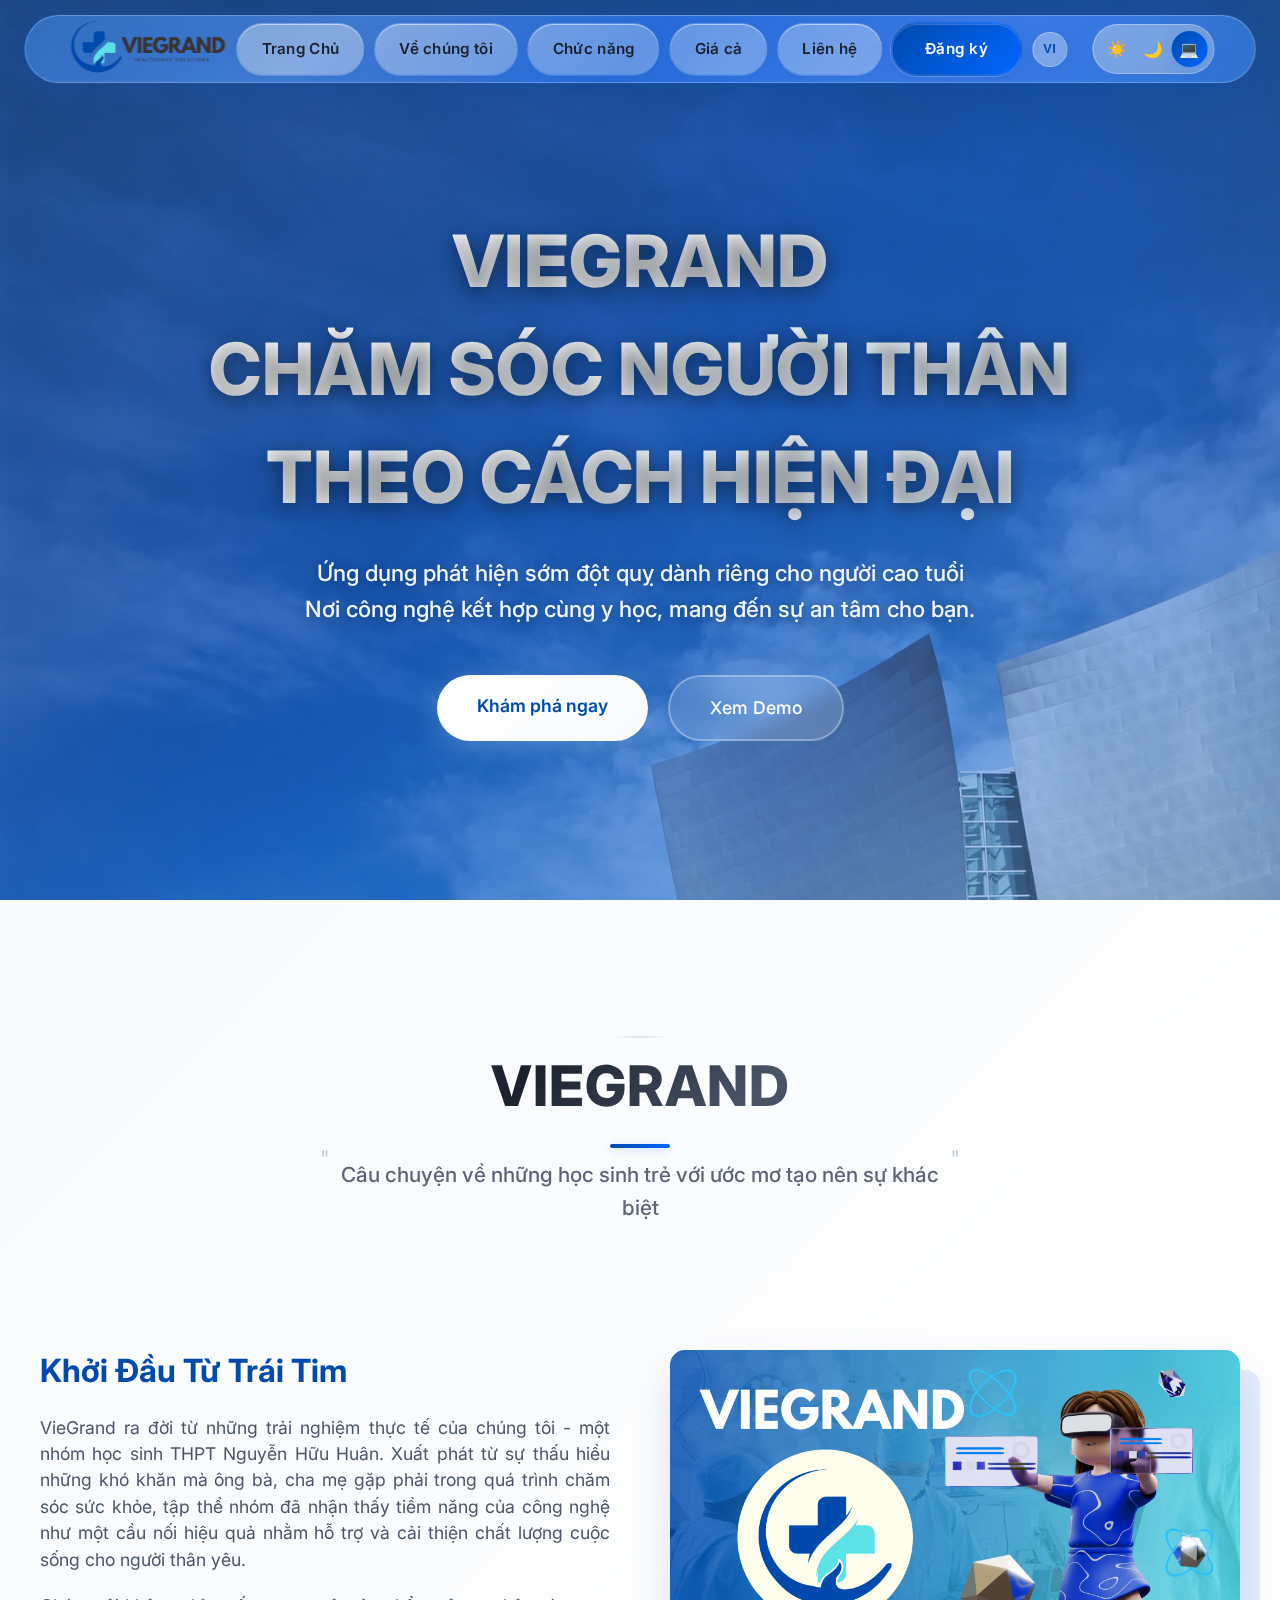
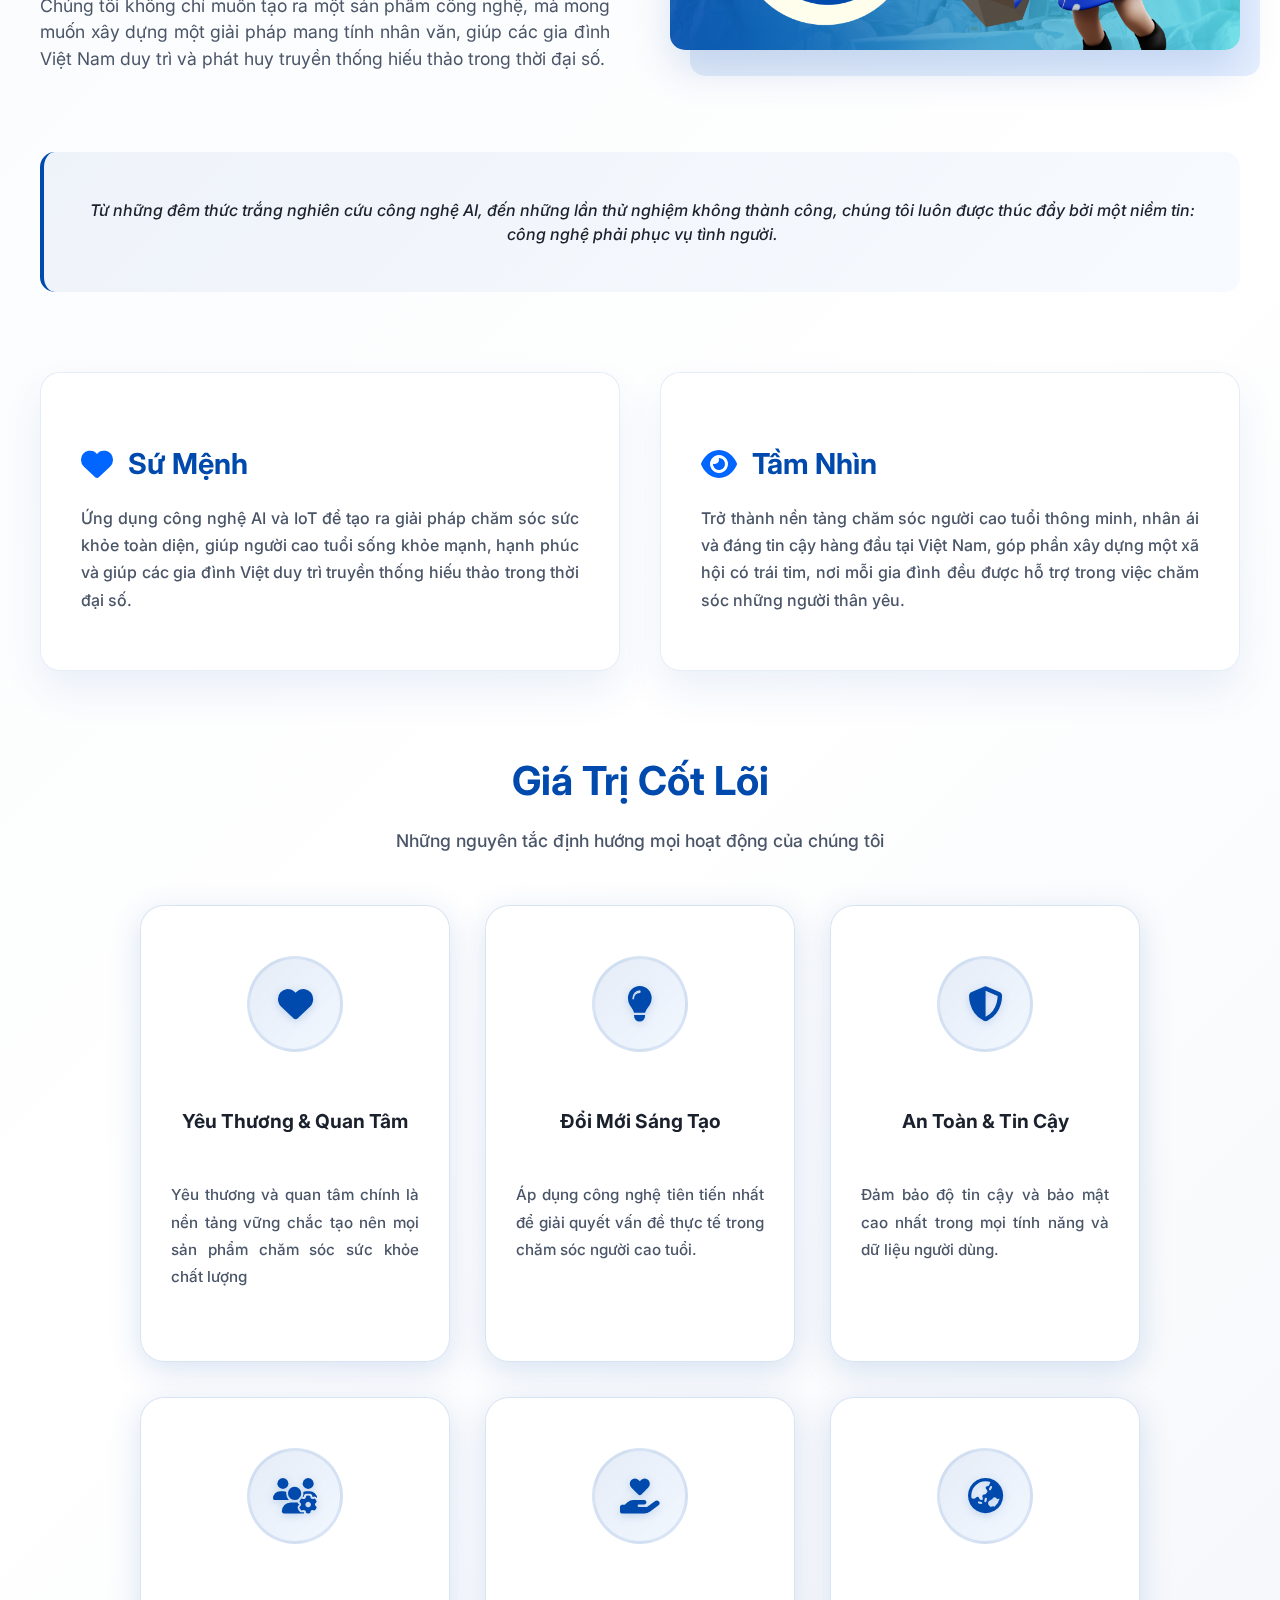
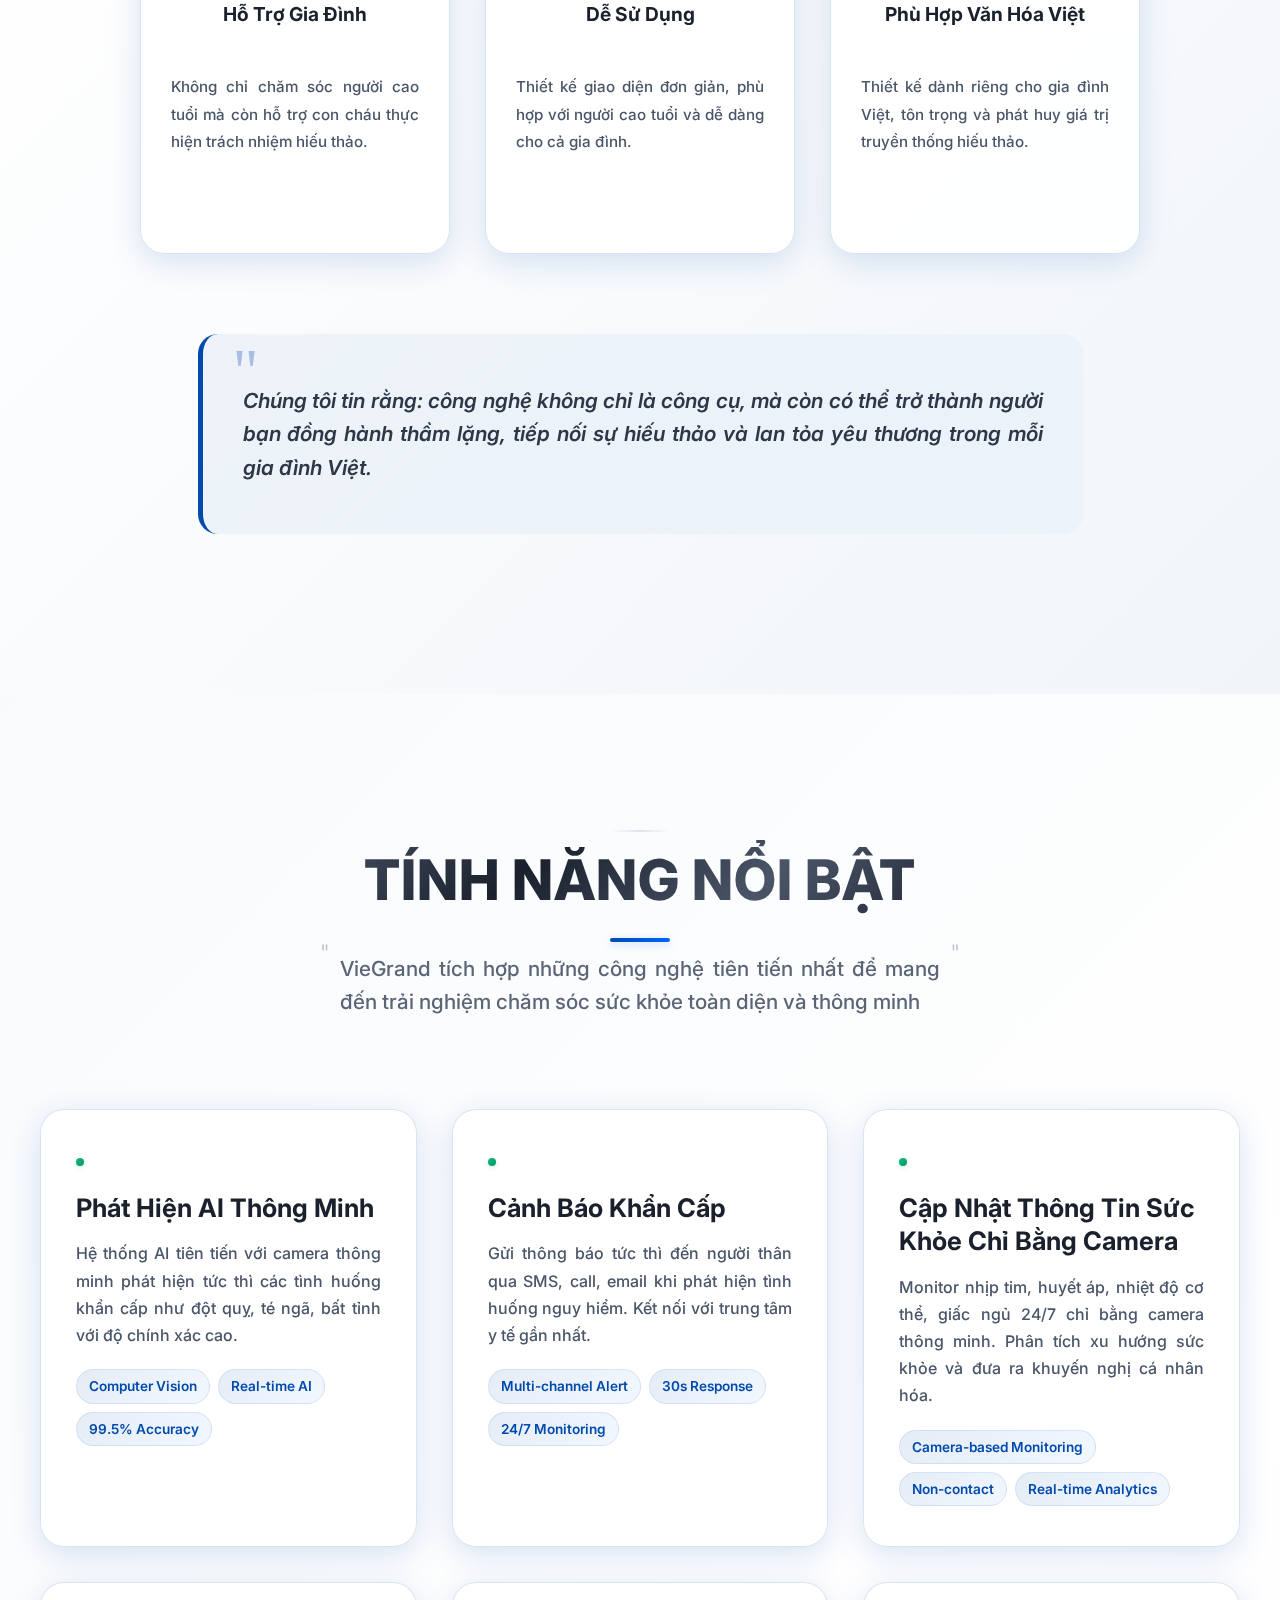
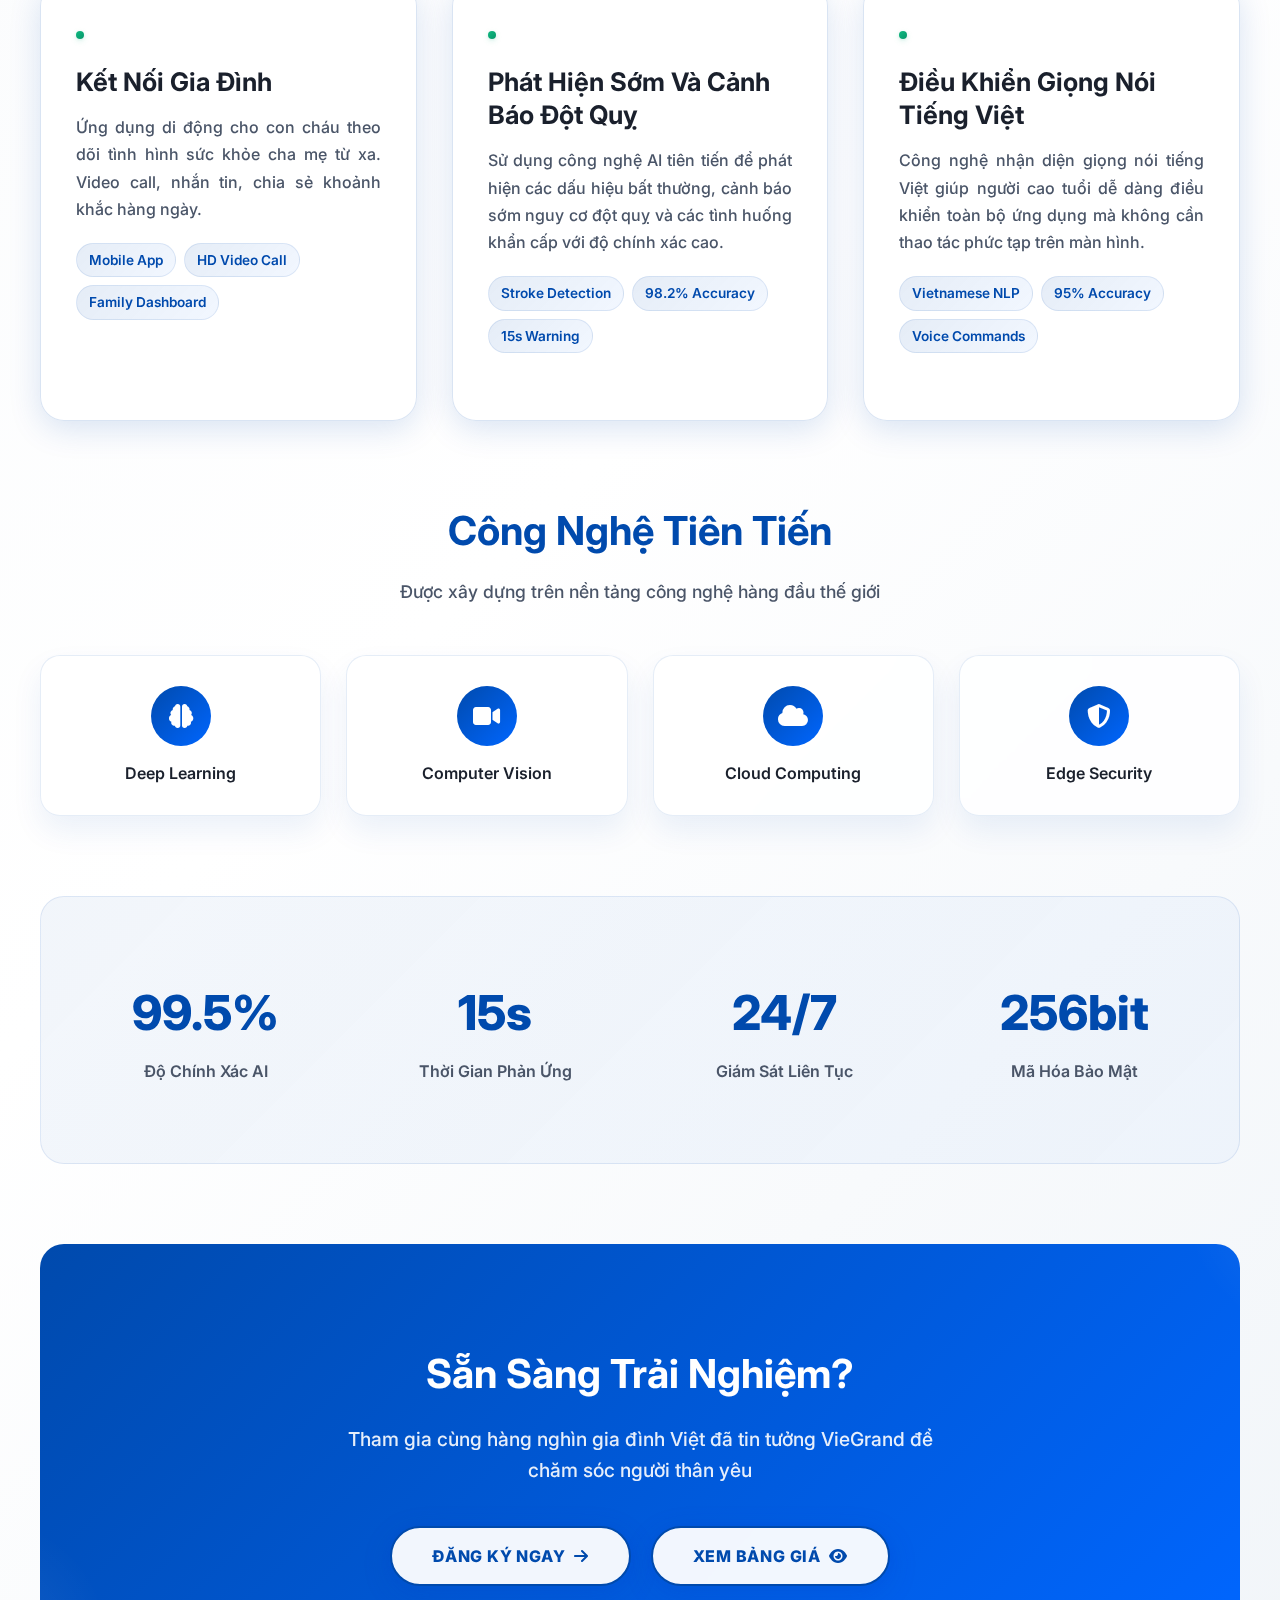
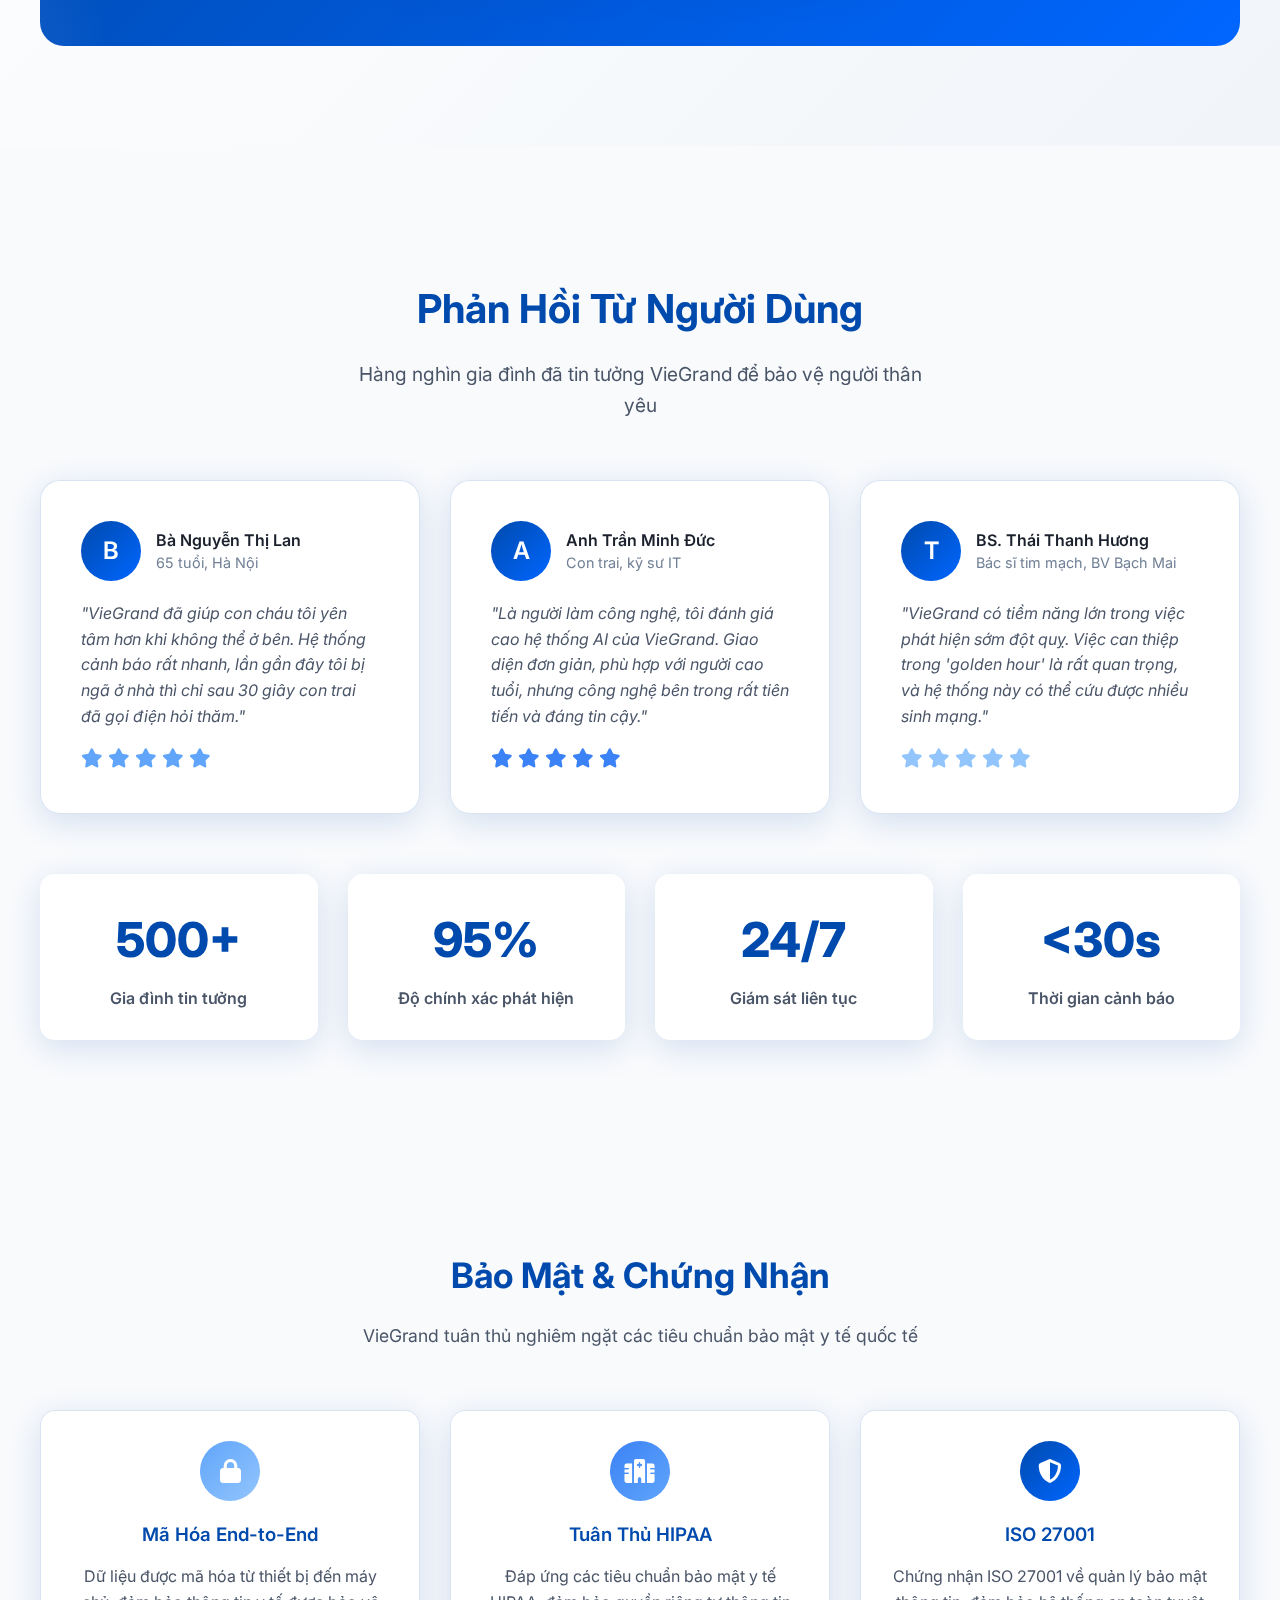
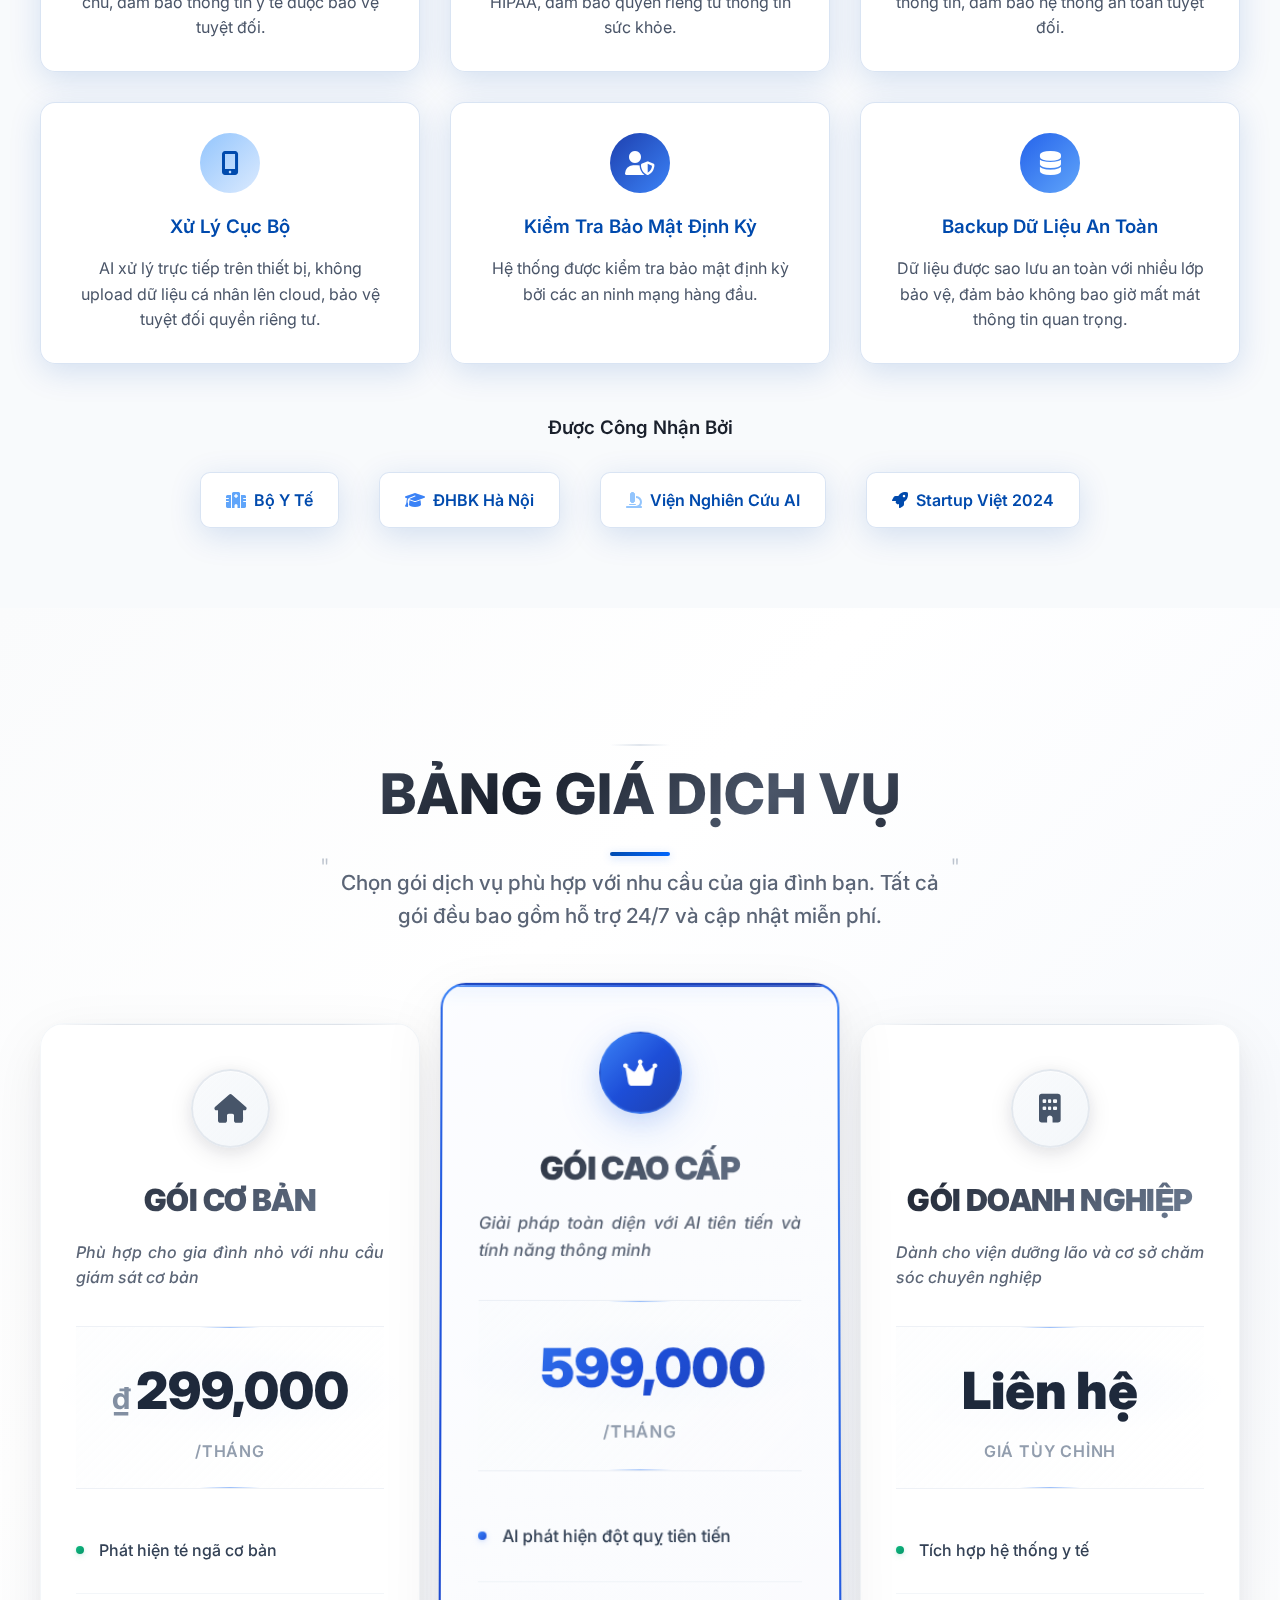
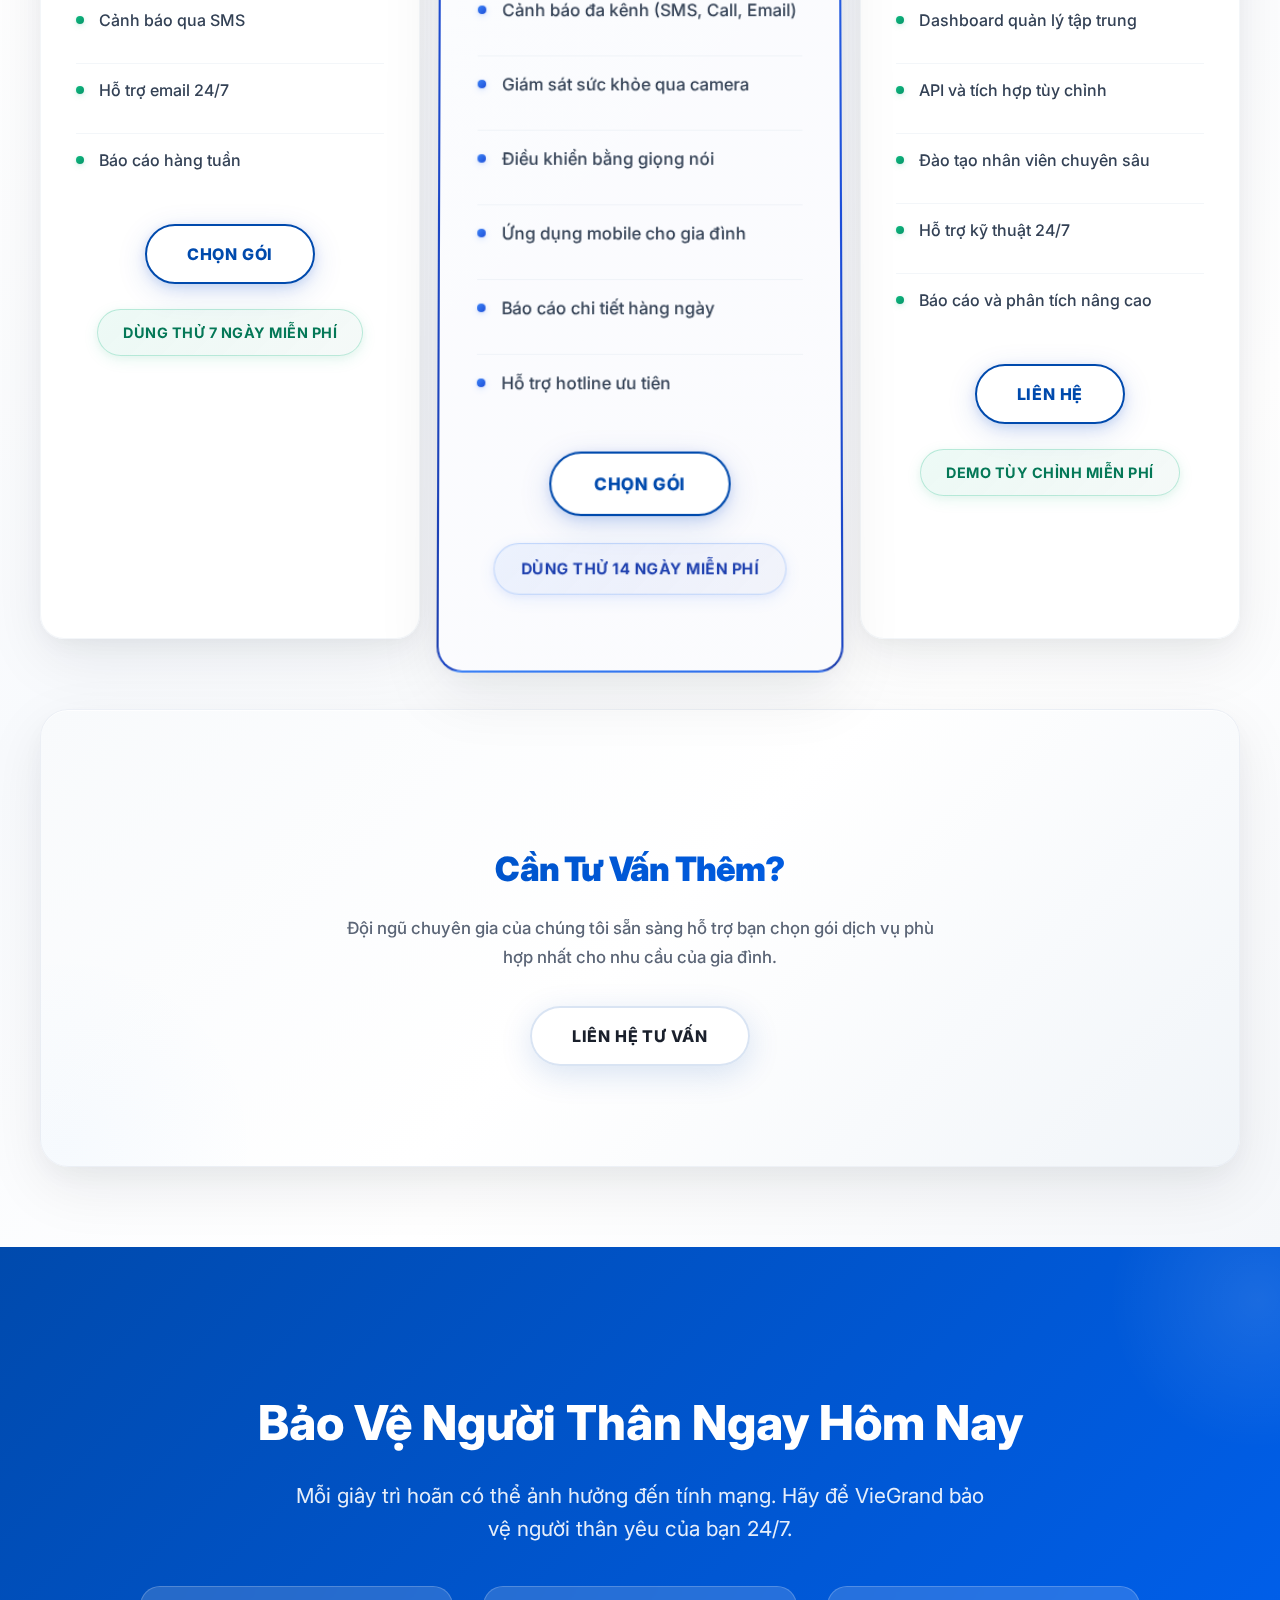
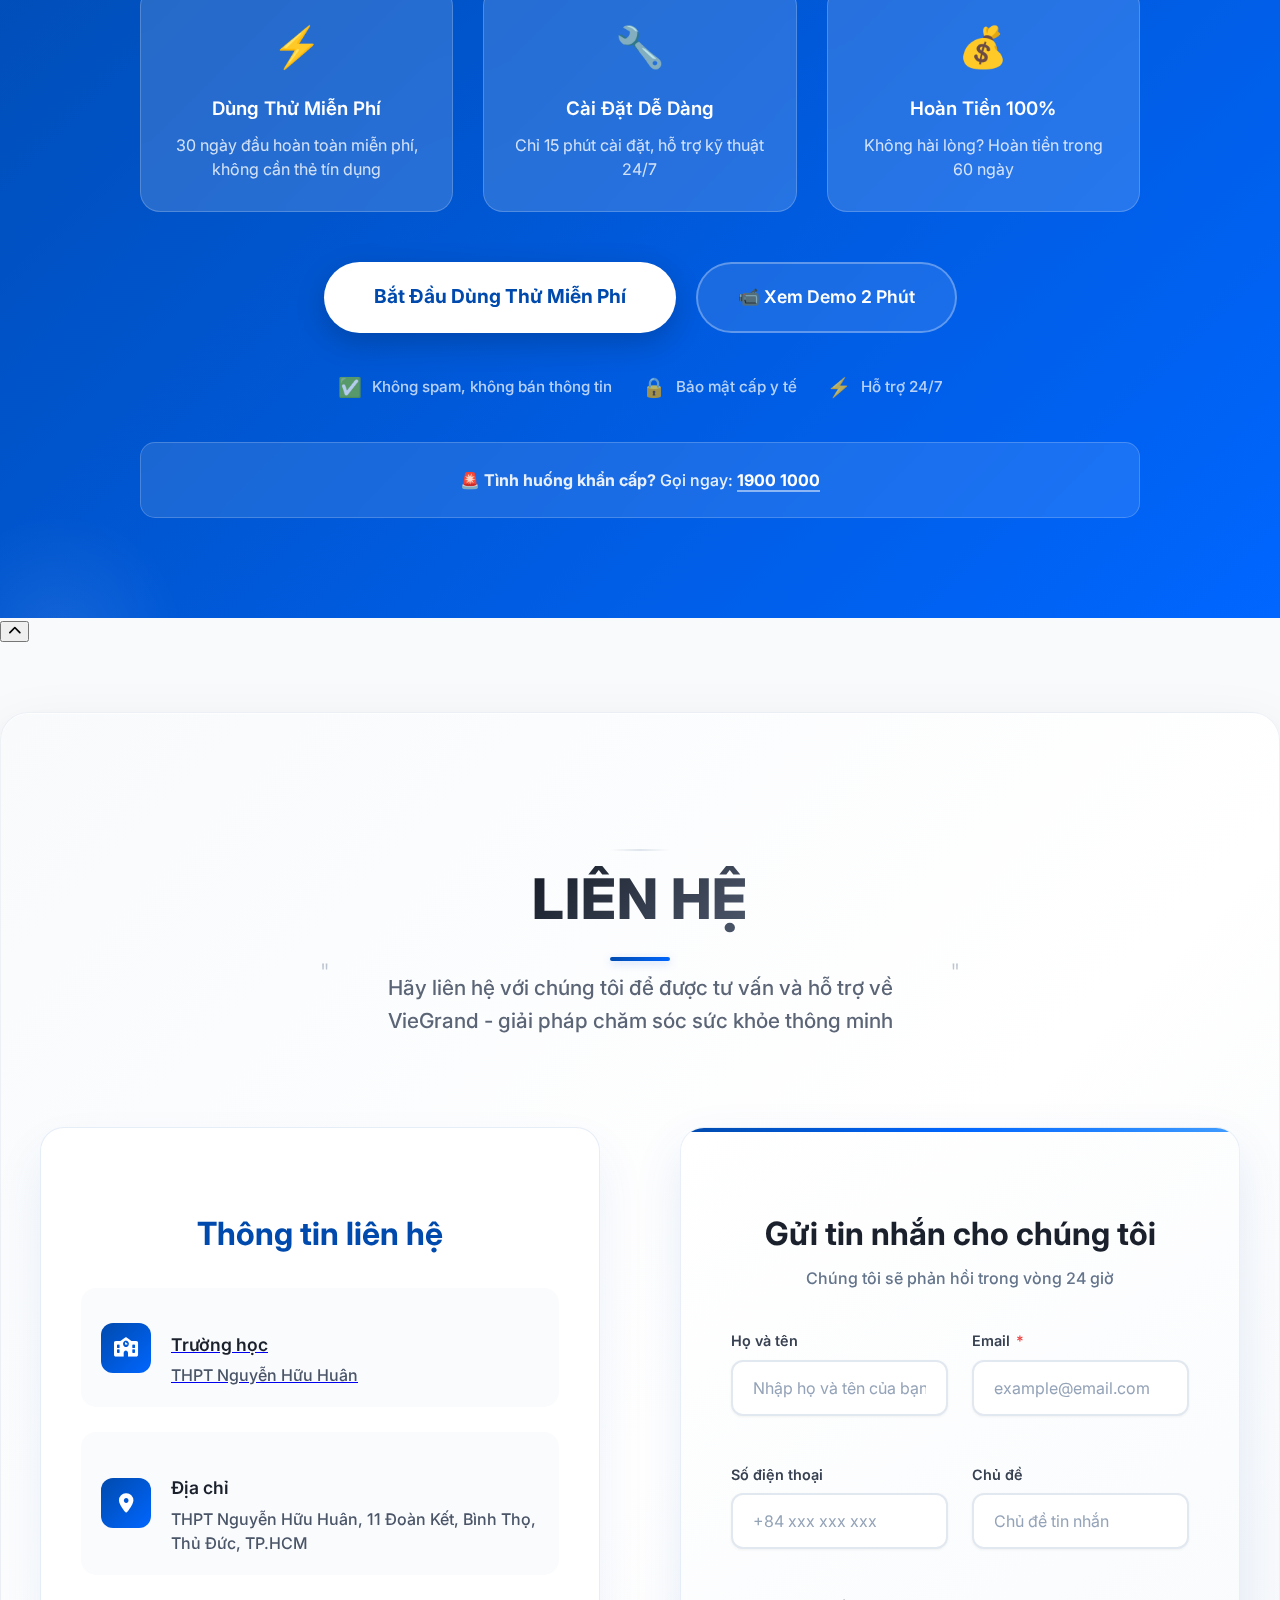
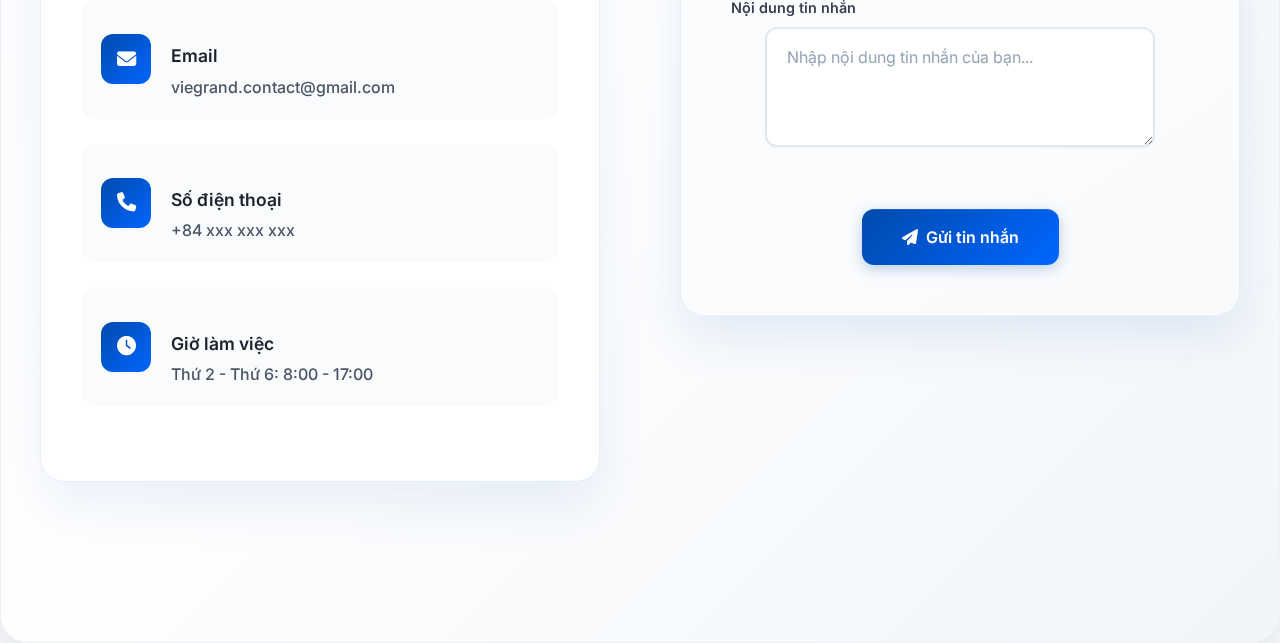
<file: index.html>
<!DOCTYPE html>
<html lang="vi">
<head>
    <meta charset="UTF-8">
    <meta name="viewport" content="width=device-width, initial-scale=1.0">
    <title>VieGrand - Redirecting...</title>
    <meta http-equiv="refresh" content="0; url=./scr/screen/home/index.html">
    <link rel="canonical" href="./scr/screen/home/index.html">
    
    <!-- SEO Meta Tags -->
    <meta name="description" content="VieGrand - Giải pháp chăm sóc sức khỏe thông minh cho người cao tuổi">
    <meta name="keywords" content="VieGrand, healthcare, AI, elderly care, smart health">
    <meta name="author" content="VieGrand Team">
    
    <!-- Open Graph Meta Tags -->
    <meta property="og:title" content="VieGrand - Giải pháp chăm sóc sức khỏe thông minh">
    <meta property="og:description" content="Ứng dụng AI tiên tiến để phát hiện sớm đột quỵ và chăm sóc sức khỏe người cao tuổi">
    <meta property="og:url" content="./">
    <meta property="og:type" content="website">
    
    <style>
        body {
            margin: 0;
            padding: 0;
            font-family: 'Inter', -apple-system, BlinkMacSystemFont, sans-serif;
            background: linear-gradient(135deg, #004aad 0%, #0066ff 100%);
            color: white;
            display: flex;
            justify-content: center;
            align-items: center;
            min-height: 100vh;
            text-align: center;
        }
        
        .redirect-container {
            max-width: 500px;
            padding: 40px;
            background: rgba(255, 255, 255, 0.1);
            backdrop-filter: blur(15px);
            border-radius: 20px;
            border: 1px solid rgba(255, 255, 255, 0.2);
            box-shadow: 0 20px 40px rgba(0, 0, 0, 0.2);
        }
        
        .logo {
            font-size: 3rem;
            font-weight: 800;
            margin-bottom: 20px;
            letter-spacing: 2px;
        }
        
        .message {
            font-size: 1.2rem;
            margin-bottom: 30px;
            opacity: 0.9;
        }
        
        .loading {
            display: inline-block;
            width: 40px;
            height: 40px;
            border: 3px solid rgba(255, 255, 255, 0.3);
            border-top: 3px solid white;
            border-radius: 50%;
            animation: spin 1s linear infinite;
        }
        
        @keyframes spin {
            0% { transform: rotate(0deg); }
            100% { transform: rotate(360deg); }
        }
        
        .fallback-link {
            margin-top: 30px;
        }
        
        .fallback-link a {
            color: white;
            text-decoration: none;
            background: rgba(255, 255, 255, 0.2);
            padding: 12px 24px;
            border-radius: 8px;
            border: 1px solid rgba(255, 255, 255, 0.3);
            transition: all 0.3s ease;
        }
        
        .fallback-link a:hover {
            background: rgba(255, 255, 255, 0.3);
            transform: translateY(-2px);
        }
    </style>
</head>
<body>
    <div class="redirect-container">
        <div class="logo">VieGrand</div>
        <div class="message">Đang chuyển hướng đến trang chính...</div>
        <div class="loading"></div>
        
        <div class="fallback-link">
            <a href="./scr/screen/home/index.html">Nhấn vào đây nếu không được chuyển hướng tự động</a>
        </div>
    </div>

    <script>
        // JavaScript redirect as fallback
        setTimeout(function() {
            window.location.href = './scr/screen/home/index.html';
        }, 500);
        
        // Immediate redirect
        if (window.location.pathname === '/') {
            window.location.replace('./scr/screen/home/index.html');
        }
    </script>
</body>
</html>
</file>
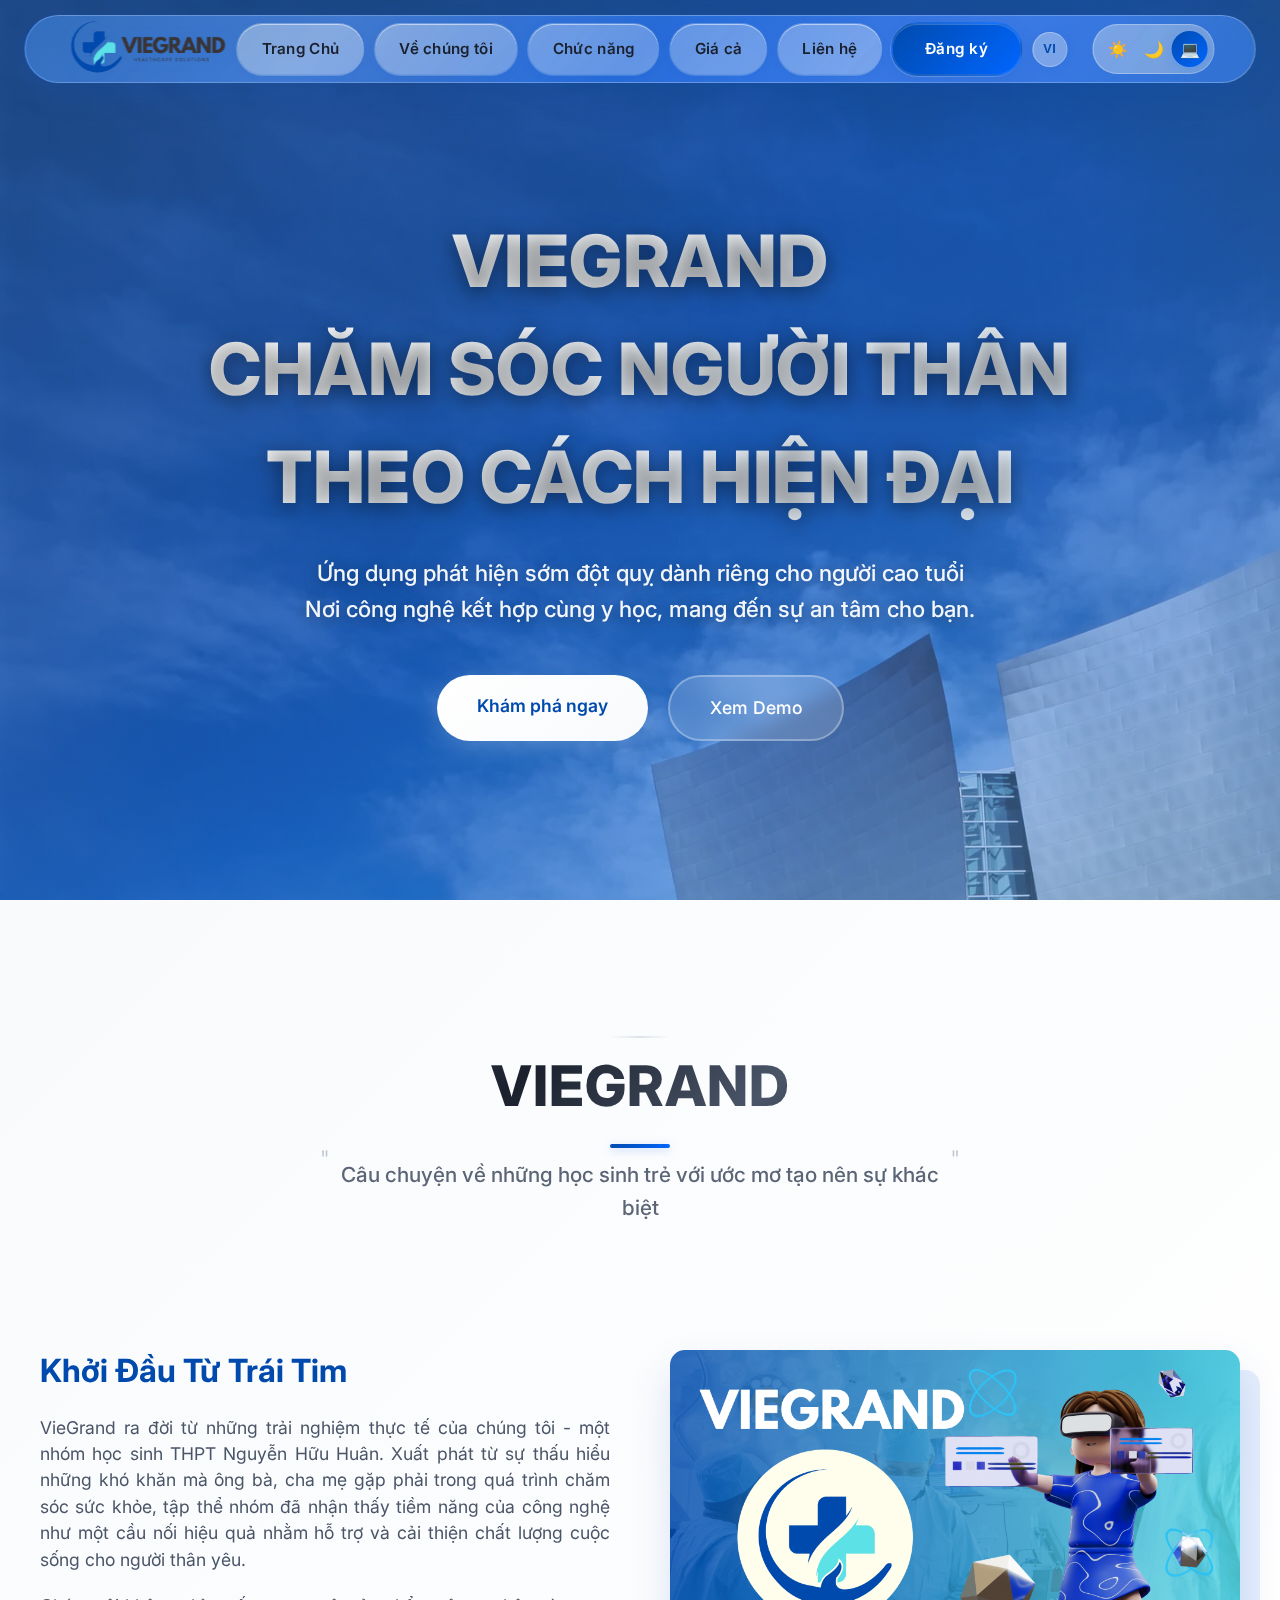
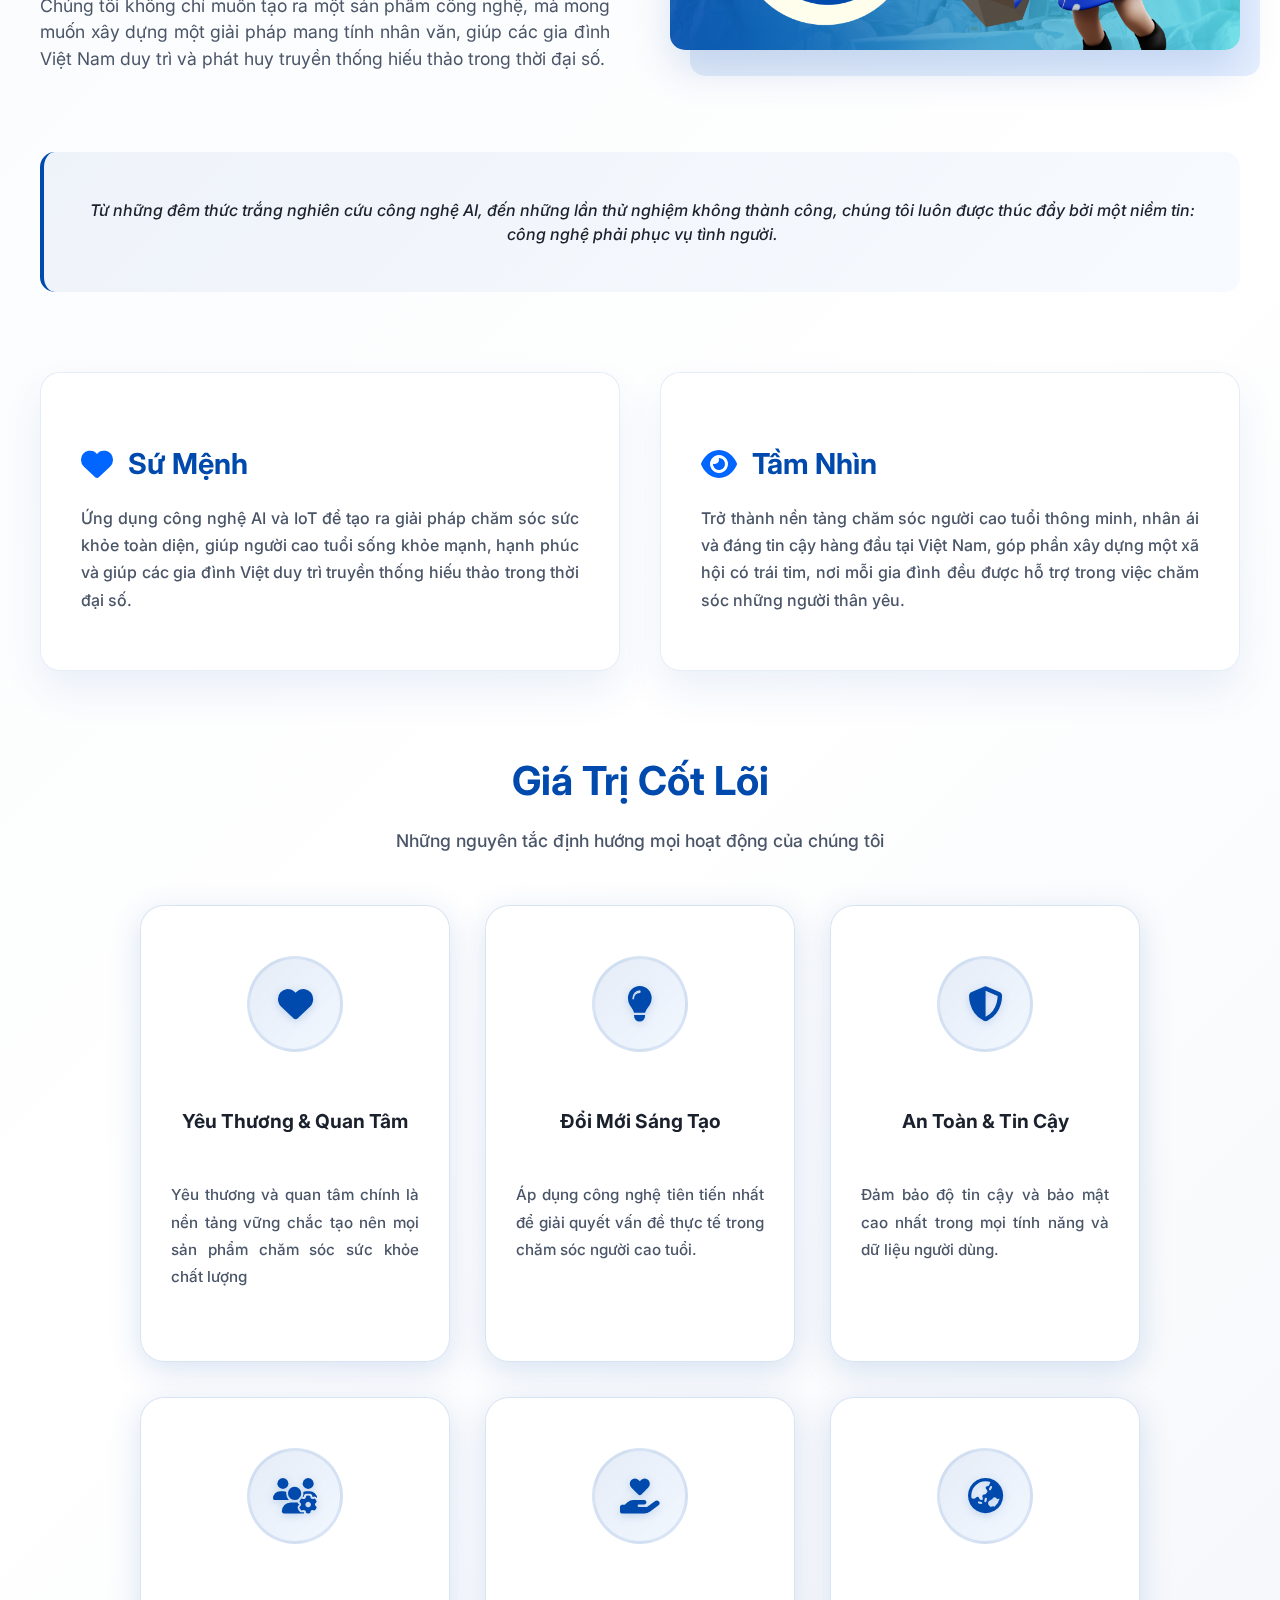
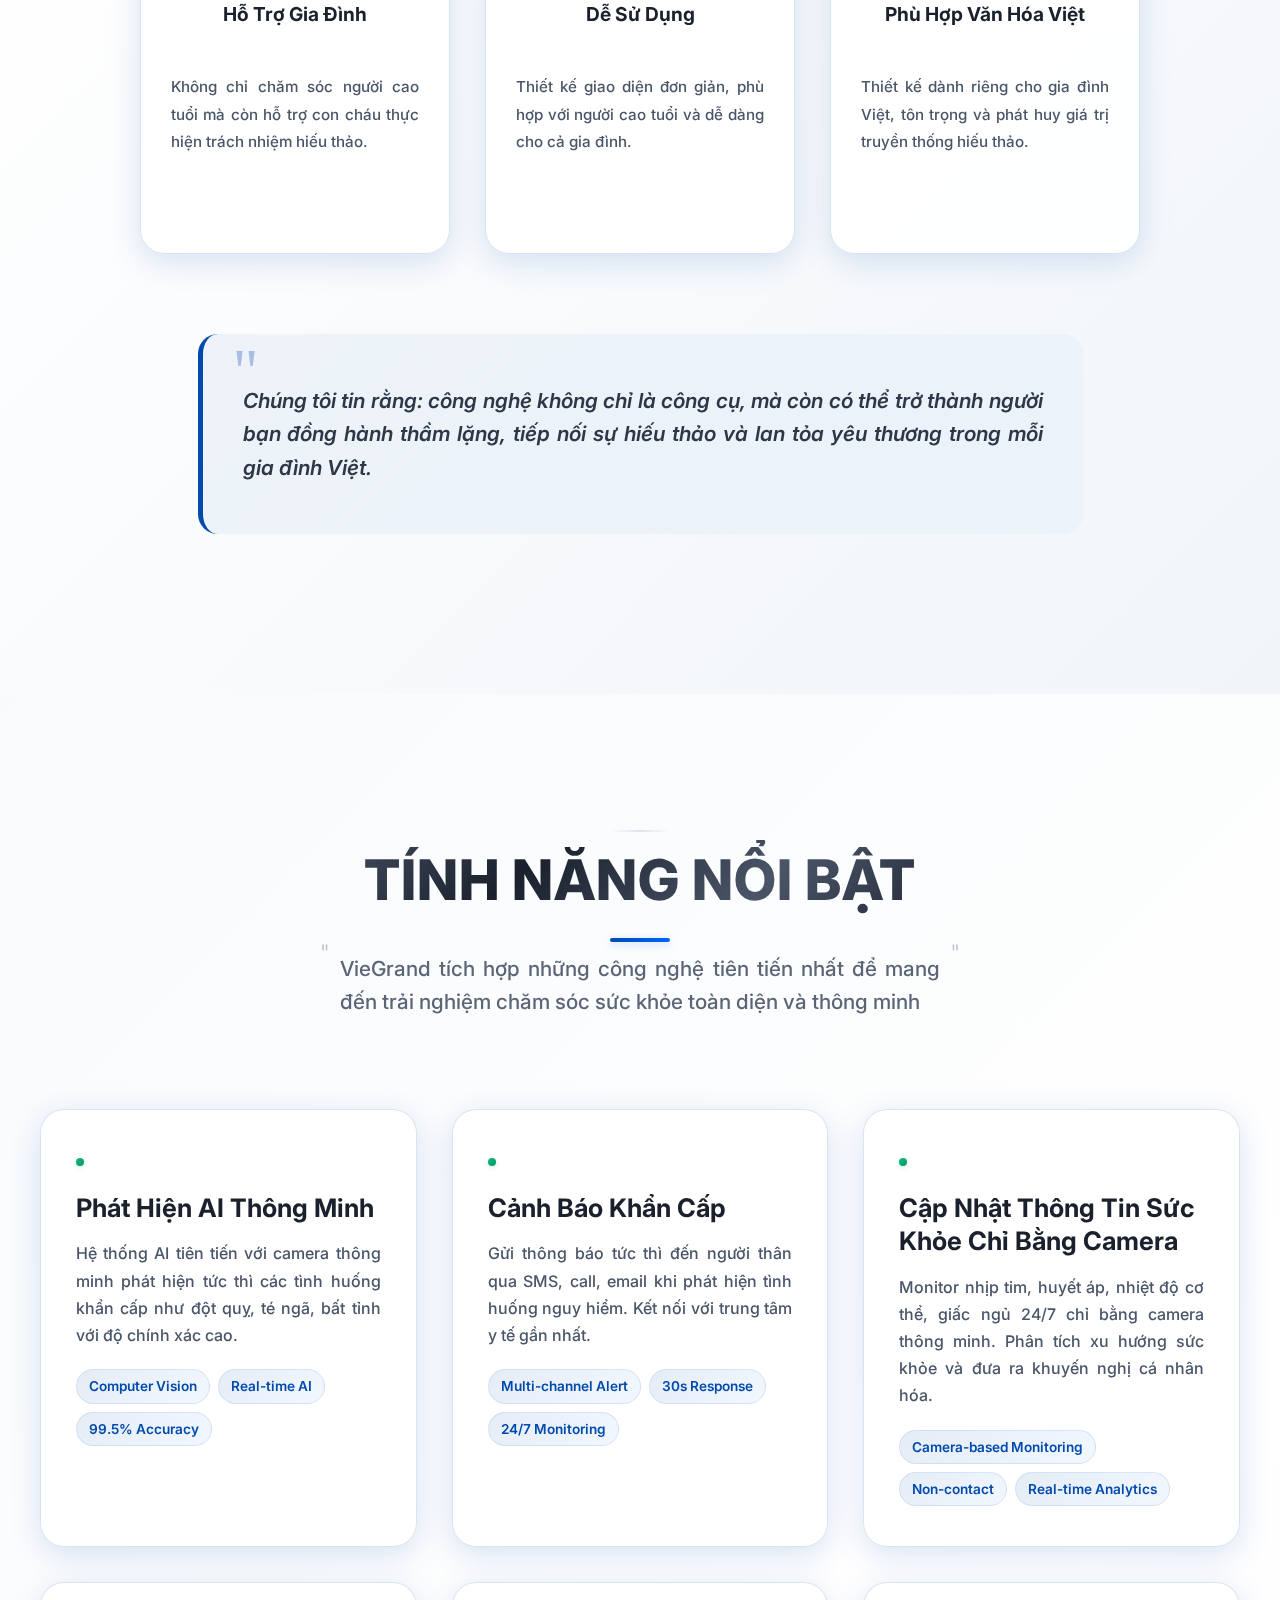
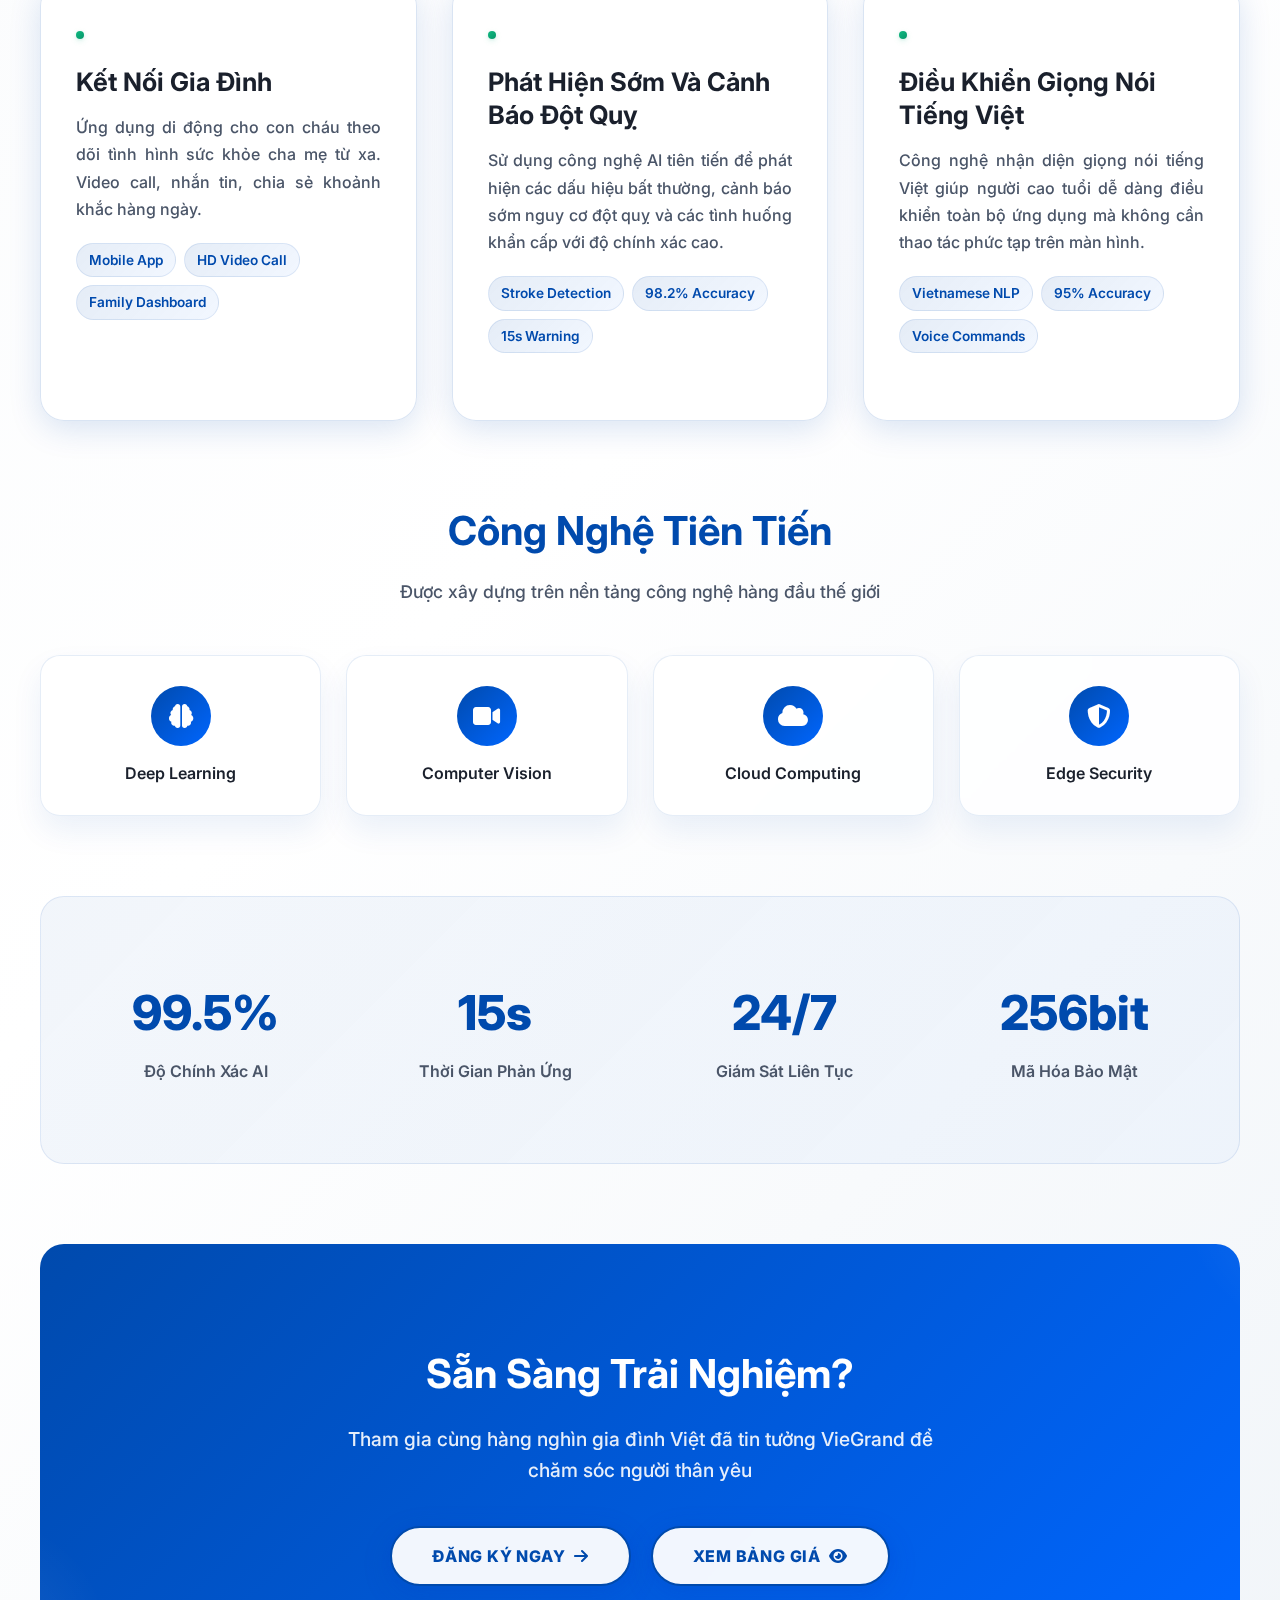
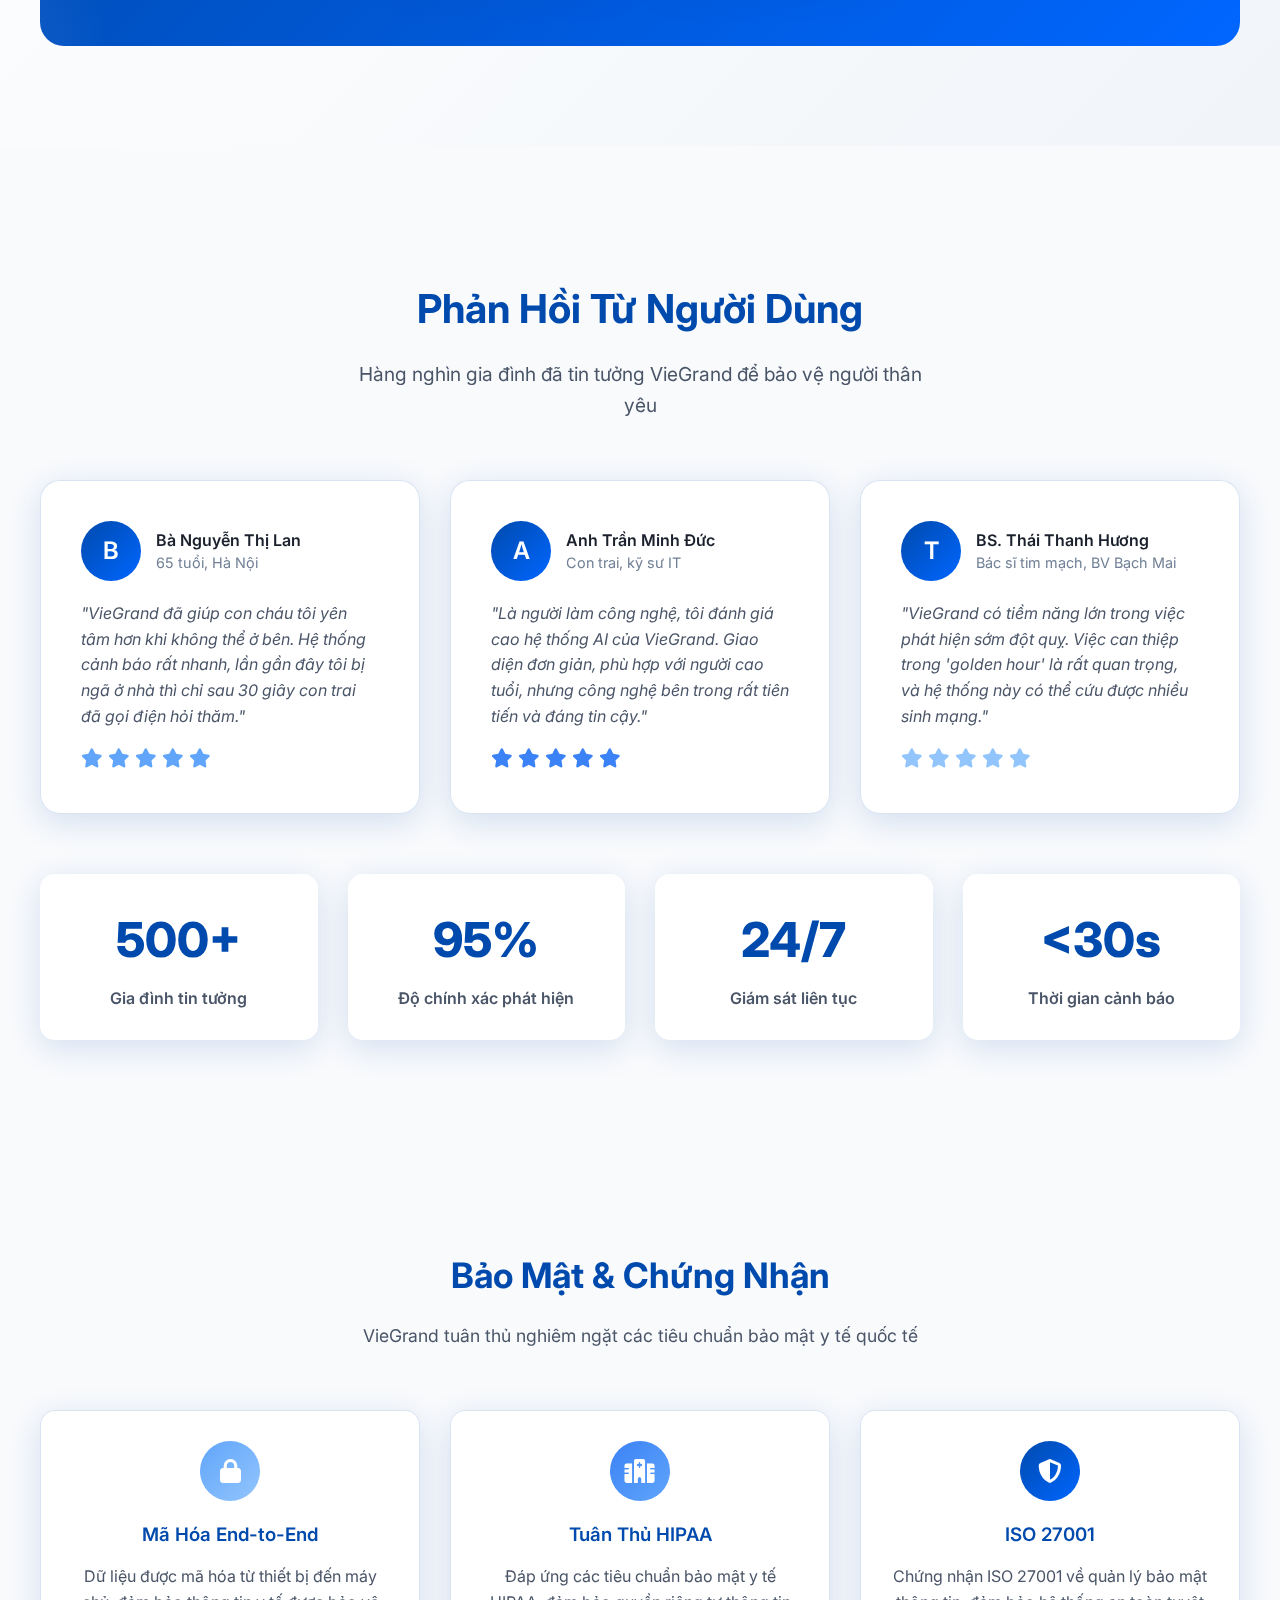
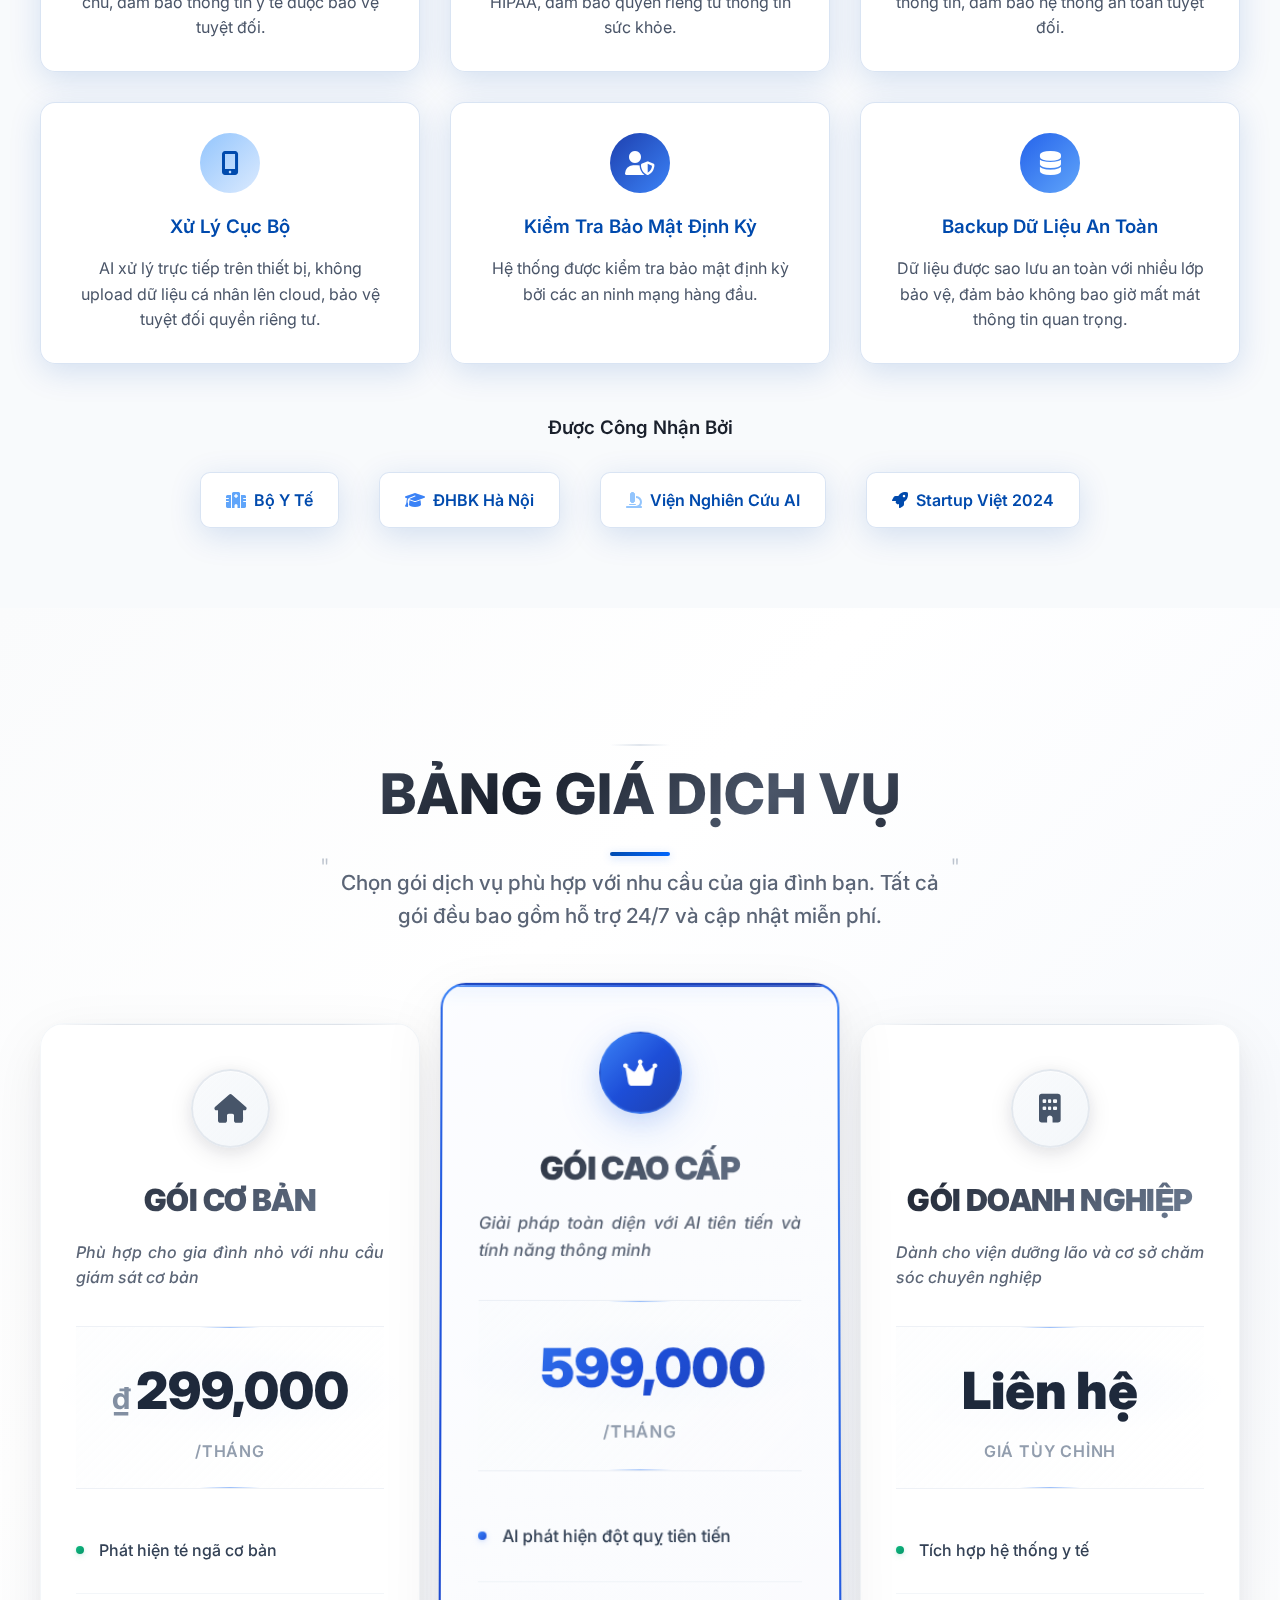
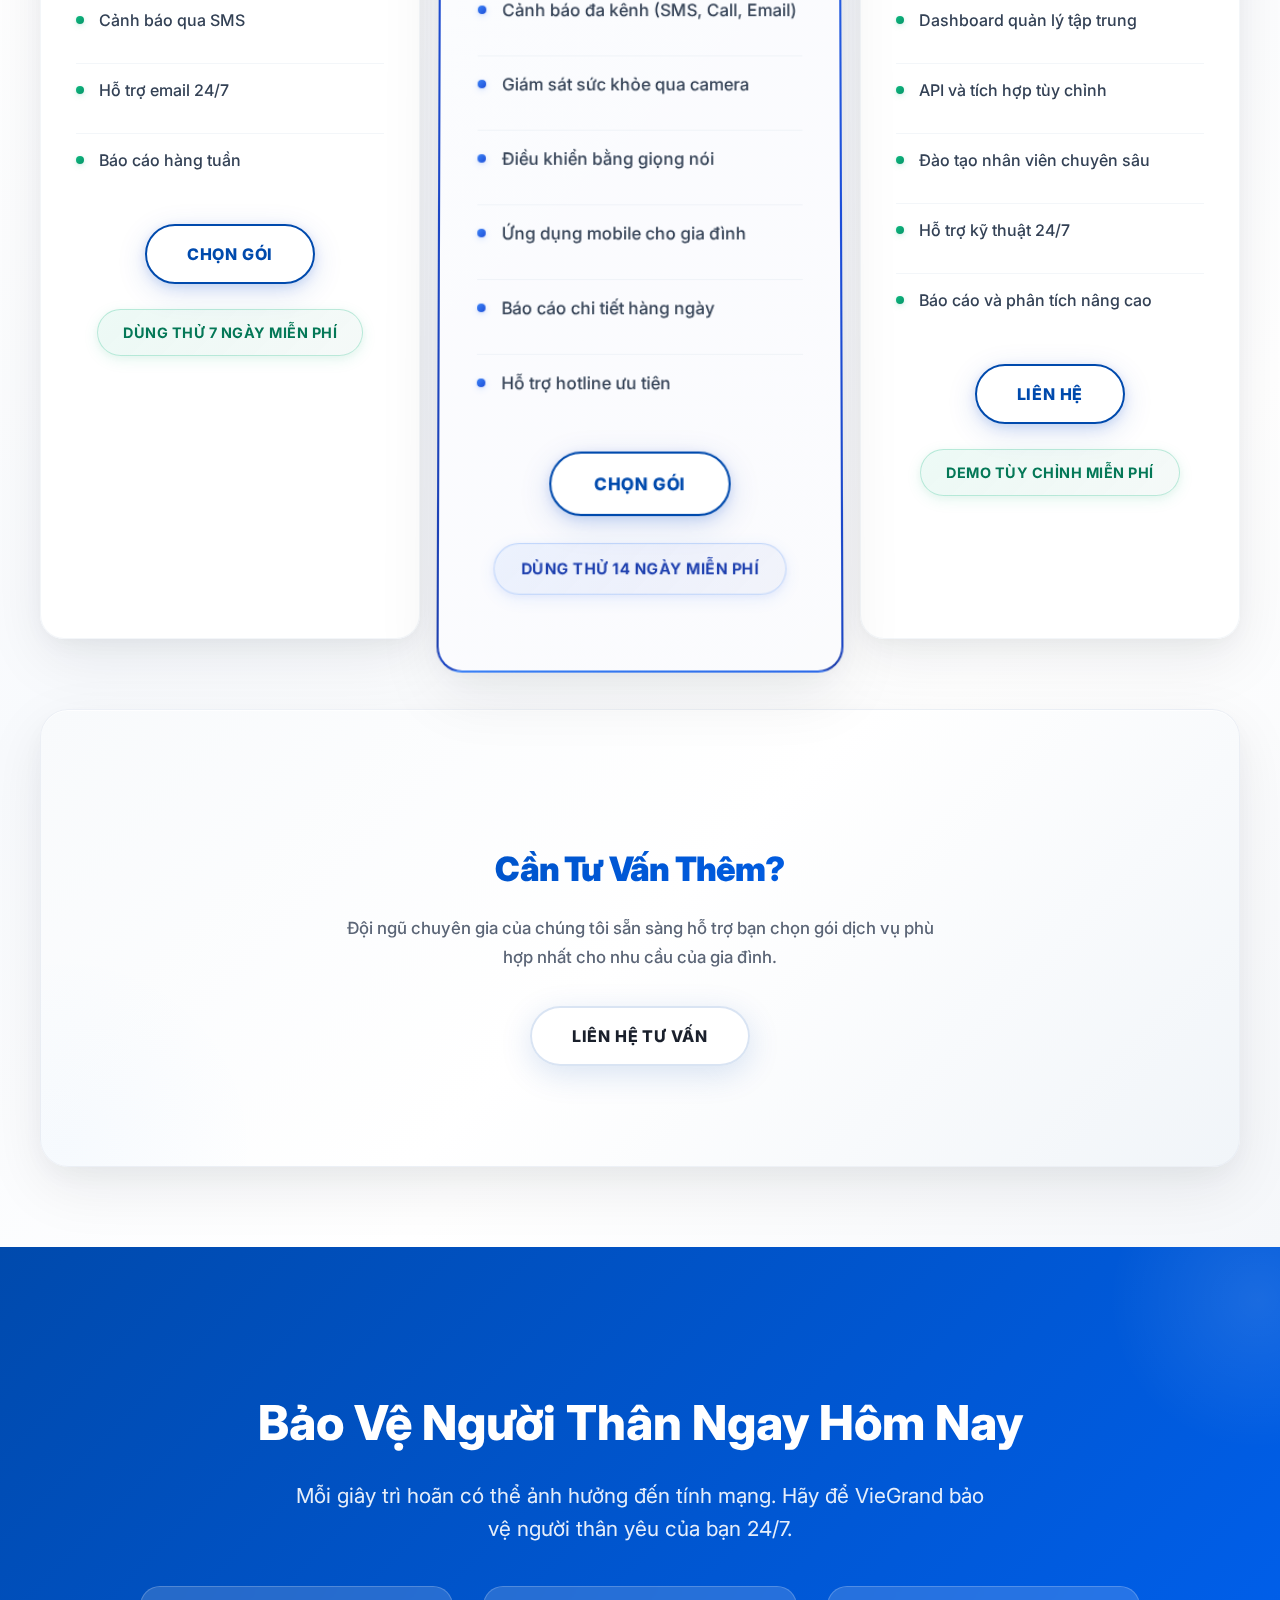
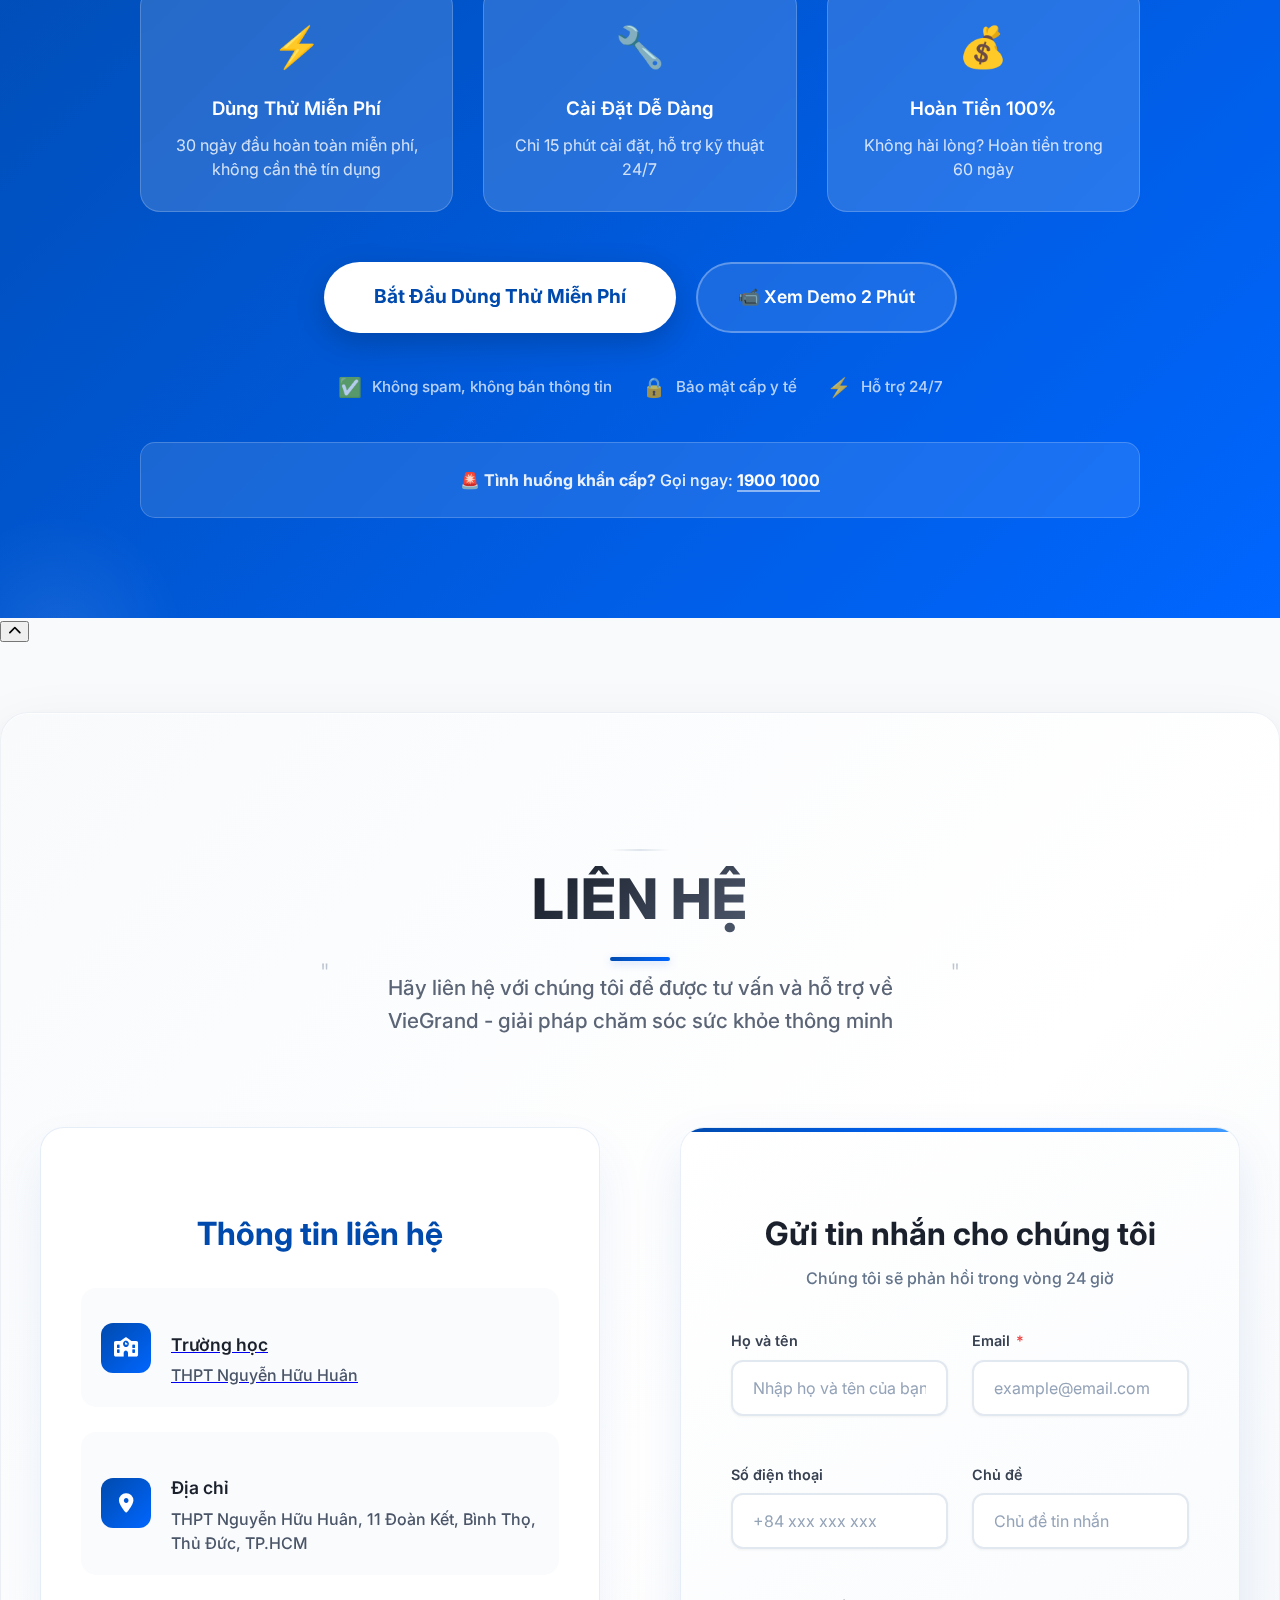
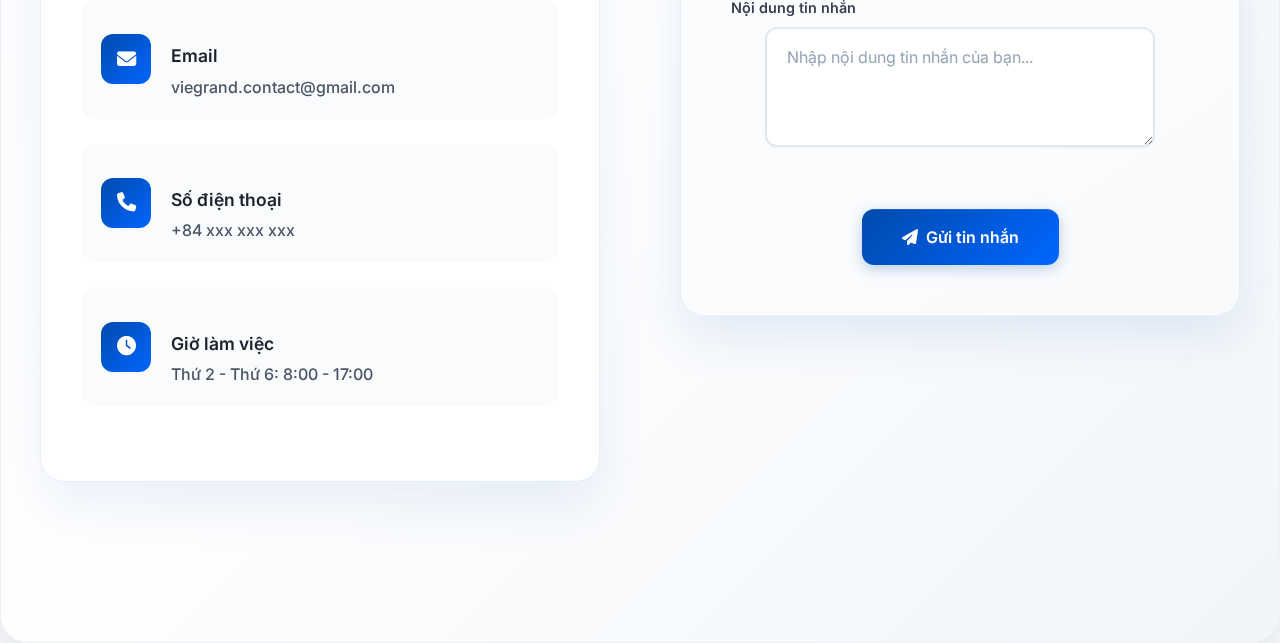
<file: scr/screen/home/index.html>
<!DOCTYPE html>
<html lang="vi">
<head>
    <meta charset="UTF-8">
    <meta name="viewport" content="width=device-width, initial-scale=1.0">
    <title data-lang="pageTitle">VieGrand - Chăm Sóc Người Thân Theo Cách Hiện Đại</title>
    <meta name="description" content="VieGrand - Ứng dụng AI phát hiện sớm đột quỵ cho người cao tuổi. Giảm 85% nguy cơ biến chứng nghiêm trọng với công nghệ thông minh 24/7.">
    <meta name="keywords" content="phát hiện đột quỵ, chăm sóc người cao tuổi, AI y tế, giám sát sức khỏe, cảnh báo khẩn cấp">
    <meta name="author" content="VieGrand Team">
    
    <!-- Open Graph Meta Tags -->
    <meta property="og:title" content="VieGrand - Chăm Sóc Người Thân Theo Cách Hiện Đại">
    <meta property="og:description" content="Ứng dụng AI phát hiện sớm đột quỵ cho người cao tuổi. Bảo vệ người thân yêu 24/7 với công nghệ thông minh.">
    <meta property="og:image" content="../../../assets/hero.png">
    <meta property="og:url" content="https://viegrand.com">
    <meta property="og:type" content="website">
    
    <!-- Twitter Card Meta Tags -->
    <meta name="twitter:card" content="summary_large_image">
    <meta name="twitter:title" content="VieGrand - Chăm Sóc Người Thân Theo Cách Hiện Đại">
    <meta name="twitter:description" content="Ứng dụng AI phát hiện sớm đột quỵ cho người cao tuổi. Bảo vệ người thân yêu 24/7.">
    <meta name="twitter:image" content="../../../assets/hero.png">
    
    <link rel="icon" type="image/png" href="../../../assets/favicon.png">
    <!-- Theme System CSS -->
    <link rel="stylesheet" href="../../css/theme.css">
    <!-- Font Awesome for icons -->
    <link rel="stylesheet" href="https://cdnjs.cloudflare.com/ajax/libs/font-awesome/6.4.0/css/all.min.css">
    <!-- Google Fonts - Inter: Font hiện đại hỗ trợ tiếng Việt -->
    <link rel="preconnect" href="https://fonts.googleapis.com">
    <link rel="preconnect" href="https://fonts.gstatic.com" crossorigin>
    <link href="https://fonts.googleapis.com/css2?family=Inter:wght@300;400;500;600;700;800;900&display=swap" rel="stylesheet">
    <style>
        body {
            margin: 0;
            padding: 0;
            font-family: 'Inter', -apple-system, BlinkMacSystemFont, 'Segoe UI', Roboto, 'Helvetica Neue', Arial, sans-serif;
            background-color: #f5f5f5;
            scroll-behavior: smooth;
            font-weight: 400;
            line-height: 1.5;
            -webkit-font-smoothing: antialiased;
            -moz-osx-font-smoothing: grayscale;
        }
        
        .hero-section {
            min-height: 100vh;
            background: linear-gradient(135deg, 
                rgba(0, 74, 173, 0.4) 0%, 
                rgba(0, 102, 255, 0.3) 50%, 
                rgba(64, 156, 255, 0.2) 100%), 
                url('../../../assets/hero.png');
            background-size: cover;
            background-position: center;
            background-repeat: no-repeat;
            background-attachment: fixed;
            display: flex;
            align-items: center;
            justify-content: center;
            position: relative;
            overflow: hidden;
            padding-top: 0;
        }
        
        .hero-section::before {
            content: '';
            position: absolute;
            top: 0;
            left: 0;
            right: 0;
            bottom: 0;
            background: 
                radial-gradient(circle at 20% 80%, rgba(0, 74, 173, 0.15) 0%, transparent 50%),
                radial-gradient(circle at 80% 20%, rgba(0, 102, 255, 0.15) 0%, transparent 50%);
            pointer-events: none;
        }
        
        .hero-content {
            text-align: center;
            color: white;
            z-index: 2;
            position: relative;
            max-width: 900px;
            padding: 0 40px;
            animation: fadeInUp 1.2s ease-out;
        }
        
        @keyframes fadeInUp {
            from {
                opacity: 0;
                transform: translateY(60px);
            }
            to {
                opacity: 1;
                transform: translateY(0);
            }
        }
        
        .hero-badge {
            display: inline-block;
            padding: 8px 20px;
            background: rgba(255, 255, 255, 0.2);
            backdrop-filter: blur(10px);
            border-radius: 50px;
            border: 1px solid rgba(255, 255, 255, 0.3);
            font-size: 0.9rem;
            font-weight: 500;
            margin-bottom: 2rem;
            letter-spacing: 0.5px;
            animation: fadeInUp 1.4s ease-out;
        }
        
        .hero-title {
            font-size: 4.5rem;
            font-weight: 800;
            margin-bottom: 1.5rem;
            line-height: 1.1;
            text-shadow: 0 4px 20px rgba(0, 0, 0, 0.5);
            background: linear-gradient(135deg, #ffffff 0%, #e8f4ff 100%);
            -webkit-background-clip: text;
            -webkit-text-fill-color: transparent;
            background-clip: text;
            animation: fadeInUp 1.6s ease-out;
            font-family: 'Inter', sans-serif;
            letter-spacing: 0.5px;
        }
        
        .hero-subtitle {
            font-size: 1.4rem;
            margin-bottom: 3rem;
            line-height: 1.6;
            color: rgba(255, 255, 255, 0.95);
            font-weight: 500;
            max-width: 700px;
            margin-left: auto;
            margin-right: auto;
            text-shadow: 0 2px 15px rgba(0, 0, 0, 0.4);
            animation: fadeInUp 1.8s ease-out;
            font-family: 'Inter', sans-serif;
            text-align: justify;
        }
        
        .hero-buttons {
            display: flex;
            gap: 20px;
            justify-content: center;
            flex-wrap: wrap;
            animation: fadeInUp 2s ease-out;
        }
        
        .hero-button-primary {
            display: inline-block;
            padding: 18px 40px;
            background: linear-gradient(135deg, #ffffff 0%, #f0f8ff 100%);
            color: #004aad;
            text-decoration: none;
            border-radius: 50px;
            font-weight: 600;
            font-size: 1.1rem;
            transition: all 0.4s ease;
            box-shadow: 0 8px 30px rgba(255, 255, 255, 0.2);
            position: relative;
            overflow: hidden;
        }
        
        .hero-button-primary::before {
            content: '';
            position: absolute;
            top: 0;
            left: -100%;
            width: 100%;
            height: 100%;
            background: linear-gradient(90deg, transparent, rgba(255, 255, 255, 0.4), transparent);
            transition: left 0.6s ease;
        }
        
        .hero-button-primary:hover::before {
            left: 100%;
        }
        
        .hero-button-primary:hover {
            transform: translateY(-3px);
            box-shadow: 0 15px 40px rgba(255, 255, 255, 0.3);
        }
        
        .hero-button-secondary {
            display: inline-block;
            padding: 18px 40px;
            background: rgba(255, 255, 255, 0.1);
            backdrop-filter: blur(10px);
            color: white;
            text-decoration: none;
            border-radius: 50px;
            font-weight: 500;
            font-size: 1.1rem;
            border: 2px solid rgba(255, 255, 255, 0.3);
            transition: all 0.4s ease;
            position: relative;
            overflow: hidden;
        }
        
        .hero-button-secondary:hover {
            background: rgba(255, 255, 255, 0.2);
            border-color: rgba(255, 255, 255, 0.5);
            transform: translateY(-3px);
            box-shadow: 0 15px 40px rgba(0, 0, 0, 0.2);
        }
        
        .hero-scroll-indicator {
            position: absolute;
            bottom: 20px;
            left: 50%;
            transform: translateX(-50%);
            color: rgba(255, 255, 255, 0.8);
            font-size: 0.9rem;
            animation: bounce 2s infinite;
        }
        
        @keyframes bounce {
            0%, 20%, 50%, 80%, 100% {
                transform: translateX(-50%) translateY(0);
            }
            40% {
                transform: translateX(-50%) translateY(-10px);
            }
            60% {
                transform: translateX(-50%) translateY(-5px);
            }
        }
        
        .hero-scroll-indicator::after {
            content: '↓';
            display: block;
            text-align: center;
            font-size: 1.2rem;
            margin-top: px;
        }
        
        .container {
            max-width: 100%;
            margin: 0 auto;
            padding: 20px;
        }
        
        /* Header Component Styles */
        .header-container {
            position: fixed;
            top: 15px;
            left: 50%;
            transform: translateX(-50%);
            width: 96%;
            max-width: 1400px;
            background: linear-gradient(135deg, 
                rgba(255, 255, 255, 0.15) 0%, 
                rgba(255, 255, 255, 0.25) 30%,
                rgba(255, 255, 255, 0.20) 60%,
                rgba(255, 255, 255, 0.12) 100%);
            backdrop-filter: blur(30px) saturate(180%);
            -webkit-backdrop-filter: blur(30px) saturate(180%);
            box-shadow: 
                0 16px 64px rgba(0, 74, 173, 0.12),
                0 8px 32px rgba(0, 102, 255, 0.08),
                0 4px 16px rgba(64, 156, 255, 0.06),
                inset 0 -1px 0 rgba(0, 74, 173, 0.05);
            z-index: 1000;
            border-radius: 80px;
            border: 1px solid rgba(255, 255, 255, 0.3);
            transition: all 0.5s cubic-bezier(0.4, 0, 0.2, 1);
        }
        
        .header-container::before {
            content: '';
            position: absolute;
            top: 0;
            left: 0;
            right: 0;
            bottom: 0;
            background: linear-gradient(135deg, 
                rgba(255, 215, 0, 0.08) 0%,
                rgba(255, 255, 255, 0.15) 25%,
                rgba(64, 156, 255, 0.05) 50%,
                rgba(255, 255, 255, 0.12) 75%,
                rgba(255, 215, 0, 0.06) 100%);
            border-radius: 80px;
            pointer-events: none;
            opacity: 0.8;
            animation: shimmer 4s ease-in-out infinite alternate;
        }
        
        @keyframes shimmer {
            0% {
                background: linear-gradient(135deg, 
                    rgba(255, 215, 0, 0.08) 0%,
                    rgba(255, 255, 255, 0.15) 25%,
                    rgba(64, 156, 255, 0.05) 50%,
                    rgba(255, 255, 255, 0.12) 75%,
                    rgba(255, 215, 0, 0.06) 100%);
                opacity: 0.8;
            }
            100% {
                background: linear-gradient(135deg, 
                    rgba(255, 215, 0, 0.12) 0%,
                    rgba(255, 255, 255, 0.20) 25%,
                    rgba(64, 156, 255, 0.08) 50%,
                    rgba(255, 255, 255, 0.18) 75%,
                    rgba(255, 215, 0, 0.10) 100%);
                opacity: 1;
            }
        }
        
        .header-container:hover {
            background: linear-gradient(135deg, 
                rgba(255, 255, 255, 0.25) 0%, 
                rgba(255, 255, 255, 0.35) 30%,
                rgba(255, 255, 255, 0.30) 60%,
                rgba(255, 255, 255, 0.22) 100%);
            box-shadow: 
                0 24px 80px rgba(0, 74, 173, 0.18),
                0 12px 40px rgba(0, 102, 255, 0.12),
                0 6px 20px rgba(64, 156, 255, 0.08),
                inset 0 -2px 0 rgba(0, 74, 173, 0.08);
            /* transform: translateX(-50%) translateY(-2px); */
        }
        
        .header-content {
            display: flex;
            justify-content: space-between;
            align-items: center;
            padding: 8px 40px;
            height: 50px;
            position: relative;
            z-index: 2;
        }
        
        .logo {
            height: 65px;
            width: auto;
            transition: all 0.3s ease !important;
            filter: drop-shadow(0 2px 8px rgba(0, 74, 173, 0.1));
        }
        
        .logo:hover {
            transform: scale(1.05);
            filter: drop-shadow(0 4px 12px rgba(0, 74, 173, 0.2));
            transition: all 0.3s ease !important;
            cursor: pointer;
        }
        
        .nav-menu {
            display: flex;
            list-style: none;
            margin: 0;
            padding: 0;
            gap: 10px;
        }
        
        .nav-menu li {
            margin: 0;
        }
        
        .nav-menu a {
            text-decoration: none;
            color: #2c3e50;
            padding: 14px 24px;
            border-radius: 30px;
            background: linear-gradient(135deg, 
                rgba(0, 74, 173, 0.08) 0%, 
                rgba(0, 102, 255, 0.06) 50%, 
                rgba(64, 156, 255, 0.04) 100%);
            font-weight: 600;
            font-size: 0.95rem;
            letter-spacing: 0.3px;
            transition: all 0.4s cubic-bezier(0.4, 0, 0.2, 1);
            display: inline-block;
            position: relative;
            backdrop-filter: blur(10px);
            border: 1px solid rgba(0, 74, 173, 0.1);
            box-shadow: 
                0 2px 8px rgba(0, 74, 173, 0.08),
                inset 0 1px 0 rgba(255, 255, 255, 0.5);
        }
        
        .nav-menu a::before {
            content: '';
            position: absolute;
            top: 0;
            left: 0;
            right: 0;
            bottom: 0;
            background: linear-gradient(135deg, #004aad 0%, #0066ff 100%);
            border-radius: 30px;
            opacity: 0;
            transition: opacity 0.4s ease;
            z-index: -1;
        }
        
        .nav-menu a:hover::before {
            opacity: 1;
            cursor: pointer;
        }
        
        .nav-menu a:hover {
            color: white;
            transform: translateY(-2px);

            
            
            box-shadow: 
                0 8px 25px rgba(0, 74, 173, 0.25),
                0 4px 12px rgba(0, 102, 255, 0.15);
            border-color: rgba(0, 74, 173, 0.2);
        }
        
        .auth-buttons {
            display: flex;
            gap: 10px;
            align-items: center;
        }
        
        .language-toggle {
            width: 35px;
            height: 35px;
            border-radius: 50%;
            border: 1px solid rgba(0, 74, 173, 0.2);
            background: rgba(255, 255, 255, 0.95);
            backdrop-filter: blur(10px);
            cursor: pointer;
            transition: all 0.3s ease;
            display: flex;
            align-items: center;
            justify-content: center;
            position: relative;
            overflow: hidden;
            box-shadow: 0 2px 8px rgba(0, 74, 173, 0.1);
        }
        
        .language-toggle:hover {
            background: rgba(255, 255, 255, 1);
            border-color: rgba(0, 74, 173, 0.3);
            transform: translateY(-1px);
            box-shadow: 0 4px 12px rgba(0, 74, 173, 0.15);
        }
        
        .language-toggle .flag {
            font-size: 0.8rem;
            font-weight: 700;
            color: #004aad;
            line-height: 1;
            letter-spacing: 0.5px;
        }
        
        .language-toggle .lang-code {
            display: none;
        }
        
        .auth-btn {
            padding: 14px 32px;
            border-radius: 35px;
            text-decoration: none;
            font-weight: 600;
            letter-spacing: 0.5px;
            font-size: 0.95rem;
            transition: all 0.4s cubic-bezier(0.4, 0, 0.2, 1);
            border: none;
            cursor: pointer;
            position: relative;
            backdrop-filter: blur(12px);
            display: inline-block;
            overflow: hidden;
        }
        
        .auth-btn::before {
            content: '';
            position: absolute;
            top: -50%;
            left: -50%;
            width: 200%;
            height: 200%;
            background: linear-gradient(45deg, transparent, rgba(255,255,255,0.3), transparent);
            transform: rotate(45deg) translateX(-100%);
            transition: transform 0.8s ease;
        }
        
        .auth-btn:hover::before {
            transform: rotate(45deg) translateX(100%);
        }
        
        .login-btn {
            background: linear-gradient(135deg, 
                rgba(0, 74, 173, 0.08) 0%, 
                rgba(0, 102, 255, 0.06) 100%);
            color: #004aad;
            border: 2px solid rgba(0, 74, 173, 0.15);
            box-shadow: 
                0 4px 12px rgba(0, 74, 173, 0.08),
                inset 0 1px 0 rgba(255, 255, 255, 0.4);
        }
        
        .login-btn:hover {
            background: linear-gradient(135deg, #004aad 0%, #0066ff 100%);
            color: white;
            transform: translateY(-3px);
            box-shadow: 
                0 12px 40px rgba(0, 74, 173, 0.25),
                0 6px 20px rgba(0, 102, 255, 0.15),
                inset 0 1px 0 rgba(255, 255, 255, 0.2);
            border-color: transparent;
        }
        
        .signup-btn {
            background: linear-gradient(135deg, #004aad 0%, #0066ff 100%);
            color: white;
            border: 2px solid rgba(255, 255, 255, 0.1);
            box-shadow: 
                0 6px 20px rgba(0, 74, 173, 0.15),
                inset 0 1px 0 rgba(255, 255, 255, 0.2);
        }
        
        .signup-btn:hover {
            background: linear-gradient(135deg, #003380 0%, #004aad 100%);
            /* transform: translateY(-3px); */
            box-shadow: 
                0 15px 45px rgba(0, 74, 173, 0.35),
                0 8px 25px rgba(0, 102, 255, 0.2),
                inset 0 1px 0 rgba(255, 255, 255, 0.3);
        }
        
        /* Responsive */
        @media (max-width: 1024px) {
            .header-container {
                width: 97%;
            }
            
            .nav-menu {
                gap: 8px;
            }
            
            .nav-menu a {
                padding: 10px 16px;
                font-size: 14px;
            }
            
            .auth-btn {
                padding: 12px 24px;
                font-size: 0.9rem;
                letter-spacing: 0.3px;
            }
        }
        
        @media (max-width: 768px) {
            .header-container {
                width: 98%;
                top: 10px;
                border-radius: 30px;
            }
            
            .header-content {
                height: 50px;
                padding: 5px 25px;
            }
            
            .logo {
                height: 55px;
            }
            
            .nav-menu {
                display: none;
            }
            
            .auth-buttons {
                gap: 8px;
            }
            
            .language-toggle {
                width: 32px;
                height: 32px;
            }
            
            .language-toggle .flag {
                font-size: 0.75rem;
            }
            
            .auth-btn {
                padding: 10px 20px;
                font-size: 0.85rem;
                border-radius: 25px;
            }
            
            .hero-title {
                font-size: 3.2rem;
            }
            
            .hero-subtitle {
                font-size: 1.2rem;
                margin-bottom: 2.5rem;
            }
            
            .hero-buttons {
                flex-direction: column;
                gap: 15px;
            }
            
            .hero-button-primary,
            .hero-button-secondary {
                padding: 16px 35px;
                font-size: 1rem;
            }
        }
        
        @media (max-width: 480px) {
            .header-container {
                width: 99%;
                top: 8px;
                border-radius: 25px;
            }
            
            .header-content {
                height: 45px;
                padding: 4px 20px;
            }
            
            .logo {
                height: 45px;
            }
            
            .auth-btn {
                padding: 8px 16px;
                font-size: 0.8rem;
                border-radius: 20px;
            }
            
            .language-toggle {
                width: 28px;
                height: 28px;
            }
            
            .language-toggle .flag {
                font-size: 0.7rem;
            }
            
            .hero-content {
                padding: 0 20px;
            }
            
            .hero-title {
                font-size: 2.5rem;
                line-height: 1.2;
            }
            
            .hero-subtitle {
                font-size: 1rem;
                margin-bottom: 2rem;
            }
            
            .hero-buttons {
                flex-direction: column;
                gap: 12px;
            }
            
            .hero-button-primary,
            .hero-button-secondary {
                padding: 14px 30px;
                font-size: 0.95rem;
            }
            
            .hero-scroll-indicator {
                bottom: 20px;
                font-size: 0.8rem;
            }
        }

        /* Notification System */
        .notification {
            position: fixed;
            top: 20px;
            right: 20px;
            background: var(--bg-card);
            border-radius: 12px;
            box-shadow: 0 10px 30px rgba(0, 0, 0, 0.15);
            padding: 20px;
            max-width: 400px;
            z-index: 10000;
            transform: translateX(100%);
            transition: transform 0.3s cubic-bezier(0.4, 0, 0.2, 1);
            border-left: 4px solid var(--brand-primary);
            color: var(--text-primary);
        }

        .notification.success {
            border-left-color: #10b981;
        }

        .notification.error {
            border-left-color: #ef4444;
        }

        .notification.show {
            transform: translateX(0);
        }

        .notification-title {
            font-weight: 600;
            margin-bottom: 5px;
            font-size: 1rem;
        }

        .notification-message {
            font-size: 0.9rem;
            opacity: 0.9;
        }
    </style>
</head>
<body>
    <!-- Header Component -->
    <header class="header-container">
        <div class="header-content">
            <a class="logo-section" href="https://google.com">
                <img src="../../../assets/logo_header.png" alt="Logo" class="logo">
            </a>
            
            <nav class="navigation">
                <ul class="nav-menu">
                    <li><a href="#hero" data-lang="home">Trang Chủ</a></li>
                    <li><a href="#about" data-lang="about">Về chúng tôi</a></li>
                    <li><a href="#features" data-lang="features">Chức năng</a></li>
                    <li><a href="#pricing" data-lang="pricing">Giá cả</a></li>
                    <li><a href="#contact" data-lang="contact">Liên hệ</a></li>
                </ul>
            </nav>
            
            <div class="auth-buttons  transition-time">
                <!-- <a href="../login/index.html" class="auth-btn login-btn" data-lang="login">Đăng nhập</a> -->
                <a href="../signup/index.html" class="auth-btn signup-btn transition-time" data-lang="signup">Đăng ký</a>
                <button class="language-toggle" onclick="switchLanguage()" title="Switch Language" aria-label="Switch Language">
                    <span class="flag">VI</span>
                </button>
            </div>
        </div>
    </header>
    
    <!-- Hero Section -->
    <section id="hero" class="hero-section">
        <div class="hero-content">
            <!-- <div class="hero-badge">✨ Trải nghiệm đẳng cấp thế giới</div> -->
            <h1 class="hero-title">
                <span data-lang="heroTitle">VIEGRAND</span><br/>
                <span style="color: #ffffff;" data-lang="heroSubtitle">CHĂM SÓC NGƯỜI THÂN THEO CÁCH HIỆN ĐẠI</span>
            </h1>
            <p class="hero-subtitle" data-lang="heroDescription" style="text-align: center;">
                Ứng dụng phát hiện sớm đột quỵ dành riêng cho người cao tuổi <br/> Nơi công nghệ kết hợp cùng y học, mang đến sự an tâm cho bạn.
            </p>
            <div class="hero-buttons">
                <a href="#features" class="hero-button-primary transition-time" data-lang="exploreBtnText">Khám phá ngay</a>
                <a href="#demo" class="hero-button-secondary  transition-time" data-lang="demoBtnText">Xem Demo</a>
            </div>
        </div>

    </section>

    <!-- About Us Section - Loaded from external file -->
    <div id="about-us-container">
        <!-- Debug section - will be replaced when external content loads -->
        <section id="about-debug" style="background: var(--bg-secondary); padding: 60px 20px; text-align: center;">
            <div style="max-width: 1200px; margin: 0 auto;">
                <h2 style="color: var(--brand-primary); font-size: 2.5rem; margin-bottom: 20px;">Loading About Section...</h2>
                <p style="color: var(--text-secondary); font-size: 1.2rem;">If this message persists, there may be an issue loading the external content.</p>
                
                <!-- Test grid to verify 3-column layout -->
                <div style="display: grid; grid-template-columns: repeat(3, 1fr); gap: 20px; margin-top: 40px; max-width: 100%;">
                    <div style="background: var(--bg-card); padding: 30px; border-radius: 15px; box-shadow: 0 4px 15px rgba(0,74,173,0.1);">
                        <div style="width: 60px; height: 60px; background: var(--brand-primary); border-radius: 50%; margin: 0 auto 15px; display: flex; align-items: center; justify-content: center; color: white; font-size: 1.5rem;">1</div>
                        <h3 style="color: var(--brand-primary); margin-bottom: 10px;">Test Column 1</h3>
                        <p style="color: var(--text-secondary); line-height: 1.6;">This tests the 3-column grid layout to ensure it displays correctly.</p>
                    </div>
                    <div style="background: var(--bg-card); padding: 30px; border-radius: 15px; box-shadow: 0 4px 15px rgba(0,74,173,0.1);">
                        <div style="width: 60px; height: 60px; background: var(--brand-secondary); border-radius: 50%; margin: 0 auto 15px; display: flex; align-items: center; justify-content: center; color: white; font-size: 1.5rem;">2</div>
                        <h3 style="color: var(--brand-primary); margin-bottom: 10px;">Test Column 2</h3>
                        <p style="color: var(--text-secondary); line-height: 1.6;">This tests the 3-column grid layout to ensure it displays correctly.</p>
                    </div>
                    <div style="background: var(--bg-card); padding: 30px; border-radius: 15px; box-shadow: 0 4px 15px rgba(0,74,173,0.1);">
                        <div style="width: 60px; height: 60px; background: var(--brand-tertiary); border-radius: 50%; margin: 0 auto 15px; display: flex; align-items: center; justify-content: center; color: white; font-size: 1.5rem;">3</div>
                        <h3 style="color: var(--brand-primary); margin-bottom: 10px;">Test Column 3</h3>
                        <p style="color: var(--text-secondary); line-height: 1.6;">This tests the 3-column grid layout to ensure it displays correctly.</p>
                    </div>
                </div>
            </div>
        </section>
    </div>

    <!-- Features Section - Loaded from external file -->
    <div id="features-container"></div>

    <!-- Testimonials Section - NEW -->
    <div id="testimonials-container"></div>

    <!-- Security Section - NEW -->
    <div id="security-container"></div>

    <!-- Pricing Section - Loaded from external file -->
    <div id="pricing-container"></div>

    <!-- Enhanced CTA Section - NEW -->
    <div id="enhanced-cta-container"></div>

    <!-- Back to Top Button -->
    <button id="backToTopBtn" class="back-to-top" aria-label="Back to top">
        <i class="fas fa-chevron-up"></i>
    </button>

    <!-- Contact Section - Loaded from external file -->
    <div id="contact-container"></div>
    
    <!-- Language JavaScript -->
    <script src="../../js/language.js"></script>
    
    <!-- Theme Controller JavaScript -->
    <script src="../../js/theme.js"></script>
    
    <!-- Load About Us Section -->
    <script>
        // Function to load external HTML content
        function loadAboutUs() {
            console.log('Starting to load aboutus.html...');
            return fetch('./aboutus.html')
                .then(response => {
                    console.log('Fetch response status:', response.status);
                    if (!response.ok) {
                        throw new Error(`HTTP error! status: ${response.status}`);
                    }
                    return response.text();
                })
                .then(html => {
                    console.log('HTML content loaded, length:', html.length);
                    document.getElementById('about-us-container').innerHTML = html;
                    console.log('About Us section loaded successfully');
                    
                    // Force show the section in case of CSS issues
                    const aboutSection = document.getElementById('about');
                    if (aboutSection) {
                        aboutSection.style.display = 'block';
                        aboutSection.style.visibility = 'visible';
                        aboutSection.style.opacity = '1';
                        console.log('About section forced to display');
                    }
                })
                .catch(error => {
                    console.error('Error loading about us section:', error);
                    // Fallback content if loading fails
                    document.getElementById('about-us-container').innerHTML = `
                        <section id="about" class="about-section" style="display: block; visibility: visible; opacity: 1;">
                            <div class="container">
                                <div class="section-header">
                                    <h2 class="section-title" data-lang="aboutTitle">VieGrand (Fallback)</h2>
                                    <p class="section-subtitle" data-lang="aboutSubtitle">
                                        Chúng tôi là những người tiên phong trong việc ứng dụng công nghệ để bảo vệ sức khỏe người cao tuổi.
                                    </p>
                                </div>
                                <div class="features-grid" style="display: grid; grid-template-columns: repeat(3, 1fr); gap: 20px; margin: 40px 0;">
                                    <div style="background: var(--bg-card); padding: 20px; border-radius: 10px; text-align: center;">
                                        <h3 style="color: var(--brand-primary);">Test Feature 1</h3>
                                        <p style="color: var(--text-secondary);">This is a test feature to verify layout.</p>
                                    </div>
                                    <div style="background: var(--bg-card); padding: 20px; border-radius: 10px; text-align: center;">
                                        <h3 style="color: var(--brand-primary);">Test Feature 2</h3>
                                        <p style="color: var(--text-secondary);">This is a test feature to verify layout.</p>
                                    </div>
                                    <div style="background: var(--bg-card); padding: 20px; border-radius: 10px; text-align: center;">
                                        <h3 style="color: var(--brand-primary);">Test Feature 3</h3>
                                        <p style="color: var(--text-secondary);">This is a test feature to verify layout.</p>
                                    </div>
                                </div>
                            </div>
                        </section>
                    `;
                });
        }

        function loadFeatures() {
            return fetch('./features.html')
                .then(response => response.text())
                .then(html => {
                    document.getElementById('features-container').innerHTML = html;
                    console.log('Features section loaded successfully');
                })
                .catch(error => {
                    console.error('Error loading features section:', error);
                    // Fallback content if loading fails
                    document.getElementById('features-container').innerHTML = `
                        <section id="features" class="features-section">
                            <div class="container">
                                <div class="section-header">
                                    <h2 class="section-title" data-lang="featuresTitle">Tính Năng Nổi Bật</h2>
                                    <p class="section-subtitle" data-lang="featuresSubtitle">
                                        VieGrand tích hợp những công nghệ tiên tiến nhất để mang đến trải nghiệm chăm sóc sức khỏe toàn diện.
                                    </p>
                                </div>
                            </div>
                        </section>
                    `;
                });
        }

        function loadPricing() {
            return fetch('./pricing.html')
                .then(response => response.text())
                .then(html => {
                    document.getElementById('pricing-container').innerHTML = html;
                    console.log('Pricing section loaded successfully');
                })
                .catch(error => {
                    console.error('Error loading pricing section:', error);
                    // Fallback content if loading fails
                    document.getElementById('pricing-container').innerHTML = `
                        <section id="pricing" class="pricing-section">
                            <div class="container">
                                <div class="section-header">
                                    <h2 class="section-title" data-lang="pricingTitle">Bảng Giá Dịch Vụ</h2>
                                    <p class="section-subtitle" data-lang="pricingSubtitle">
                                        Chọn gói dịch vụ phù hợp với nhu cầu của gia đình bạn.
                                    </p>
                                </div>
                            </div>
                        </section>
                    `;
                });
        }

        function loadContact() {
            return fetch('./contact.html')
                .then(response => response.text())
                .then(html => {
                    document.getElementById('contact-container').innerHTML = html;
                    console.log('Contact section loaded successfully');
                    // Initialize contact form after it's loaded
                    initializeContactForm();
                })
                .catch(error => {
                    console.error('Error loading contact section:', error);
                    // Fallback content if loading fails
                    document.getElementById('contact-container').innerHTML = `
                        <section id="contact" class="contact-section">
                            <div class="container">
                                <div class="section-header">
                                    <h2 class="section-title" data-lang="contact">Liên hệ</h2>
                                    <p class="section-subtitle" data-lang="contactSubtitle">
                                        Hãy liên hệ với chúng tôi để được tư vấn và hỗ trợ về VieGrand.
                                    </p>
                                </div>
                            </div>
                        </section>
                    `;
                });
        }

        // Smooth scroll navigation
        function initSmoothScroll() {
            document.querySelectorAll('a[href^="#"]').forEach(anchor => {
                anchor.addEventListener('click', function (e) {
                    e.preventDefault();
                    const target = document.querySelector(this.getAttribute('href'));
                    if (target) {
                        target.scrollIntoView({
                            behavior: 'smooth',
                            block: 'start'
                        });
                    }
                });
            });
        }

        // Language toggle function
        function switchLanguage() {
            console.log('switchLanguage called from index.html');
            if (typeof window.switchLanguageGlobal === 'function') {
                window.switchLanguageGlobal();
                // Update the local button after global switch
                setTimeout(updateLanguageButton, 100); // Small delay to ensure global variables are updated
            } else {
                console.warn('Language system not loaded yet');
            }
        }

        // Update language button display
        function updateLanguageButton() {
            const button = document.querySelector('.language-toggle .flag');
            if (button) {
                // Hiển thị ngôn ngữ KHÁC với ngôn ngữ hiện tại
                if (window.currentLanguage === 'vi') {
                    button.textContent = 'VI'; // Đang tiếng Việt, hiển thị EN để chuyển sang English
                } else {
                    button.textContent = 'EN'; // Đang tiếng Anh, hiển thị VI để chuyển sang Việt
                }
                console.log('Button updated. Current lang:', window.currentLanguage, 'Button shows:', button.textContent);
            } else {
                console.warn('Language button not found in index.html');
            }
        }

        // Load content when page loads
        document.addEventListener('DOMContentLoaded', function() {
            console.log('DOM Content Loaded - Starting to load sections...');
            
            // Show debug info
            console.log('Current URL:', window.location.href);
            console.log('About container found:', !!document.getElementById('about-us-container'));
            
            Promise.all([loadAboutUs(), loadFeatures(), loadPricing(), loadContact()])
                .then(() => {
                    console.log('All sections loaded, initializing language system...');
                    // Initialize language system after all content is loaded
                    if (typeof initializeLanguage === 'function') {
                        initializeLanguage();
                        updateLanguageButton();
                        console.log('Language system initialized successfully');
                    } else {
                        console.warn('Language system not available');
                    }
                    
                    // Initialize smooth scrolling
                    initSmoothScroll();
                })
                .catch(error => {
                    console.error('Error loading sections:', error);
                    // Still try to initialize smooth scrolling
                    initSmoothScroll();
                });
        });

        // Contact Form Handling - Let contact.html handle its own form
        function initializeContactForm() {
            console.log('Contact form will be handled by contact.html - no additional setup needed');
            // The contact.html file includes its own JavaScript for form handling
            // No need to add duplicate event listeners here
        }

        function showNotification(title, message, type = 'info') {
            // Remove existing notifications
            const existingNotifications = document.querySelectorAll('.notification');
            existingNotifications.forEach(notification => {
                notification.remove();
            });
            
            // Create notification element
            const notification = document.createElement('div');
            notification.className = `notification ${type}`;
            notification.innerHTML = `
                <div class="notification-title">${title}</div>
                <div class="notification-message">${message}</div>
            `;
            
            // Add to page
            document.body.appendChild(notification);
            
            // Show notification
            setTimeout(() => {
                notification.classList.add('show');
            }, 10);
            
            // Auto remove after 5 seconds
            setTimeout(() => {
                notification.classList.remove('show');
                setTimeout(() => {
                    if (notification.parentNode) {
                        notification.parentNode.removeChild(notification);
                    }
                }, 300);
            }, 5000);
        }

        // Load new sections
        function loadTestimonials() {
            return fetch('./testimonials.html')
                .then(response => response.text())
                .then(html => {
                    document.getElementById('testimonials-container').innerHTML = html;
                })
                .catch(error => console.error('Error loading testimonials:', error));
        }

        function loadSecurity() {
            return fetch('./security.html')
                .then(response => response.text())
                .then(html => {
                    document.getElementById('security-container').innerHTML = html;
                })
                .catch(error => console.error('Error loading security:', error));
        }

        function loadEnhancedCTA() {
            return fetch('./enhanced-cta.html')
                .then(response => response.text())
                .then(html => {
                    document.getElementById('enhanced-cta-container').innerHTML = html;
                })
                .catch(error => console.error('Error loading enhanced CTA:', error));
        }

        // Load all new sections
        Promise.all([
            loadTestimonials(),
            loadSecurity(), 
            loadEnhancedCTA()
        ]).then(() => {
            console.log('All new sections loaded successfully');
            // Reapply language after all content is loaded
            if (typeof applyLanguage === 'function') {
                applyLanguage(currentLanguage);
            }
        });

        // Back to Top Button Functionality
        document.addEventListener('DOMContentLoaded', function() {
            const backToTopBtn = document.getElementById('backToTopBtn');
            
            // Show/hide button based on scroll position
            function toggleBackToTopButton() {
                if (window.pageYOffset > 300) {
                    backToTopBtn.classList.add('show');
                } else {
                    backToTopBtn.classList.remove('show');
                }
            }
            
            // Smooth scroll to top
            function scrollToTop() {
                window.scrollTo({
                    top: 0,
                    behavior: 'smooth'
                });
            }
            
            // Event listeners
            window.addEventListener('scroll', toggleBackToTopButton);
            backToTopBtn.addEventListener('click', scrollToTop);
            
            // Initial check
            toggleBackToTopButton();
        });
    </script>
</body>
</html>
</file>
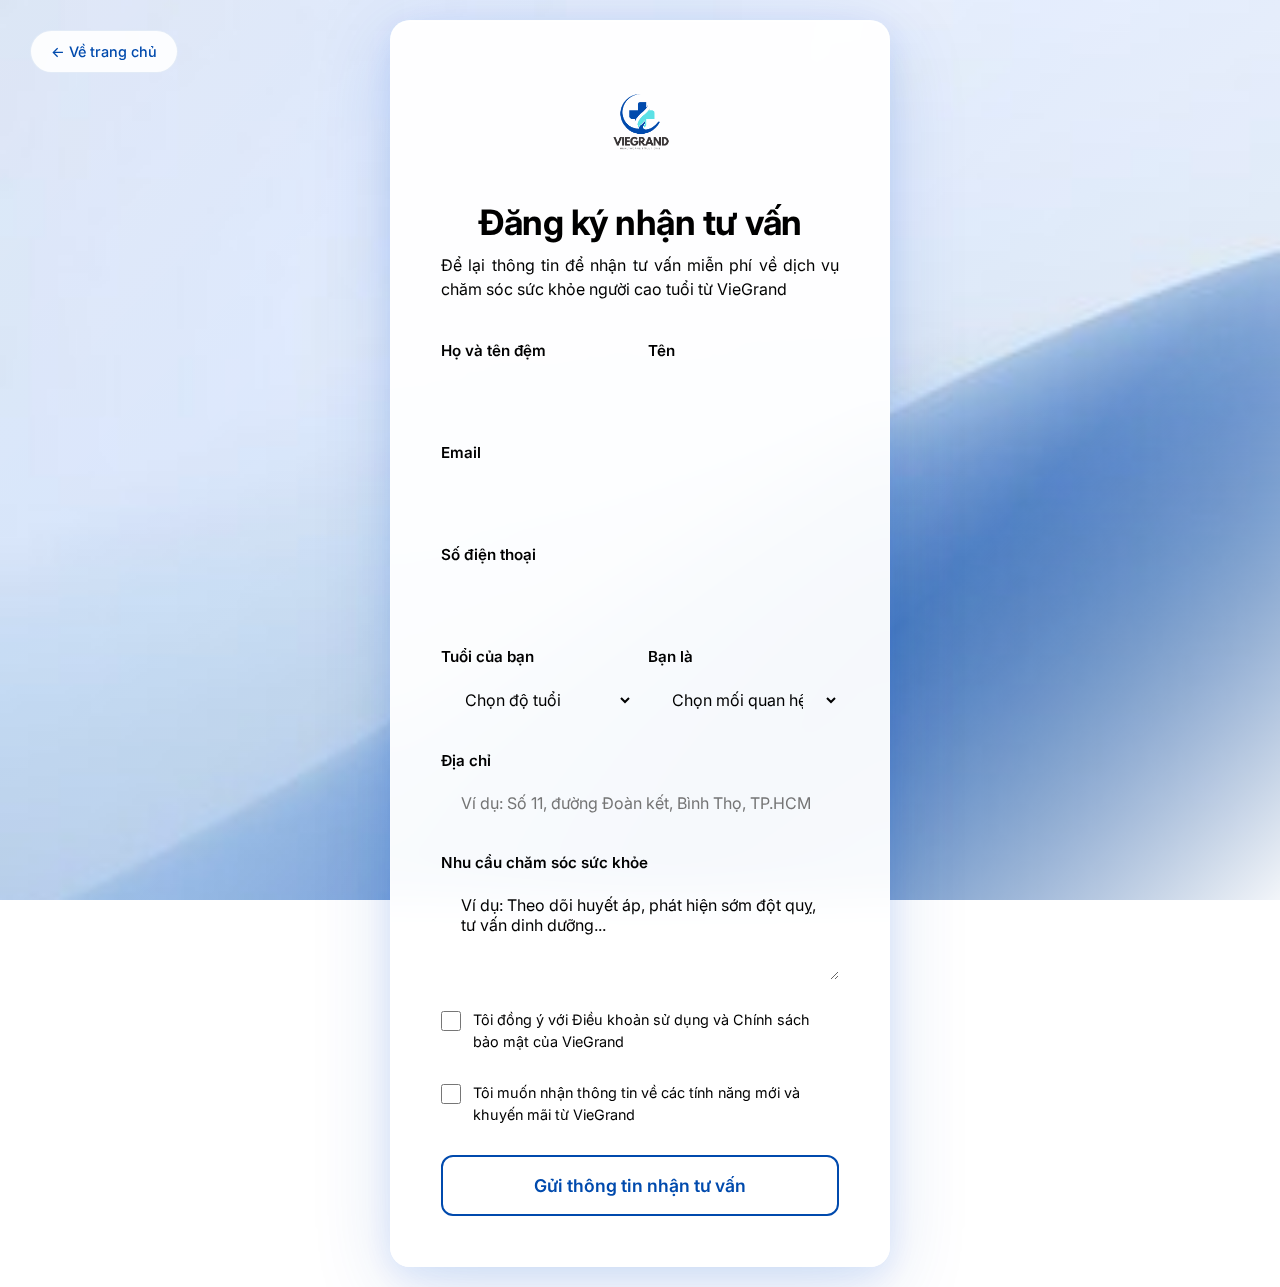
<file: scr/screen/signup/index.html>
<!DOCTYPE html>
<html lang="vi">
  <head>
    <meta charset="UTF-8" />
    <meta name="viewport" content="width=device-width, initial-scale=1.0" />
    <title data-lang="signupPageTitle">Đăng ký - VieGrand</title>
    <link rel="icon" type="image/png" href="../../../assets/favicon.png" />
    <!-- Google Fonts - Inter -->
    <link rel="preconnect" href="https://fonts.googleapis.com" />
    <link rel="preconnect" href="https://fonts.gstatic.com" crossorigin />
    <link
      href="https://fonts.googleapis.com/css2?family=Inter:wght@300;400;500;600;700;800;900&display=swap"
      rel="stylesheet"
    />
    <style>
      * {
        box-sizing: border-box;
      }

      body {
        margin: 0;
        padding: 0;
        font-family: "Inter", -apple-system, BlinkMacSystemFont, "Segoe UI",
          Roboto, "Helvetica Neue", Arial, sans-serif;
        background: linear-gradient(
            135deg,
            rgba(0, 74, 173, 0.05) 0%,
            rgba(0, 102, 255, 0.08) 30%,
            rgba(64, 156, 255, 0.03) 70%,
            rgba(255, 255, 255, 0.95) 100%
          ),
          url("../../../assets/bg2.jpg");
        background-size: cover;
        background-position: center;
        background-attachment: fixed;
        min-height: 100vh;
        display: flex;
        align-items: center;
        justify-content: center;
        -webkit-font-smoothing: antialiased;
        -moz-osx-font-smoothing: grayscale;
      }

      .signup-container {
        background: rgba(255, 255, 255, 0.95);
        backdrop-filter: blur(20px);
        -webkit-backdrop-filter: blur(20px);
        border-radius: 20px;
        border: 1px solid rgba(255, 255, 255, 0.2);
        box-shadow: 0 20px 80px rgba(0, 74, 173, 0.15),
          0 8px 32px rgba(0, 102, 255, 0.1),
          inset 0 1px 0 rgba(255, 255, 255, 0.6);
        padding: 50px;
        width: 100%;
        max-width: 500px;
        margin: 20px;
        animation: slideUp 0.8s ease-out;
      }

      @keyframes slideUp {
        from {
          opacity: 0;
          transform: translateY(30px);
        }
        to {
          opacity: 1;
          transform: translateY(0);
        }
      }

      .logo {
        display: block;
        margin: 0 auto 30px;
        height: 100px;
        width: auto;
      }

      .signup-header {
        text-align: center;
        margin-bottom: 40px;
      }

      .signup-header h1 {
        color: var(--brand-primary);
        font-size: 2.2rem;
        font-weight: 700;
        margin: 0 0 10px 0;
        letter-spacing: -0.5px;
      }

      .signup-header p {
        color: var(--text-secondary);
        font-size: 1rem;
        margin: 0;
        line-height: 1.5;
        text-align: justify;
      }

      .signup-form {
        display: block;
      }

      .form-group {
        margin-bottom: 25px;
      }

      .form-row {
        display: grid;
        grid-template-columns: 1fr 1fr;
        gap: 15px;
      }

      .form-group label {
        display: block;
        color: var(--text-primary);
        font-weight: 600;
        margin-bottom: 8px;
        font-size: 0.95rem;
      }

      .form-group input,
      .form-group select,
      .form-group textarea {
        width: 100%;
        padding: 15px 20px;
        border: 2px solid var(--form-border);
        border-radius: 12px;
        font-size: 1rem;
        font-family: "Inter", sans-serif;
        transition: all 0.3s ease;
        background: var(--bg-primary);
        color: var(--form-text);
      }

      .form-group input:focus,
      .form-group select:focus,
      .form-group textarea:focus {
        outline: none;
        border-color: var(--form-focus-border);
        box-shadow: 0 0 0 3px rgba(0, 74, 173, 0.1);
        transform: translateY(-1px);
      }

      .form-group textarea {
        resize: vertical;
        min-height: 100px;
      }

      .checkbox-group {
        display: flex;
        align-items: flex-start;
        gap: 12px;
        margin-bottom: 30px;
      }

      .checkbox-group input[type="checkbox"] {
        width: 20px;
        height: 20px;
        margin: 0;
        accent-color: var(--brand-primary);
        flex-shrink: 0;
        margin-top: 2px;
      }

      .checkbox-group label {
        color: var(--text-secondary);
        font-size: 0.9rem;
        line-height: 1.5;
        margin: 0;
        font-weight: 400;
      }

      .checkbox-group a {
        color: var(--brand-primary);
        text-decoration: none;
      }

      .checkbox-group a:hover {
        text-decoration: underline;
      }

      .submit-btn {
        width: 100%;
        padding: 18px;
        background: rgba(255, 255, 255, 0.95);
        color: #004aad;
        border: 2px solid #004aad;
        border-radius: 12px;
        font-size: 1.1rem;
        font-weight: 600;
        cursor: pointer;
        transition: all 0.4s ease;
        position: relative;
        overflow: hidden;
        font-family: "Inter", sans-serif;
      }

      .submit-btn::before {
        content: "";
        position: absolute;
        top: 0;
        left: -100%;
        width: 100%;
        height: 100%;
        background: linear-gradient(
          90deg,
          transparent,
          rgba(255, 255, 255, 0.2),
          transparent
        );
        transition: left 0.6s ease;
      }

      .submit-btn:hover::before {
        left: 100%;
      }

      .submit-btn:hover {
        background: rgba(255, 255, 255, 1);
        border-color: #0066ff;
        transform: translateY(-2px);
        box-shadow: 0 10px 30px rgba(0, 74, 173, 0.2);
      }

      .submit-btn:active {
        transform: translateY(0);
      }

      .login-link {
        text-align: center;
        margin-top: 30px;
        padding-top: 30px;
        border-top: 1px solid #e0e6ed;
      }

      .login-link p {
        color: #666;
        margin: 0;
        font-size: 0.95rem;
      }

      .login-link a {
        color: #004aad;
        text-decoration: none;
        font-weight: 600;
        transition: color 0.3s ease;
      }

      .login-link a:hover {
        color: #0066ff;
        text-decoration: underline;
      }

      .back-home {
        position: absolute;
        top: 30px;
        left: 30px;
        display: inline-flex;
        align-items: center;
        gap: 8px;
        background: rgba(255, 255, 255, 0.9);
        backdrop-filter: blur(10px);
        padding: 12px 20px;
        border-radius: 25px;
        color: #004aad;
        text-decoration: none;
        font-weight: 500;
        transition: all 0.3s ease;
        border: 1px solid rgba(0, 74, 173, 0.1);
        font-size: 0.9rem;
      }

      .back-home:hover {
        background: rgba(255, 255, 255, 1);
        transform: translateX(-3px);
        box-shadow: 0 5px 15px rgba(0, 74, 173, 0.15);
      }

      /* Success Modal */
      .success-modal {
        position: fixed;
        top: 0;
        left: 0;
        width: 100%;
        height: 100%;
        background: rgba(0, 0, 0, 0.6);
        backdrop-filter: blur(5px);
        display: flex;
        align-items: center;
        justify-content: center;
        z-index: 10000;
        opacity: 0;
        visibility: hidden;
        transition: all 0.4s ease;
      }

      .success-modal.show {
        opacity: 1;
        visibility: visible;
      }

      .success-content {
        background: white;
        border-radius: 20px;
        padding: 50px;
        max-width: 500px;
        width: 90%;
        text-align: center;
        position: relative;
        transform: scale(0.8) translateY(30px);
        transition: transform 0.4s ease;
        box-shadow: 0 25px 100px rgba(0, 74, 173, 0.3);
      }

      .success-modal.show .success-content {
        transform: scale(1) translateY(0);
      }

      .success-icon {
        width: 80px;
        height: 80px;
        background: linear-gradient(135deg, #22c55e 0%, #16a34a 100%);
        border-radius: 50%;
        display: flex;
        align-items: center;
        justify-content: center;
        margin: 0 auto 30px;
        color: white;
        font-size: 2rem;
        animation: checkmark 0.6s ease-out 0.2s both;
      }

      @keyframes checkmark {
        0% {
          transform: scale(0) rotate(45deg);
          opacity: 0;
        }
        50% {
          transform: scale(1.1) rotate(45deg);
          opacity: 1;
        }
        100% {
          transform: scale(1) rotate(45deg);
          opacity: 1;
        }
      }

      .success-content h2 {
        color: #004aad;
        font-size: 2rem;
        font-weight: 700;
        margin: 0 0 20px 0;
      }

      .success-content p {
        color: #666;
        font-size: 1.1rem;
        line-height: 1.6;
        margin: 0 0 30px 0;
      }

      .success-actions {
        display: flex;
        gap: 15px;
        justify-content: center;
      }

      .success-btn {
        padding: 12px 25px;
        border-radius: 10px;
        text-decoration: none;
        font-weight: 600;
        transition: all 0.3s ease;
        font-size: 0.95rem;
      }

      .success-btn.primary {
        background: linear-gradient(135deg, #004aad 0%, #0066ff 100%);
        color: white;
      }

      .success-btn.primary:hover {
        background: linear-gradient(135deg, #003380 0%, #004aad 100%);
        transform: translateY(-2px);
        box-shadow: 0 8px 25px rgba(0, 74, 173, 0.25);
      }

      .success-btn.secondary {
        background: rgba(0, 74, 173, 0.1);
        color: #004aad;
        border: 2px solid rgba(0, 74, 173, 0.2);
      }

      .success-btn.secondary:hover {
        background: rgba(0, 74, 173, 0.15);
        border-color: rgba(0, 74, 173, 0.3);
      }

      /* Loading state */
      .submit-btn.loading {
        pointer-events: none;
        position: relative;
      }

      .submit-btn.loading::after {
        content: "";
        position: absolute;
        top: 50%;
        left: 50%;
        width: 20px;
        height: 20px;
        border: 2px solid rgba(255, 255, 255, 0.3);
        border-top: 2px solid white;
        border-radius: 50%;
        transform: translate(-50%, -50%);
        animation: spin 1s linear infinite;
      }

      .submit-btn.loading span {
        opacity: 0;
      }

      @keyframes spin {
        0% {
          transform: translate(-50%, -50%) rotate(0deg);
        }
        100% {
          transform: translate(-50%, -50%) rotate(360deg);
        }
      }

      /* Responsive Design */
      @media (max-width: 768px) {
        .signup-container {
          padding: 30px 20px;
          margin: 10px;
          border-radius: 15px;
        }

        .logo {
          height: 80px;
        }

        .signup-header h1 {
          font-size: 1.8rem;
        }

        .form-row {
          grid-template-columns: 1fr;
        }

        .back-home {
          position: relative;
          top: auto;
          left: auto;
          margin-bottom: 20px;
          display: inline-flex;
        }

        .success-content {
          padding: 30px 20px;
        }

        .success-actions {
          flex-direction: column;
        }
      }

      @media (max-width: 480px) {
        .signup-container {
          padding: 25px 15px;
        }

        .logo {
          height: 70px;
        }

        .signup-header h1 {
          font-size: 1.6rem;
        }

        .form-group input,
        .form-group select,
        .form-group textarea {
          padding: 12px 15px;
        }

        .submit-btn {
          padding: 15px;
          font-size: 1rem;
        }
      }
    </style>
  </head>
  <body>
    <a href="../home/index.html" class="back-home" data-lang="backHome">
      ← Về trang chủ
    </a>

    <div class="signup-container">
      <img src="../../../assets/logo.png" alt="VieGrand Logo" class="logo" />

      <div class="signup-header">
        <h1 data-lang="signupTitle">Đăng ký nhận tư vấn</h1>
        <p data-lang="signupSubtitle">
          Để lại thông tin để nhận tư vấn miễn phí về dịch vụ chăm sóc sức khỏe
          người cao tuổi từ VieGrand
        </p>
      </div>

      <form class="signup-form" id="signupForm">
        <div class="form-row">
          <div class="form-group">
            <label for="firstName" data-lang="firstNameLabel"
              >Họ và tên đệm</label
            >
            <input type="text" id="firstName" name="firstName" required />
          </div>
          <div class="form-group">
            <label for="lastName" data-lang="lastNameLabel">Tên</label>
            <input type="text" id="lastName" name="lastName" required />
          </div>
        </div>

        <div class="form-group">
          <label for="email" data-lang="emailLabel">Email</label>
          <input type="email" id="email" name="email" required />
        </div>

        <div class="form-group">
          <label for="phone" data-lang="phoneLabel">Số điện thoại</label>
          <input type="tel" id="phone" name="phone" required />
        </div>

        <div class="form-row">
          <div class="form-group">
            <label for="age" data-lang="ageLabel">Tuổi của bạn</label>
            <select id="age" name="age" required>
              <option value="" data-lang="selectAge">Chọn độ tuổi</option>
              <option value="18-25">18-25</option>
              <option value="26-35">26-35</option>
              <option value="36-45">36-45</option>
              <option value="46-55">46-55</option>
              <option value="56-65">56-65</option>
              <option value="65+">65+</option>
            </select>
          </div>
          <div class="form-group">
            <label for="relationship" data-lang="relationshipLabel"
              >Bạn là</label
            >
            <select id="relationship" name="relationship" required>
              <option value="" data-lang="selectRelationship">
                Chọn mối quan hệ
              </option>
              <option value="self" data-lang="self">Tôi tự sử dụng</option>
              <option value="child" data-lang="child">
                Con/cháu người cao tuổi
              </option>
              <option value="spouse" data-lang="spouse">
                Vợ/chồng người cao tuổi
              </option>
              <option value="caregiver" data-lang="caregiver">
                Người chăm sóc
              </option>
              <option value="other" data-lang="other">Khác</option>
            </select>
          </div>
        </div>

        <div class="form-group">
          <label for="address" data-lang="addressLabel">Địa chỉ</label>
          <input
            type="text"
            id="address"
            name="address"
            placeholder="Ví dụ: Số 11, đường Đoàn kết, Bình Thọ, TP.HCM"
            required
          />
        </div>

        <div class="form-group">
          <label for="needs" data-lang="needsLabel"
            >Nhu cầu chăm sóc sức khỏe</label
          >
          <textarea
            id="needs"
            name="needs"
            placeholder="Ví dụ: Theo dõi huyết áp, phát hiện sớm đột quỵ, tư vấn dinh dưỡng..."
            data-lang="needsPlaceholder"
          ></textarea>
        </div>

        <div class="checkbox-group">
          <input type="checkbox" id="terms" name="terms" required />
          <label for="terms">
            <span data-lang="termsText">Tôi đồng ý với </span>
            <a href="#" data-lang="termsLink">Điều khoản sử dụng</a>
            <span data-lang="andText"> và </span>
            <a href="#" data-lang="privacyLink">Chính sách bảo mật</a>
            <span data-lang="ofViegrand"> của VieGrand</span>
          </label>
        </div>

        <div class="checkbox-group">
          <input type="checkbox" id="newsletter" name="newsletter" />
          <label for="newsletter" data-lang="newsletterText">
            Tôi muốn nhận thông tin về các tính năng mới và khuyến mãi từ
            VieGrand
          </label>
        </div>

        <button type="submit" class="submit-btn">
          <span data-lang="signupBtn">Gửi thông tin nhận tư vấn</span>
        </button>
      </form>
    </div>

    <!-- Success Modal -->
    <div class="success-modal" id="successModal">
      <div class="success-content">
        <div class="success-icon">✓</div>
        <h2 data-lang="successTitle">Đăng ký thành công!</h2>
        <p data-lang="successMessageText">
          Cảm ơn bạn đã để lại thông tin với VieGrand.
          <strong>Chúng tôi sẽ liên hệ với bạn trong vòng 24 giờ tới</strong> để
          tư vấn chi tiết về dịch vụ chăm sóc sức khỏe người cao tuổi.
        </p>
        <div class="success-actions">
          <a
            href="../home/index.html"
            class="success-btn primary"
            data-lang="backToHome"
            >Về trang chủ</a
          >
          <button
            onclick="closeSuccessModal()"
            class="success-btn secondary"
            data-lang="continueSignup"
          >
            Đăng ký thêm
          </button>
        </div>
      </div>
    </div>

    <!-- Language Support -->
    <script src="../../js/language.js"></script>

    <script>
      // Form submission handling
      document
        .getElementById("signupForm")
        .addEventListener("submit", function (e) {
          e.preventDefault();

          const submitBtn = document.querySelector(".submit-btn");
          const originalText = submitBtn.innerHTML;

          // Show loading state
          submitBtn.classList.add("loading");
          submitBtn.innerHTML =
            '<span data-lang="processingText">Đang xử lý...</span>';

          // Collect form data
          const formData = new FormData(this);
          const formObject = {};
          
          // Convert FormData to object
          formData.forEach((value, key) => {
            formObject[key] = value;
          });

          // Submit to API
          fetch('../../../api/submit_signup.php', {
            method: 'POST',
            headers: {
              'Content-Type': 'application/json',
            },
            body: JSON.stringify(formObject)
          })
          .then(response => response.json())
          .then(data => {
            // Reset button
            submitBtn.classList.remove("loading");
            submitBtn.innerHTML = originalText;

            if (data.success) {
              // Show success modal
              document.getElementById("successModal").classList.add("show");
              // Reset form
              document.getElementById("signupForm").reset();
            } else {
              // Show error message
              alert(data.message || 'Đã xảy ra lỗi. Vui lòng thử lại.');
            }
          })
          .catch(error => {
            console.error('Error:', error);
            submitBtn.classList.remove("loading");
            submitBtn.innerHTML = originalText;
            alert('Đã xảy ra lỗi kết nối. Vui lòng thử lại sau.');
          });
        });

      // Close success modal
      function closeSuccessModal() {
        document.getElementById("successModal").classList.remove("show");
      }

      // Close modal when clicking outside
      document
        .getElementById("successModal")
        .addEventListener("click", function (e) {
          if (e.target === this) {
            closeSuccessModal();
          }
        });

      // Language toggle function
      function switchLanguage() {
        if (typeof window.switchLanguageGlobal === "function") {
          window.switchLanguageGlobal();
        }
      }

      // Initialize language system when page loads
      document.addEventListener("DOMContentLoaded", function () {
        if (typeof initializeLanguage === "function") {
          initializeLanguage();
        }
      });

      // Form validation enhancements
      document
        .querySelectorAll("input[required], select[required]")
        .forEach((field) => {
          field.addEventListener("blur", function () {
            if (!this.value.trim()) {
              this.style.borderColor = "#ef4444";
            } else {
              this.style.borderColor = "#22c55e";
            }
          });

          field.addEventListener("input", function () {
            if (this.value.trim()) {
              this.style.borderColor = "#e0e6ed";
            }
          });
        });

      // Email validation
      document.getElementById("email").addEventListener("blur", function () {
        const emailRegex = /^[^\s@]+@[^\s@]+\.[^\s@]+$/;
        if (this.value && !emailRegex.test(this.value)) {
          this.style.borderColor = "#ef4444";
        } else if (this.value) {
          this.style.borderColor = "#22c55e";
        }
      });

      // Phone validation
      document.getElementById("phone").addEventListener("blur", function () {
        const phoneRegex = /^[0-9+\-\s()]+$/;
        if (this.value && !phoneRegex.test(this.value)) {
          this.style.borderColor = "#ef4444";
        } else if (this.value) {
          this.style.borderColor = "#22c55e";
        }
      });
    </script>
  </body>
</html>
</file>
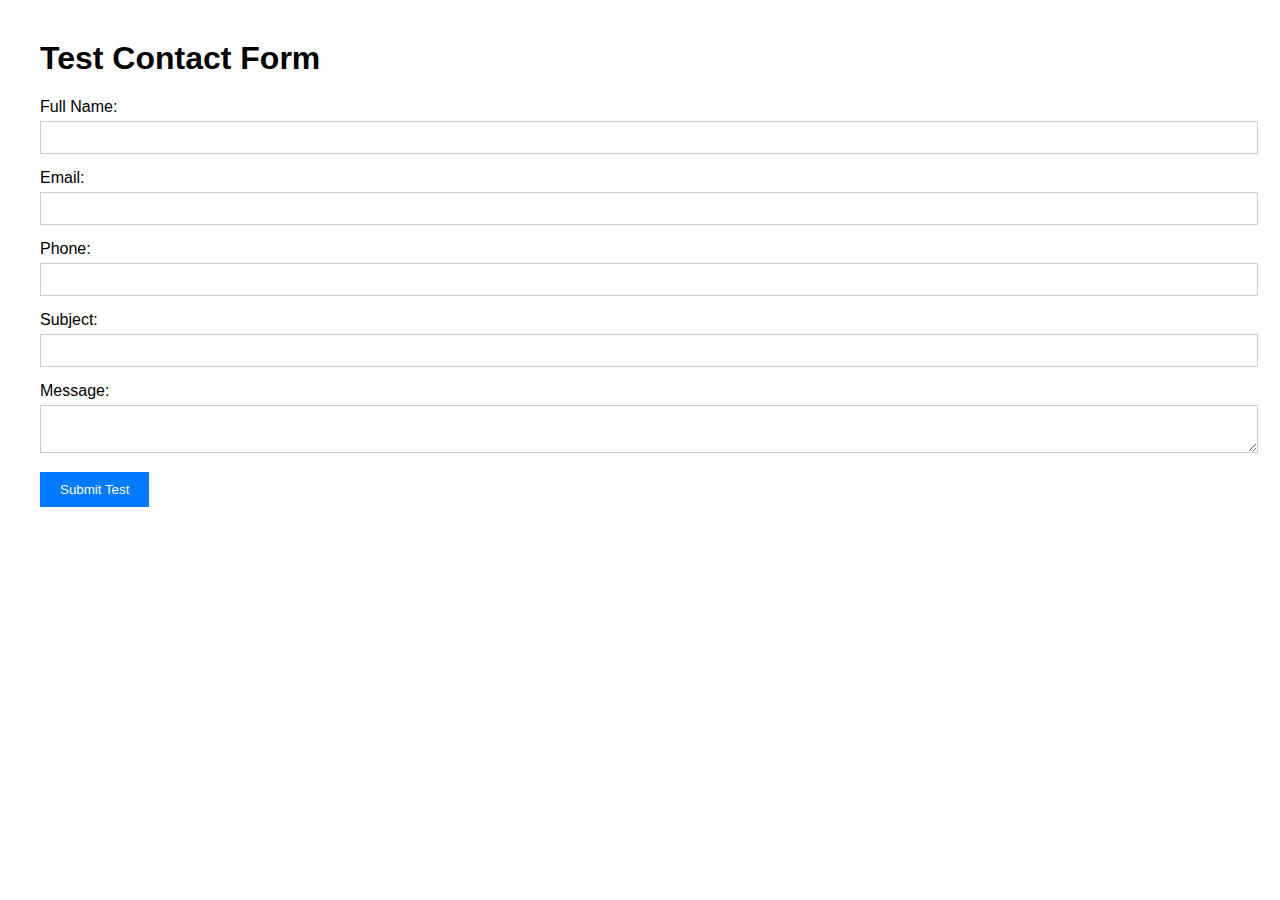
<file: test_form.html>
<!DOCTYPE html>
<html lang="en">
<head>
    <meta charset="UTF-8">
    <meta name="viewport" content="width=device-width, initial-scale=1.0">
    <title>Test Contact Form</title>
    <style>
        body { font-family: Arial, sans-serif; margin: 40px; }
        .form-group { margin-bottom: 15px; }
        label { display: block; margin-bottom: 5px; }
        input, textarea { width: 100%; padding: 8px; border: 1px solid #ccc; }
        button { padding: 10px 20px; background: #007bff; color: white; border: none; cursor: pointer; }
        .result { margin-top: 20px; padding: 10px; border: 1px solid #ccc; }
    </style>
</head>
<body>
    <h1>Test Contact Form</h1>
    
    <form id="testForm">
        <div class="form-group">
            <label for="full_name">Full Name:</label>
            <input type="text" id="full_name" name="full_name" required>
        </div>
        
        <div class="form-group">
            <label for="email">Email:</label>
            <input type="email" id="email" name="email" required>
        </div>
        
        <div class="form-group">
            <label for="phone">Phone:</label>
            <input type="tel" id="phone" name="phone">
        </div>
        
        <div class="form-group">
            <label for="subject">Subject:</label>
            <input type="text" id="subject" name="subject" required>
        </div>
        
        <div class="form-group">
            <label for="message">Message:</label>
            <textarea id="message" name="message" required></textarea>
        </div>
        
        <button type="submit">Submit Test</button>
    </form>
    
    <div id="result" class="result" style="display: none;"></div>
    
    <script>
        document.getElementById('testForm').addEventListener('submit', function(e) {
            e.preventDefault();
            
            const formData = {
                full_name: document.getElementById('full_name').value,
                email: document.getElementById('email').value,
                phone: document.getElementById('phone').value,
                subject: document.getElementById('subject').value,
                message: document.getElementById('message').value
            };
            
            console.log('Sending test data:', formData);
            
            fetch('https://viegrand.site/api/submit_contact.php', {
                method: 'POST',
                headers: {
                    'Content-Type': 'application/json',
                },
                body: JSON.stringify(formData)
            })
            .then(response => {
                console.log('Response status:', response.status);
                return response.json();
            })
            .then(data => {
                console.log('Response data:', data);
                const resultDiv = document.getElementById('result');
                resultDiv.style.display = 'block';
                resultDiv.innerHTML = '<pre>' + JSON.stringify(data, null, 2) + '</pre>';
            })
            .catch(error => {
                console.error('Error:', error);
                const resultDiv = document.getElementById('result');
                resultDiv.style.display = 'block';
                resultDiv.innerHTML = '<p style="color: red;">Error: ' + error.message + '</p>';
            });
        });
    </script>
</body>
</html>
</file>
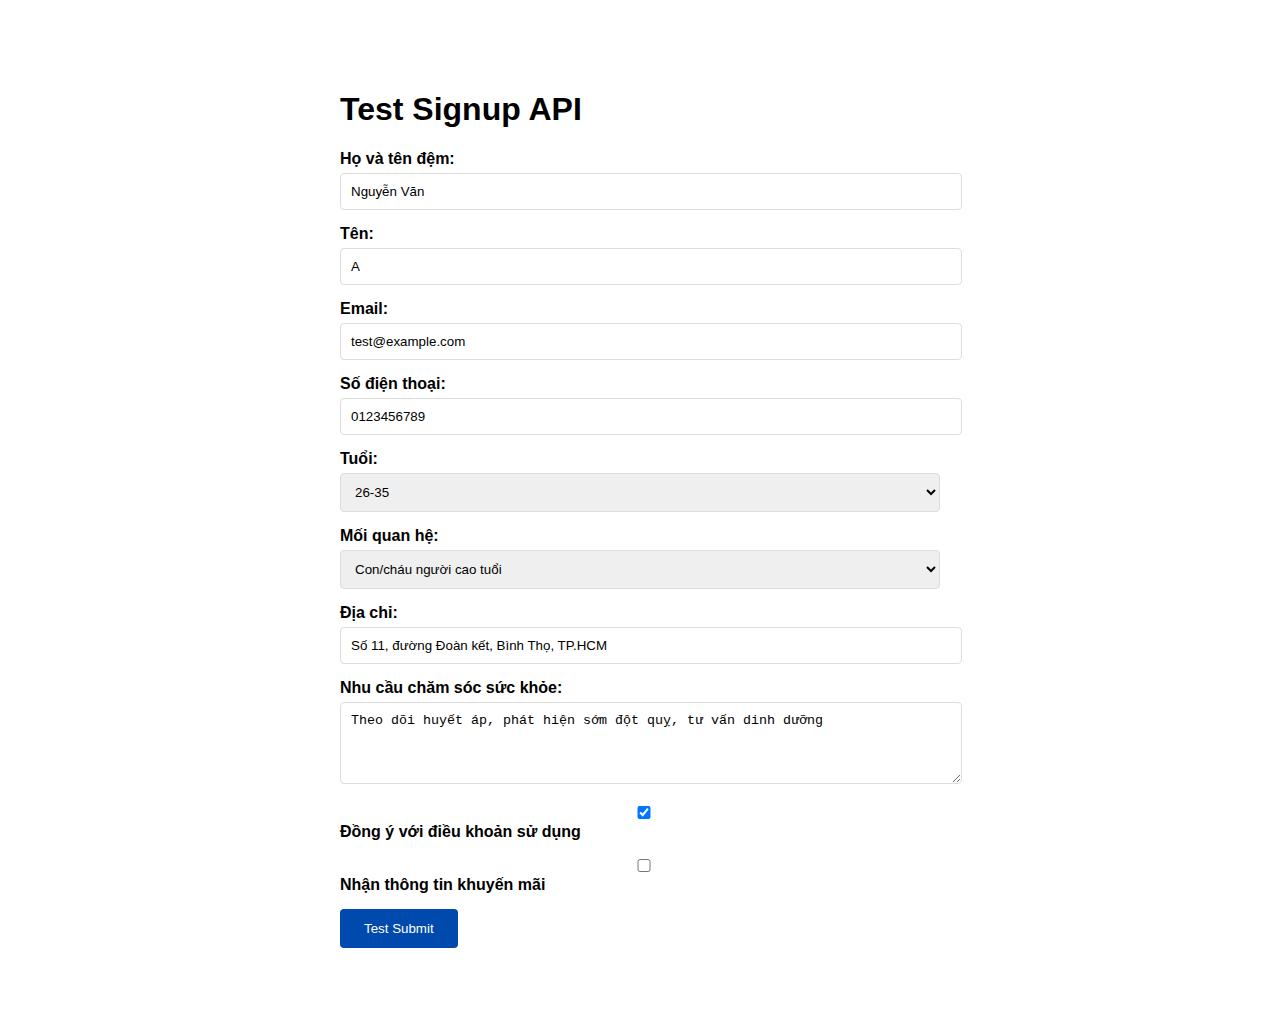
<file: test_signup_form.html>
<!DOCTYPE html>
<html lang="vi">
<head>
    <meta charset="UTF-8">
    <meta name="viewport" content="width=device-width, initial-scale=1.0">
    <title>Test Signup API</title>
    <style>
        body {
            font-family: Arial, sans-serif;
            max-width: 600px;
            margin: 50px auto;
            padding: 20px;
        }
        .form-group {
            margin-bottom: 15px;
        }
        label {
            display: block;
            margin-bottom: 5px;
            font-weight: bold;
        }
        input, select, textarea {
            width: 100%;
            padding: 10px;
            border: 1px solid #ddd;
            border-radius: 4px;
        }
        button {
            background: #004aad;
            color: white;
            padding: 12px 24px;
            border: none;
            border-radius: 4px;
            cursor: pointer;
        }
        button:hover {
            background: #0066ff;
        }
        .result {
            margin-top: 20px;
            padding: 15px;
            border-radius: 4px;
        }
        .success {
            background: #d4edda;
            color: #155724;
            border: 1px solid #c3e6cb;
        }
        .error {
            background: #f8d7da;
            color: #721c24;
            border: 1px solid #f5c6cb;
        }
    </style>
</head>
<body>
    <h1>Test Signup API</h1>
    
    <form id="testForm">
        <div class="form-group">
            <label for="firstName">Họ và tên đệm:</label>
            <input type="text" id="firstName" name="firstName" value="Nguyễn Văn" required>
        </div>
        
        <div class="form-group">
            <label for="lastName">Tên:</label>
            <input type="text" id="lastName" name="lastName" value="A" required>
        </div>
        
        <div class="form-group">
            <label for="email">Email:</label>
            <input type="email" id="email" name="email" value="test@example.com" required>
        </div>
        
        <div class="form-group">
            <label for="phone">Số điện thoại:</label>
            <input type="tel" id="phone" name="phone" value="0123456789" required>
        </div>
        
        <div class="form-group">
            <label for="age">Tuổi:</label>
            <select id="age" name="age" required>
                <option value="26-35" selected>26-35</option>
                <option value="18-25">18-25</option>
                <option value="36-45">36-45</option>
                <option value="46-55">46-55</option>
                <option value="56-65">56-65</option>
                <option value="65+">65+</option>
            </select>
        </div>
        
        <div class="form-group">
            <label for="relationship">Mối quan hệ:</label>
            <select id="relationship" name="relationship" required>
                <option value="child" selected>Con/cháu người cao tuổi</option>
                <option value="self">Tôi tự sử dụng</option>
                <option value="spouse">Vợ/chồng người cao tuổi</option>
                <option value="caregiver">Người chăm sóc</option>
                <option value="other">Khác</option>
            </select>
        </div>
        
        <div class="form-group">
            <label for="address">Địa chỉ:</label>
            <input type="text" id="address" name="address" value="Số 11, đường Đoàn kết, Bình Thọ, TP.HCM" required>
        </div>
        
        <div class="form-group">
            <label for="needs">Nhu cầu chăm sóc sức khỏe:</label>
            <textarea id="needs" name="needs" rows="4" required>Theo dõi huyết áp, phát hiện sớm đột quỵ, tư vấn dinh dưỡng</textarea>
        </div>
        
        <div class="form-group">
            <label>
                <input type="checkbox" name="terms" value="on" checked required>
                Đồng ý với điều khoản sử dụng
            </label>
        </div>
        
        <div class="form-group">
            <label>
                <input type="checkbox" name="newsletter" value="on">
                Nhận thông tin khuyến mãi
            </label>
        </div>
        
        <button type="submit">Test Submit</button>
    </form>
    
    <div id="result"></div>
    
    <script>
        document.getElementById('testForm').addEventListener('submit', function(e) {
            e.preventDefault();
            
            const formData = new FormData(this);
            const formObject = {};
            
            formData.forEach((value, key) => {
                formObject[key] = value;
            });
            
            fetch('api/submit_signup.php', {
                method: 'POST',
                headers: {
                    'Content-Type': 'application/json',
                },
                body: JSON.stringify(formObject)
            })
            .then(response => response.json())
            .then(data => {
                const resultDiv = document.getElementById('result');
                resultDiv.className = data.success ? 'result success' : 'result error';
                resultDiv.innerHTML = `
                    <h3>${data.success ? 'Success' : 'Error'}</h3>
                    <p><strong>Message:</strong> ${data.message}</p>
                    ${data.data ? `<p><strong>ID:</strong> ${data.data.id}</p>` : ''}
                    ${data.errors ? `<p><strong>Errors:</strong> ${data.errors.join(', ')}</p>` : ''}
                    <pre>${JSON.stringify(data, null, 2)}</pre>
                `;
            })
            .catch(error => {
                const resultDiv = document.getElementById('result');
                resultDiv.className = 'result error';
                resultDiv.innerHTML = `
                    <h3>Network Error</h3>
                    <p>Error: ${error.message}</p>
                `;
            });
        });
    </script>
</body>
</html>
</file>
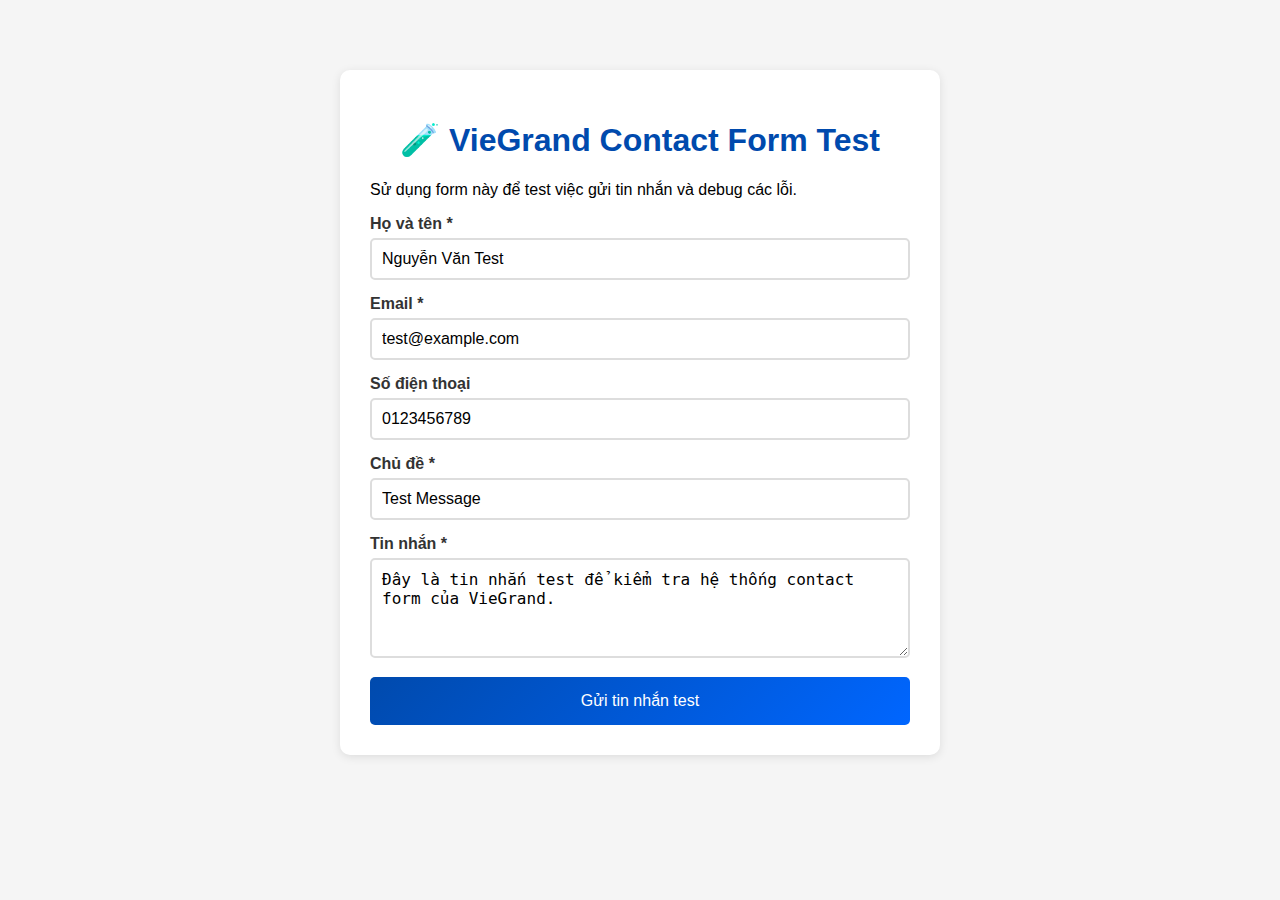
<file: php/test_form.html>
<!DOCTYPE html>
<html lang="vi">
<head>
    <meta charset="UTF-8">
    <meta name="viewport" content="width=device-width, initial-scale=1.0">
    <title>VieGrand - Test Contact Form</title>
    <style>
        body {
            font-family: Arial, sans-serif;
            max-width: 600px;
            margin: 50px auto;
            padding: 20px;
            background: #f5f5f5;
        }
        
        .container {
            background: white;
            padding: 30px;
            border-radius: 10px;
            box-shadow: 0 2px 10px rgba(0,0,0,0.1);
        }
        
        h1 {
            color: #004aad;
            text-align: center;
        }
        
        .form-group {
            margin-bottom: 15px;
        }
        
        label {
            display: block;
            margin-bottom: 5px;
            font-weight: bold;
            color: #333;
        }
        
        input, textarea {
            width: 100%;
            padding: 10px;
            border: 2px solid #ddd;
            border-radius: 5px;
            font-size: 16px;
            box-sizing: border-box;
        }
        
        input:focus, textarea:focus {
            outline: none;
            border-color: #004aad;
        }
        
        textarea {
            height: 100px;
            resize: vertical;
        }
        
        .submit-btn {
            background: linear-gradient(135deg, #004aad 0%, #0066ff 100%);
            color: white;
            border: none;
            padding: 15px 30px;
            border-radius: 5px;
            font-size: 16px;
            cursor: pointer;
            width: 100%;
            transition: transform 0.2s;
        }
        
        .submit-btn:hover {
            transform: translateY(-2px);
        }
        
        .submit-btn:disabled {
            opacity: 0.7;
            cursor: not-allowed;
        }
        
        .result {
            margin-top: 20px;
            padding: 15px;
            border-radius: 5px;
            display: none;
        }
        
        .success {
            background: #d4edda;
            border: 1px solid #c3e6cb;
            color: #155724;
        }
        
        .error {
            background: #f8d7da;
            border: 1px solid #f5c6cb;
            color: #721c24;
        }
        
        .debug {
            background: #f8f9fa;
            border: 1px solid #dee2e6;
            color: #495057;
            font-family: monospace;
            white-space: pre-wrap;
            font-size: 12px;
            margin-top: 10px;
        }
    </style>
</head>
<body>
    <div class="container">
        <h1>🧪 VieGrand Contact Form Test</h1>
        <p>Sử dụng form này để test việc gửi tin nhắn và debug các lỗi.</p>
        
        <form id="testForm">
            <div class="form-group">
                <label for="full_name">Họ và tên *</label>
                <input type="text" id="full_name" name="full_name" required value="Nguyễn Văn Test">
            </div>
            
            <div class="form-group">
                <label for="email">Email *</label>
                <input type="email" id="email" name="email" required value="test@example.com">
            </div>
            
            <div class="form-group">
                <label for="phone">Số điện thoại</label>
                <input type="tel" id="phone" name="phone" value="0123456789">
            </div>
            
            <div class="form-group">
                <label for="subject">Chủ đề *</label>
                <input type="text" id="subject" name="subject" required value="Test Message">
            </div>
            
            <div class="form-group">
                <label for="message">Tin nhắn *</label>
                <textarea id="message" name="message" required>Đây là tin nhắn test để kiểm tra hệ thống contact form của VieGrand.</textarea>
            </div>
            
            <button type="submit" class="submit-btn" id="submitBtn">
                Gửi tin nhắn test
            </button>
        </form>
        
        <div id="result" class="result"></div>
    </div>

    <script>
        document.getElementById('testForm').addEventListener('submit', async function(e) {
            e.preventDefault();
            
            const submitBtn = document.getElementById('submitBtn');
            const resultDiv = document.getElementById('result');
            
            // Get form data
            const formData = new FormData(this);
            const data = {
                full_name: formData.get('full_name'),
                email: formData.get('email'),
                phone: formData.get('phone'),
                subject: formData.get('subject'),
                message: formData.get('message')
            };
            
            console.log('Sending data:', data);
            
            // Show loading state
            submitBtn.disabled = true;
            submitBtn.textContent = 'Đang gửi...';
            resultDiv.style.display = 'none';
            
            try {
                const response = await fetch('contact_form_debug.php', {
                    method: 'POST',
                    headers: {
                        'Content-Type': 'application/json',
                        'Accept': 'application/json',
                    },
                    body: JSON.stringify(data)
                });
                
                console.log('Response status:', response.status);
                console.log('Response headers:', [...response.headers]);
                
                const result = await response.json();
                console.log('Server response:', result);
                
                resultDiv.style.display = 'block';
                
                if (result.success) {
                    resultDiv.className = 'result success';
                    resultDiv.innerHTML = `
                        <strong>✅ Thành công!</strong><br>
                        ${result.message}
                        <div class="debug">ID tin nhắn: ${result.id || 'N/A'}</div>
                    `;
                } else {
                    resultDiv.className = 'result error';
                    resultDiv.innerHTML = `
                        <strong>❌ Lỗi!</strong><br>
                        ${result.message}
                        ${result.debug ? '<div class="debug">Debug: ' + JSON.stringify(result.debug, null, 2) + '</div>' : ''}
                    `;
                }
                
            } catch (error) {
                console.error('Error:', error);
                
                resultDiv.style.display = 'block';
                resultDiv.className = 'result error';
                resultDiv.innerHTML = `
                    <strong>❌ Lỗi kết nối!</strong><br>
                    ${error.message}
                    <div class="debug">Chi tiết: ${error.stack}</div>
                `;
            } finally {
                submitBtn.disabled = false;
                submitBtn.textContent = 'Gửi tin nhắn test';
            }
        });
    </script>
</body>
</html>
</file>
<file: scr/css/theme.css>
/* Theme System for VieGrand Landing Page */

:root {
    /* Light Theme Variables */
    --bg-primary: #ffffff;
    --bg-secondary: #f8fafc;
    --bg-tertiary: #f1f5f9;
    --bg-glass: rgba(255, 255, 255, 0.15);
    --bg-glass-hover: rgba(255, 255, 255, 0.25);
    --bg-card: rgba(255, 255, 255, 0.9);
    --bg-gradient-start: #f8fafc;
    --bg-gradient-mid: #ffffff;
    --bg-gradient-end: #f1f5f9;

    /* Text Colors */
    --text-primary: #1a202c;
    --text-secondary: #4a5568;
    --text-muted: #718096;
    --text-white: #ffffff;
    --text-hero: #ffffff;

    /* Brand Colors */
    --brand-primary: #004aad;
    --brand-secondary: #0066ff;
    --brand-tertiary: #409cff;
    --brand-gradient: linear-gradient(135deg, #004aad 0%, #0066ff 100%);

    /* Border & Shadow */
    --border-color: rgba(0, 74, 173, 0.15);
    --border-light: rgba(255, 255, 255, 0.3);
    --shadow-light: 0 8px 32px rgba(0, 74, 173, 0.15);
    --shadow-medium: 0 16px 64px rgba(0, 74, 173, 0.12);
    --shadow-heavy: 0 24px 80px rgba(0, 74, 173, 0.18);

    /* Hero Background */
    --hero-bg: linear-gradient(135deg,
            rgba(0, 74, 173, 0.4) 0%,
            rgba(0, 102, 255, 0.3) 50%,
            rgba(64, 156, 255, 0.2) 100%);
    --hero-overlay: radial-gradient(circle at 20% 80%, rgba(0, 74, 173, 0.15) 0%, transparent 50%),
        radial-gradient(circle at 80% 20%, rgba(0, 102, 255, 0.15) 0%, transparent 50%);

    /* Form Colors */
    --form-bg: #f8fafc;
    --form-border: rgba(0, 74, 173, 0.1);
    --form-focus-border: #004aad;
    --form-text: #1e293b;
    --form-placeholder: #94a3b8;
    --form-label: #64748b;
    --form-icon-bg: rgba(0, 74, 173, 0.08);
    --form-icon-color: #64748b;
    --form-focus-icon-bg: linear-gradient(135deg, #004aad 0%, #0066ff 100%);
    --form-focus-icon-color: #ffffff;
}

/* Dark Theme Variables */
[data-theme="dark"] {
    --bg-primary: #0f172a;
    --bg-secondary: #1e293b;
    --bg-tertiary: #334155;
    --bg-glass: rgba(15, 23, 42, 0.6);
    --bg-glass-hover: rgba(15, 23, 42, 0.8);
    --bg-card: rgba(30, 41, 59, 0.9);
    --bg-gradient-start: #0f172a;
    --bg-gradient-mid: #1e293b;
    --bg-gradient-end: #334155;

    /* Text Colors - Enhanced contrast */
    --text-primary: #f8fafc;
    --text-secondary: #e2e8f0;
    --text-muted: #cbd5e1;
    --text-white: #ffffff;
    --text-hero: #ffffff;

    /* Brand Colors - Brighter for better visibility */
    --brand-primary: #60a5fa;
    --brand-secondary: #93c5fd;
    --brand-tertiary: #dbeafe;
    --brand-gradient: linear-gradient(135deg, #60a5fa 0%, #93c5fd 100%);

    /* Border & Shadow */
    --border-color: rgba(96, 165, 250, 0.3);
    --border-light: rgba(248, 250, 252, 0.15);
    --shadow-light: 0 8px 32px rgba(0, 0, 0, 0.4);
    --shadow-medium: 0 16px 64px rgba(0, 0, 0, 0.5);
    --shadow-heavy: 0 24px 80px rgba(0, 0, 0, 0.6);

    /* Hero Background */
    --hero-bg: linear-gradient(135deg,
            rgba(15, 23, 42, 0.8) 0%,
            rgba(30, 41, 59, 0.7) 50%,
            rgba(51, 65, 85, 0.6) 100%);
    --hero-overlay: radial-gradient(circle at 20% 80%, rgba(96, 165, 250, 0.15) 0%, transparent 50%),
        radial-gradient(circle at 80% 20%, rgba(147, 197, 253, 0.15) 0%, transparent 50%);

    /* Form Colors - Dark mode optimized */
    --form-bg: #1e293b;
    --form-border: rgba(96, 165, 250, 0.2);
    --form-focus-border: #60a5fa;
    --form-text: #f8fafc;
    --form-placeholder: #94a3b8;
    --form-label: #cbd5e1;
    --form-icon-bg: rgba(96, 165, 250, 0.15);
    --form-icon-color: #94a3b8;
    --form-focus-icon-bg: linear-gradient(135deg, #60a5fa 0%, #93c5fd 100%);
    --form-focus-icon-color: #ffffff;
}

/* System preference detection */
@media (prefers-color-scheme: dark) {
    :root:not([data-theme]) {
        --bg-primary: #0f172a;
        --bg-secondary: #1e293b;
        --bg-tertiary: #334155;
        --bg-glass: rgba(15, 23, 42, 0.6);
        --bg-glass-hover: rgba(15, 23, 42, 0.8);
        --bg-card: rgba(30, 41, 59, 0.9);
        --bg-gradient-start: #0f172a;
        --bg-gradient-mid: #1e293b;
        --bg-gradient-end: #334155;

        --text-primary: #f8fafc;
        --text-secondary: #e2e8f0;
        --text-muted: #cbd5e1;
        --text-white: #ffffff;
        --text-hero: #ffffff;

        --brand-primary: #60a5fa;
        --brand-secondary: #93c5fd;
        --brand-tertiary: #dbeafe;
        --brand-gradient: linear-gradient(135deg, #60a5fa 0%, #93c5fd 100%);

        --border-color: rgba(96, 165, 250, 0.3);
        --border-light: rgba(248, 250, 252, 0.15);
        --shadow-light: 0 8px 32px rgba(0, 0, 0, 0.4);
        --shadow-medium: 0 16px 64px rgba(0, 0, 0, 0.5);
        --shadow-heavy: 0 24px 80px rgba(0, 0, 0, 0.6);

        --hero-bg: linear-gradient(135deg,
                rgba(15, 23, 42, 0.8) 0%,
                rgba(30, 41, 59, 0.7) 50%,
                rgba(51, 65, 85, 0.6) 100%);
        --hero-overlay: radial-gradient(circle at 20% 80%, rgba(96, 165, 250, 0.15) 0%, transparent 50%),
            radial-gradient(circle at 80% 20%, rgba(147, 197, 253, 0.15) 0%, transparent 50%);

        --form-bg: #1e293b;
        --form-border: rgba(96, 165, 250, 0.2);
        --form-focus-border: #60a5fa;
        --form-text: #f8fafc;
        --form-placeholder: #94a3b8;
        --form-label: #cbd5e1;
        --form-icon-bg: rgba(96, 165, 250, 0.15);
        --form-icon-color: #94a3b8;
        --form-focus-icon-bg: linear-gradient(135deg, #60a5fa 0%, #93c5fd 100%);
        --form-focus-icon-color: #ffffff;
    }
}

/* Theme Toggle Button Styles */
.theme-toggle {
    position: relative;
    display: flex;
    align-items: center;
    background: var(--bg-glass);
    backdrop-filter: blur(10px);
    border: 1px solid var(--border-light);
    border-radius: 50px;
    padding: 6px;
    cursor: pointer;
    transition: all 0.3s ease;
    margin-left: 15px;
}

.theme-toggle:hover {
    background: var(--bg-glass-hover);
    /* transform: scale(1.05); */
}

.theme-option {
    display: flex;
    align-items: center;
    justify-content: center;
    width: 36px;
    height: 36px;
    border-radius: 50%;
    transition: all 0.3s ease;
    position: relative;
    font-size: 16px;
    color: var(--text-muted);
}

.theme-option.active {
    background: var(--brand-gradient);
    color: white;
    box-shadow: 0 4px 12px rgba(59, 130, 246, 0.3);
}

.theme-option:not(.active):hover {
    background: var(--bg-glass);
    color: var(--text-secondary);
}

/* Smooth transitions for theme changes */
* {
    transition: background-color 0.3s ease,
        color 0.3s ease,
        border-color 0.3s ease,
        box-shadow 0.3s ease !important;
}

/* Apply theme variables to existing elements */
body {
    background: var(--bg-secondary) !important;
    color: var(--text-primary) !important;
}

/* Hero section theming */
.hero-section {
    background: var(--hero-bg), url('../../../assets/hero.png') !important;
}

.hero-section::before {
    background: var(--hero-overlay) !important;
}

/* Header theming */
.header-container {
    background: var(--bg-glass) !important;
    border-color: var(--border-light) !important;
    box-shadow: var(--shadow-light) !important;
}

.header-container:hover {
    background: var(--bg-glass-hover) !important;
    box-shadow: var(--shadow-heavy) !important;
}

/* Navigation links */
.nav-menu a {
    color: var(--text-primary) !important;
    background: var(--bg-glass) !important;
}

.nav-menu a:hover {
    background: var(--brand-gradient) !important;
    color: var(--text-white) !important;
}

/* Section backgrounds */
.about-section,
.features-section {
    background: linear-gradient(135deg,
            var(--bg-gradient-start) 0%,
            var(--bg-gradient-mid) 50%,
            var(--bg-gradient-end) 100%) !important;
}

/* Card backgrounds */
.feature-card,
.story-card,
.value-card {
    background: var(--bg-card) !important;
    color: var(--text-primary) !important;
    border-color: var(--border-color) !important;
    box-shadow: var(--shadow-light) !important;
}

/* Text colors */
.section-title {
    color: var(--brand-primary) !important;
}

.section-subtitle,
.feature-description,
.story-text {
    color: var(--text-secondary) !important;
}

/* Button theming */
.hero-button-primary {
    background: linear-gradient(135deg, var(--bg-primary) 0%, var(--bg-secondary) 100%) !important;
    color: var(--brand-primary) !important;
    
}

.transition-time{
    transition: all 0.3s ease !important;
}


.hero-button-secondary {
    background: var(--bg-glass) !important;
    border-color: var(--border-light) !important;
    color: var(--text-white) !important;

}

.hero-button-secondary:hover {
    background: var(--bg-glass-hover) !important;
}

/* Language toggle theming */
.language-toggle {
    background: var(--bg-glass) !important;
    border-color: var(--border-light) !important;
    color: var(--text-primary) !important;
}

.language-toggle:hover {
    background: var(--bg-glass-hover) !important;
}

/* Loading animation for theme transitions */
.theme-transition {
    transition: all 0.3s cubic-bezier(0.4, 0, 0.2, 1) !important;
}

/* Ensure proper contrast for readability */
[data-theme="dark"] .hero-title {
    background: linear-gradient(135deg, #ffffff 0%, #e2e8f0 100%) !important;
    -webkit-background-clip: text !important;
    -webkit-text-fill-color: transparent !important;
    background-clip: text !important;
}

[data-theme="dark"] .hero-subtitle {
    color: rgba(248, 250, 252, 0.9) !important;
}

/* Special handling for icons and images in dark mode */
[data-theme="dark"] .logo {
    filter: brightness(1.1) contrast(1.1) !important;
}

/* Contact Form Dark Mode Styling */
[data-theme="dark"] .input-wrapper {
    background: var(--form-bg) !important;
    border-color: var(--form-border) !important;
}

[data-theme="dark"] .input-wrapper:focus-within {
    border-color: var(--form-focus-border) !important;
    background: var(--bg-card) !important;
}

[data-theme="dark"] .form-group input,
[data-theme="dark"] .form-group textarea {
    color: var(--form-text) !important;
}

[data-theme="dark"] .form-group input::placeholder,
[data-theme="dark"] .form-group textarea::placeholder {
    color: var(--form-placeholder) !important;
}

[data-theme="dark"] .floating-label {
    color: var(--form-label) !important;
}

[data-theme="dark"] .input-icon {
    color: var(--form-icon-color) !important;
}

[data-theme="dark"] .input-icon-container {
    background: var(--form-icon-bg) !important;
}

[data-theme="dark"] .input-wrapper:focus-within .input-icon-container {
    background: var(--form-focus-icon-bg) !important;
}

[data-theme="dark"] .input-wrapper:focus-within .input-icon {
    color: var(--form-focus-icon-color) !important;
}

[data-theme="dark"] .form-group input:focus + .floating-label,
[data-theme="dark"] .form-group input:not(:placeholder-shown) + .floating-label,
[data-theme="dark"] .form-group textarea:focus + .floating-label,
[data-theme="dark"] .form-group textarea:not(:placeholder-shown) + .floating-label {
    color: var(--form-focus-border) !important;
    background: var(--bg-card) !important;
}

/* Contact section dark mode */
[data-theme="dark"] .contact-section {
    background: linear-gradient(135deg, var(--bg-gradient-start) 0%, var(--bg-gradient-mid) 50%, var(--bg-gradient-end) 100%) !important;
}

[data-theme="dark"] .contact-info {
    background: var(--bg-card) !important;
    border-color: var(--border-color) !important;
}

[data-theme="dark"] .contact-form {
    background: var(--bg-card) !important;
    border-color: var(--border-color) !important;
}

[data-theme="dark"] .contact-form h3 {
    color: var(--brand-primary) !important;
}

[data-theme="dark"] .form-subtitle {
    color: var(--text-secondary) !important;
}

/* Pricing section dark mode */
[data-theme="dark"] .pricing-section {
    background: linear-gradient(135deg, var(--bg-gradient-start) 0%, var(--bg-gradient-mid) 50%, var(--bg-gradient-end) 100%) !important;
}

[data-theme="dark"] .pricing-card {
    background: var(--bg-card) !important;
    border-color: var(--border-color) !important;
}

[data-theme="dark"] .pricing-card.featured {
    border-color: var(--brand-primary) !important;
}

/* Features section dark mode */
[data-theme="dark"] .features-section {
    background: linear-gradient(135deg, var(--bg-gradient-start) 0%, var(--bg-gradient-mid) 50%, var(--bg-gradient-end) 100%) !important;
}

[data-theme="dark"] .feature-card {
    background: var(--bg-card) !important;
    border-color: var(--border-color) !important;
}

/* About section dark mode */
[data-theme="dark"] .about-section {
    background: linear-gradient(135deg, var(--bg-gradient-start) 0%, var(--bg-gradient-mid) 50%, var(--bg-gradient-end) 100%) !important;
}

[data-theme="dark"] .story-card,
[data-theme="dark"] .value-card {
    background: var(--bg-card) !important;
    border-color: var(--border-color) !important;
}

/* Additional dark mode improvements for better contrast */
[data-theme="dark"] .story-text {
    color: var(--text-primary) !important;
}

[data-theme="dark"] .story-highlight {
    background: var(--form-icon-bg) !important;
    border-left-color: var(--brand-primary) !important;
    color: var(--text-primary) !important;
}

[data-theme="dark"] .mission-card,
[data-theme="dark"] .vision-card {
    background: var(--bg-card) !important;
    border-color: var(--border-color) !important;
}

[data-theme="dark"] .mission-card h3,
[data-theme="dark"] .vision-card h3 {
    color: var(--brand-primary) !important;
}

[data-theme="dark"] .mission-card i,
[data-theme="dark"] .vision-card i {
    color: var(--brand-secondary) !important;
}

[data-theme="dark"] .mission-card p,
[data-theme="dark"] .vision-card p {
    color: var(--text-secondary) !important;
}

[data-theme="dark"] .tech-card {
    background: var(--bg-card) !important;
    border-color: var(--border-color) !important;
}

[data-theme="dark"] .tech-card h3,
[data-theme="dark"] .tech-card h4 {
    color: var(--text-primary) !important;
}

[data-theme="dark"] .tech-card p {
    color: var(--text-secondary) !important;
}

[data-theme="dark"] .feature-tag {
    background: var(--form-icon-bg) !important;
    color: var(--brand-primary) !important;
    border-color: var(--form-border) !important;
}

[data-theme="dark"] .plan-price {
    background: var(--form-icon-bg) !important;
    border-color: var(--border-color) !important;
}

[data-theme="dark"] .plan-price .price-amount {
    color: var(--text-primary) !important;
}

[data-theme="dark"] .plan-price .price-period {
    color: var(--text-secondary) !important;
}

[data-theme="dark"] .plan-features li {
    color: var(--text-secondary) !important;
}

[data-theme="dark"] .plan-features li::before {
    color: var(--brand-primary) !important;
}

[data-theme="dark"] .cta-button {
    background: var(--brand-gradient) !important;
    color: white !important;
}

[data-theme="dark"] .contact-item {
    background: var(--form-icon-bg) !important;
}

[data-theme="dark"] .contact-item:hover {
    background: var(--form-focus-icon-bg) !important;
}

[data-theme="dark"] .contact-details h4 {
    color: var(--text-primary) !important;
}

[data-theme="dark"] .contact-details p {
    color: var(--text-secondary) !important;
}

[data-theme="dark"] .contact-item i {
    background: var(--brand-gradient) !important;
    color: white !important;
}

/* Ensure all text elements have proper contrast in dark mode */
[data-theme="dark"] h1, [data-theme="dark"] h2, [data-theme="dark"] h3, 
[data-theme="dark"] h4, [data-theme="dark"] h5, [data-theme="dark"] h6 {
    color: var(--text-primary) !important;
}

[data-theme="dark"] p {
    color: var(--text-secondary) !important;
}

[data-theme="dark"] span {
    color: inherit !important;
}

[data-theme="dark"] a {
    color: var(--brand-primary) !important;
}

[data-theme="dark"] a:hover {
    color: var(--brand-secondary) !important;
}

/* Ensure form elements have proper contrast */
[data-theme="dark"] input, [data-theme="dark"] textarea, [data-theme="dark"] select {
    background: var(--bg-primary) !important;
    color: var(--text-primary) !important;
    border-color: var(--border-color) !important;
}

[data-theme="dark"] input:focus, [data-theme="dark"] textarea:focus, [data-theme="dark"] select:focus {
    border-color: var(--brand-primary) !important;
    box-shadow: 0 0 0 3px rgba(96, 165, 250, 0.1) !important;
}

/* Ensure buttons have proper contrast */
[data-theme="dark"] button {
    color: var(--text-primary) !important;
}

[data-theme="dark"] button:not(.auth-btn):not(.hero-button-primary):not(.hero-button-secondary):not(.submit-btn) {
    background: var(--bg-card) !important;
    border-color: var(--border-color) !important;
}

[data-theme="dark"] button:hover:not(.auth-btn):not(.hero-button-primary):not(.hero-button-secondary):not(.submit-btn) {
    background: var(--bg-glass-hover) !important;
    border-color: var(--brand-primary) !important;
}

/* Scrollbar theming */
::-webkit-scrollbar {
    width: 8px;
}

::-webkit-scrollbar-track {
    background: var(--bg-secondary);
}

::-webkit-scrollbar-thumb {
    background: var(--brand-primary);
    border-radius: 4px;
}

::-webkit-scrollbar-thumb:hover {
    background: var(--brand-secondary);
}
</file>
